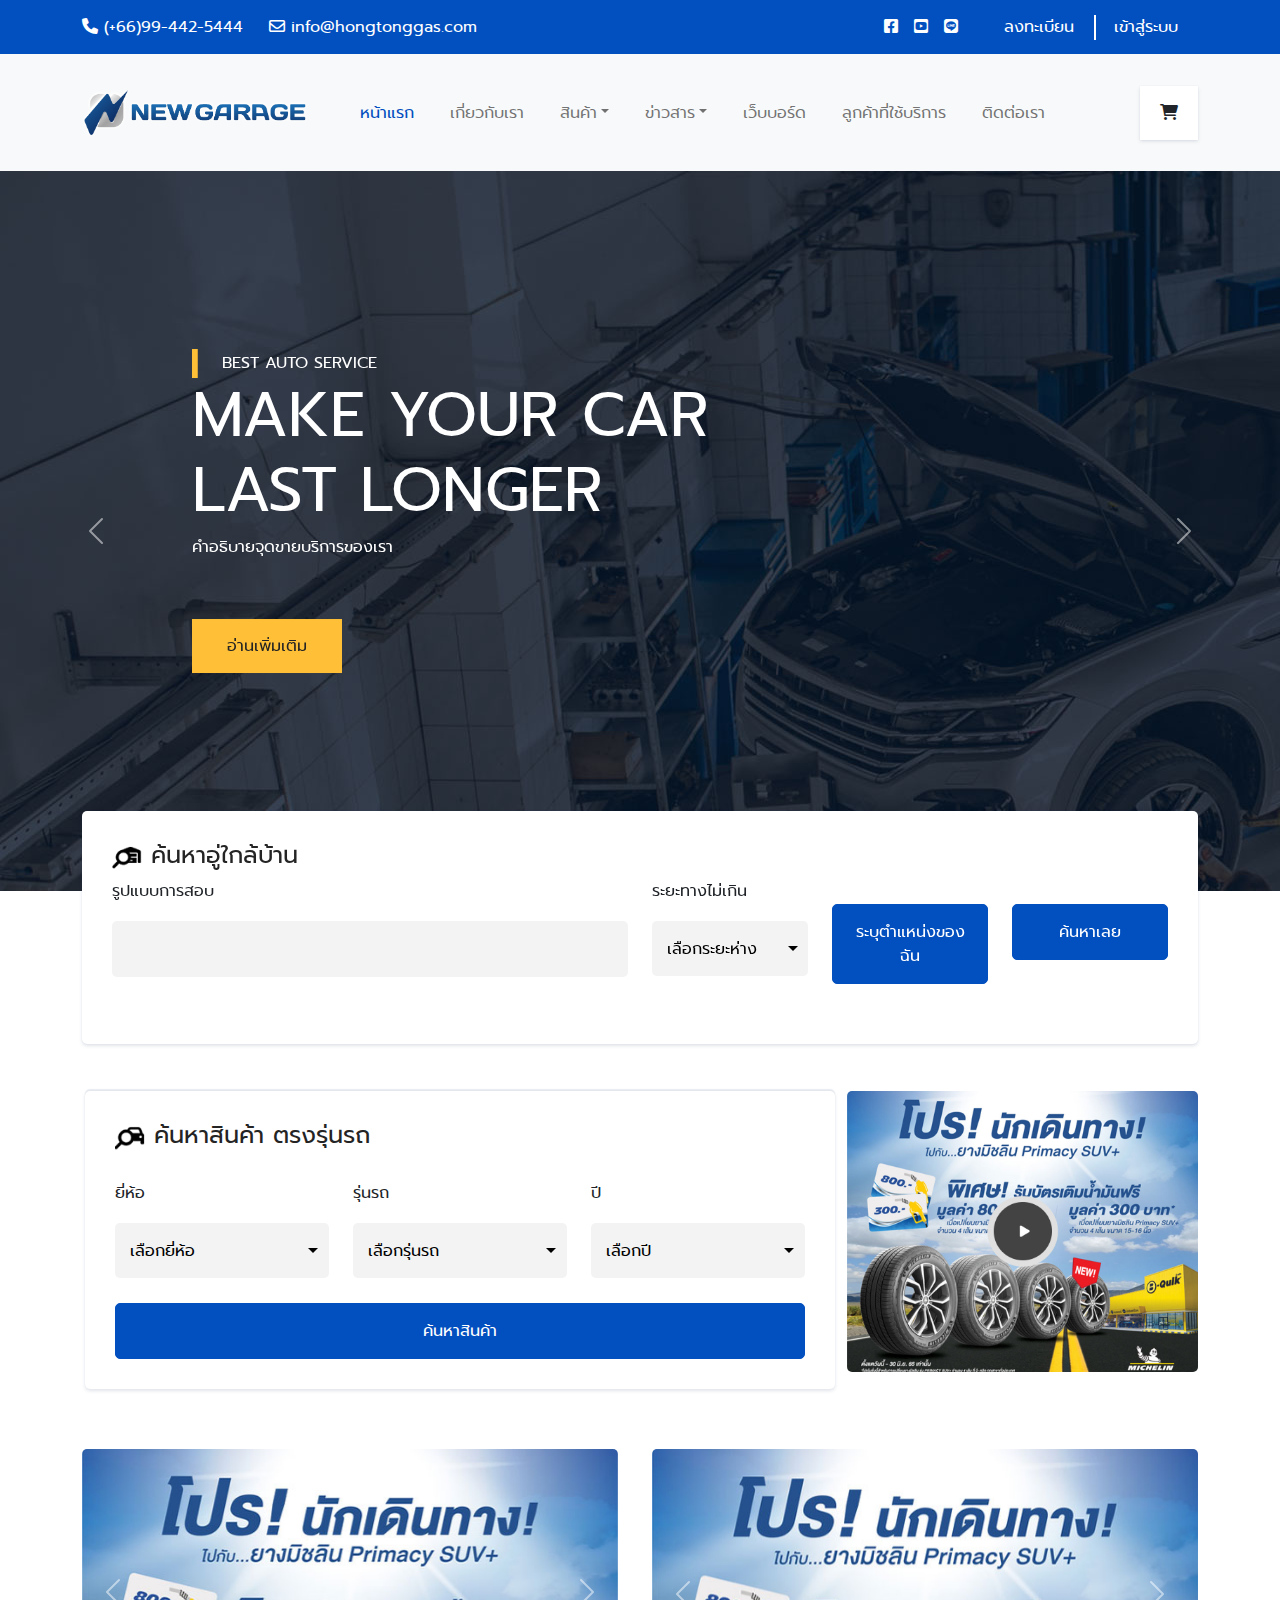
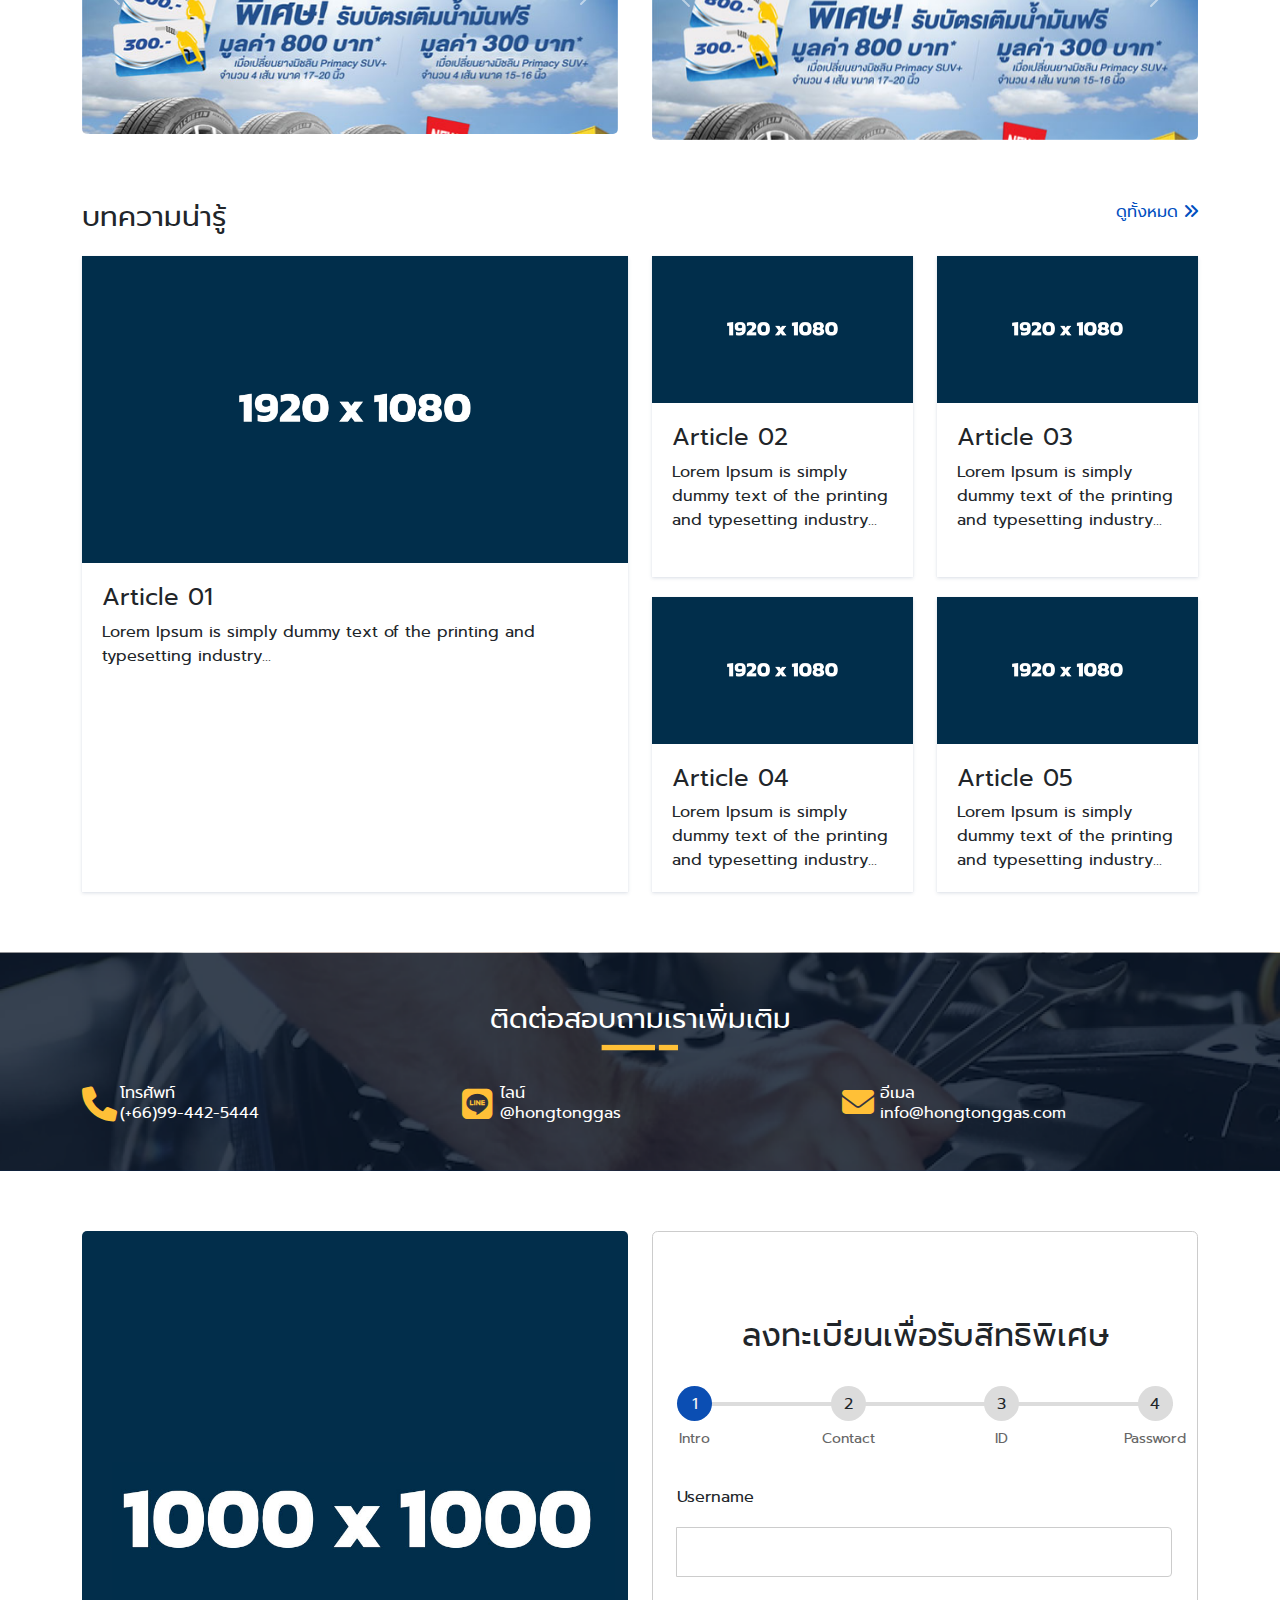
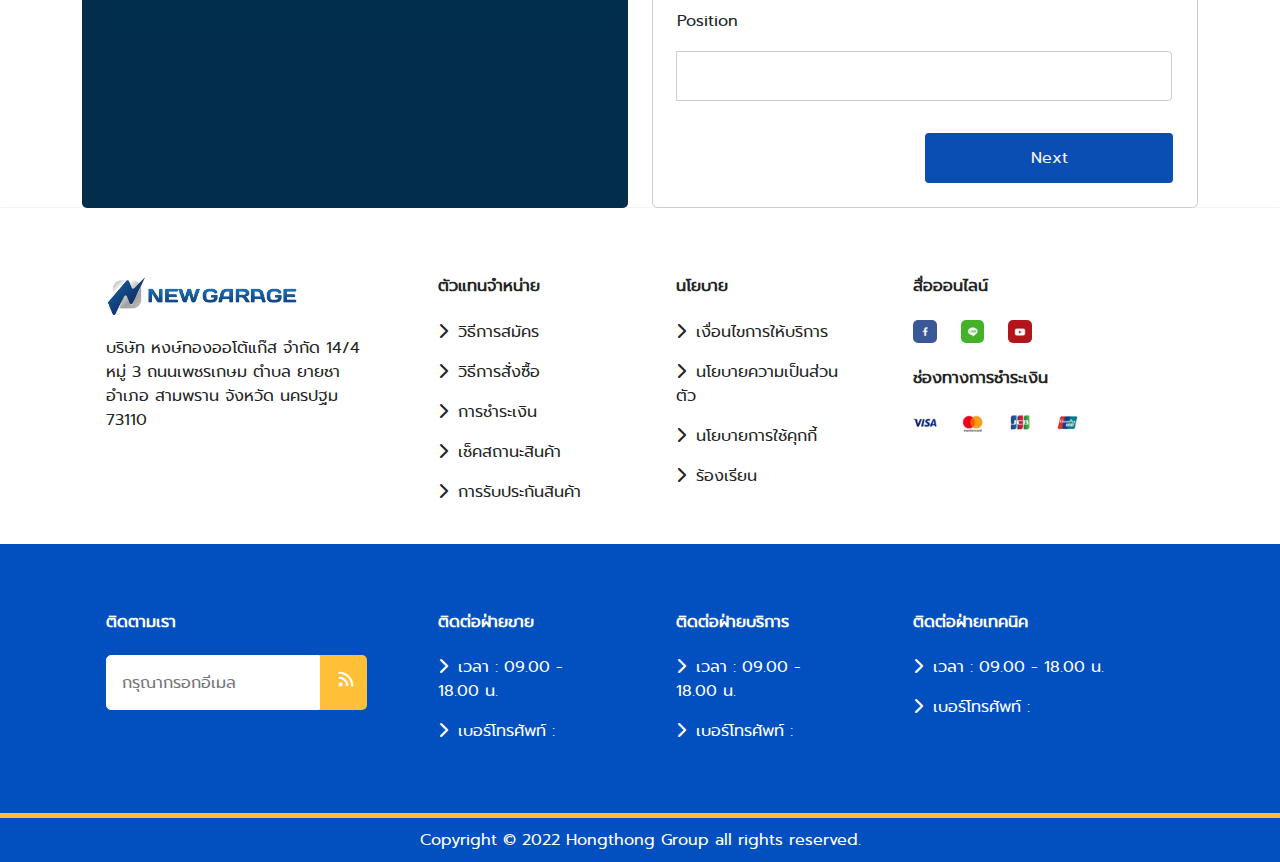
<file: index.html>
<!DOCTYPE html>
<html>
<head>
	<title></title>
	<meta charset="utf-8">
	<!-- <link rel="shortcut icon" href="imgs/favicon.png" type="image/x-icon"> -->
	<meta http-equiv="X-UA-Compatible" content="IE=edge">
	<meta name="keywords" content="" />
	<meta name="author" content="" />
	<meta name="robots" content="" />
	<meta name="description" content="" />
	<meta property="og:title" content="" />
	<meta property="og:description" content="" />
	<meta property="og:image" content="imgs/" />
	<meta name="format-detection" content="telephone=no">
	<meta name="viewport" content="width=device-width, initial-scale=1.0">

	<!-- <link rel="icon" href="favicon.ico" type="image/x-icon"/> -->
	<!-- <link rel="shortcut icon" href="favicon.ico" type="image/x-icon"/> -->


	<link rel="stylesheet" href="css/bootstrap.min.css">
	<link rel="stylesheet" href="css/custom.css">
	<link rel="stylesheet" type="text/css" href="font-awesome/css/all.css">
	
	<script src="js/jquery3.5.1.min.js"></script>
</head>
<body>
	<div class="nav-top nav-top-custom no-mobile">
		<div class="container">
			<div class="row">
				<div class="col-lg-6 col-12">
					<span><i class="fa-solid fa-phone"></i> (+66)99-442-5444</span>
					<span class="pl-20"><i class="fa-regular fa-envelope"></i> info@hongtonggas.com</span>
				</div>
				<div class="col-lg-6 col-12 text-right">
					<span class="pl-10"><i class="fa-brands fa-facebook-square"></i></span>
					<span class="pl-10"><i class="fa-brands fa-youtube-square"></i></span>
					<span class="pl-10"><i class="fa-brands fa-line"></i></span>
					<span class="btn-register cp">ลงทะเบียน</span><span class="line-space-nav"></span><span class="btn-login cp">เข้าสู่ระบบ</span>
				</div>
			</div>
		</div>
	</div>
	<nav class="navbar navbar-expand-sm navbar-light bg-light nav-menu-custom" aria-label="Third navbar example">
		<div class="container">
		  	<a class="navbar-brand" href="#"><img class="logo-custom" src="imgs/logo.png" alt="..."></a>
		  	<button class="navbar-toggler" type="button" data-bs-toggle="collapse" data-bs-target="#navbarsExample03" aria-controls="navbarsExample03" aria-expanded="false" aria-label="Toggle navigation">
				<span class="navbar-toggler-icon"></span>
		  	</button>
	
		  	<div class="collapse navbar-collapse" id="navbarsExample03">
				<ul class="navbar-nav mx-auto">
					<li class="nav-item">
						<a class="nav-link active-menu" aria-current="page" href="#">หน้าแรก</a>
					</li>
					<li class="nav-item">
						<a class="nav-link" href="#">เกี่ยวกับเรา</a>
					</li>
					<li class="nav-item dropdown">
						<a class="nav-link dropdown-toggle" href="#" id="dropdown03" data-bs-toggle="dropdown" aria-expanded="false">สินค้า</a>
						<ul class="dropdown-menu" aria-labelledby="dropdown03">
							<li><a class="dropdown-item" href="#">Action</a></li>
							<li><a class="dropdown-item" href="#">Another action</a></li>
							<li><a class="dropdown-item" href="#">Something else here</a></li>
						</ul>
					</li>
					<li class="nav-item dropdown">
						<a class="nav-link dropdown-toggle" href="#" id="dropdown03" data-bs-toggle="dropdown" aria-expanded="false">ข่าวสาร</a>
						<ul class="dropdown-menu" aria-labelledby="dropdown03">
							<li><a class="dropdown-item" href="#">Action</a></li>
							<li><a class="dropdown-item" href="#">Another action</a></li>
							<li><a class="dropdown-item" href="#">Something else here</a></li>
						</ul>
					</li>
					<li class="nav-item">
						<a class="nav-link" href="#">เว็บบอร์ด</a>
					</li>
					<li class="nav-item">
						<a class="nav-link" href="#">ลูกค้าที่ใช้บริการ</a>
					</li>
					<li class="nav-item">
						<a class="nav-link" href="#">ติดต่อเรา</a>
					</li>
				</ul>
				<ul class="navbar-nav ml-auto mb-2 mb-sm-0 no-mobile">
					<li class="nav-item ml-20">
						<div class="btn-search cp"><i class="fa-solid fa-cart-shopping"></i></div>
					</li> 
				</ul>
				<!-- <form role="search">
				<input class="form-control" type="search" placeholder="Search" aria-label="Search">
				</form> -->
		  	</div>
		</div>
	</nav>
	<div class="btn-market-2 cp no-desktop show-mobile"><i class="fa-solid fa-cart-shopping"></i></div>
	<!-- <div class="btn-market-2 cp no-desktop show-mobile"><i class="fa-solid fa-cart-shopping"></i></div> -->
	<section class="banner-area">
		<div class="container-full">
			<div id="carouselExampleControls" class="carousel slide" data-bs-ride="carousel">
				<div class="carousel-inner">
					<div class="carousel-item active banner-bg-slide-01">
						<div class="carousel-caption text-start">
							<div class="banner-box-1 vertical-center">	
								<span><img src="imgs/box.png" class="w-30px" alt="..."><span>BEST AUTO SERVICE</span>
								<h1>MAKE YOUR CAR<br>LAST LONGER</h1>
								<p>คำอธิบายจุดขายบริการของเรา</p>
								<div class="btn-readmore mt-60">อ่านเพิ่มเติม</div>
							</div>
						</div>
						<!-- <img src="imgs/banner-slide-01.jpg" class="d-block w-100" alt="..."> -->
					</div>
					<div class="carousel-item banner-bg-slide-02">
						<div class="carousel-caption text-start">
							<div class="banner-box-1 vertical-center">	
								<span><img src="imgs/box.png " class="w-30px" alt="..."><span>BEST AUTO SERVICE</span>
								<h1>MAKE YOUR CAR<br>LAST LONGER</h1>
								<p>คำอธิบายจุดขายบริการของเรา</p>
								<div class="btn-readmore mt-60">อ่านเพิ่มเติม</div>
							</div>
						</div>
					</div>
					<div class="carousel-item banner-bg-slide-03">
						<div class="carousel-caption text-start">
							<div class="banner-box-1 vertical-center">	
								<span><img src="imgs/box.png " class="w-30px" alt="..."><span>BEST AUTO SERVICE</span>
								<h1>MAKE YOUR CAR<br>LAST LONGER</h1>
								<p>คำอธิบายจุดขายบริการของเรา</p>
								<div class="btn-readmore mt-60">อ่านเพิ่มเติม</div>
							</div>
						</div>
					</div>
				</div>
				<button class="carousel-control-prev" type="button" data-bs-target="#carouselExampleControls" data-bs-slide="prev">
				  	<span class="carousel-control-prev-icon" aria-hidden="true"></span>
				  	<span class="visually-hidden">Previous</span>
				</button>
				<button class="carousel-control-next" type="button" data-bs-target="#carouselExampleControls" data-bs-slide="next">
				  	<span class="carousel-control-next-icon" aria-hidden="true"></span>
				  	<span class="visually-hidden">Next</span>
				</button>
			</div>
		</div>
	</section>
	<section class="search-area">
		<div class="container">
			<div class="search-box mb-30">
				<h4 class="f-black"><img src="imgs/icon-01.png" class="w-30px" alt="..."> ค้นหาอู่ใกล้บ้าน</h4>
				<div class="row">
					<div class="col-lg-6 col-12 mb-mb-10">
						<label class="text-ab">รูปแบบการสอบ</label>
						<input class="input-custom" type="text" id="fname" name="fname">
					</div>
					<div class="col-lg-2 col-12">
						<label class="text-ab">ระยะทางไม่เกิน</label>
						<select class="state-option" id="state">
							<option value="state1">เลือกระยะห่าง</option>
							<option value="state2">10 km</option>
							<option value="state3">3</option>
							<option value="state4">4</option>
						</select>
					</div>
					<div class="col-lg-2 col-12">
						<label class="text-ab mb-15"></label>
						<div class="btn-search-custom">ระบุตำแหน่งของฉัน</div>
					</div>
					<div class="col-lg-2 col-12">
						<label class="text-ab mb-15"></label>
						<div class="btn-search-custom">ค้นหาเลย</div>
					</div>
				</div>
			</div>
		</div>
	</section>

	<section class="search-2-area">
		<div class="container">
			<div class="search-box-2 pl-15 mb-mb-15 mb-npb">
				<div class="row">
					<div class="col-lg-8 col-12 box-shadow p-30 br-5">
						<h4 class="f-black mb-30"><img src="imgs/icon-02.png" class="w-30px" alt="..."> ค้นหาสินค้า ตรงรุ่นรถ</h4>
						<div class="row">
							<div class="col-lg-4 col-12 mb-mb-10">
								<label class="text-ab">ยี่ห้อ</label>
								<select class="state-option" id="state">
									<option value="state1">เลือกยี่ห้อ</option>
									<option value="state2">2</option>
									<option value="state3">3</option>
									<option value="state4">4</option>
								</select>
							</div>
							<div class="col-lg-4 col-12 mb-mb-10">
								<label class="text-ab">รุ่นรถ</label>
								<select class="state-option" id="state">
									<option value="state1">เลือกรุ่นรถ</option>
									<option value="state2">2</option>
									<option value="state3">3</option>
									<option value="state4">4</option>
								</select>
							</div>
							<div class="col-lg-4 col-12">
								<label class="text-ab">ปี</label>
								<select class="state-option" id="state">
									<option value="state1">เลือกปี</option>
									<option value="state2">2</option>
									<option value="state3">3</option>
									<option value="state4">4</option>
								</select>
							</div>
							<div class="col-lg-12 col-12">
								<label class="text-ab mb-15"></label>
								<div class="btn-search-custom">ค้นหาสินค้า</div>
							</div>
						</div>
					</div>
					<div class="col-lg-4 col-12 mb-mt-20 mb-npl mb-npr">
						<img src="imgs/video.jpg" class="w-100 br-5 cp" alt="...">
					</div>
				</div>
			</div>
		</div>
	</section>

	<section class="banner-slide-promotion mb-60">
		<div class="container">
			<div class="row">
				<div class="col-lg-6 col-12 mb-mb-15">
					<div id="carouselExampleControls2" class="carousel slide pr-10 " data-bs-ride="carousel">
						<div class="carousel-inner br-5">
						  <div class="carousel-item active">
							<img src="imgs/banner-scale-320x200-2.jpg" class="d-block w-100" alt="...">
						  </div>
						  <div class="carousel-item">
							<img src="imgs/banner-scale-626x333.jpg" class="d-block w-100" alt="...">
						  </div>
						  <div class="carousel-item">
							<img src="imgs/banner-scale-626x333.jpg" class="d-block w-100" alt="...">
						  </div>
						</div>
						<button class="carousel-control-prev ml--10" type="button" data-bs-target="#carouselExampleControls2" data-bs-slide="prev">
						  <span class="carousel-control-prev-icon" aria-hidden="true"></span>
						  <span class="visually-hidden">Previous</span>
						</button>
						<button class="carousel-control-next" type="button" data-bs-target="#carouselExampleControls2" data-bs-slide="next">
						  <span class="carousel-control-next-icon" aria-hidden="true"></span>
						  <span class="visually-hidden">Next</span>
						</button>
					  </div>
				</div>
				<div class="col-lg-6 col-12">
					<div id="carouselExampleControls3" class="carousel slide" data-bs-ride="carousel">
						<div class="carousel-inner br-5">
						  <div class="carousel-item active">
							<img src="imgs/banner-scale-320x200-2.jpg" class="d-block w-100" alt="...">
						  </div>
						  <div class="carousel-item">
							<img src="imgs/banner-scale-626x333.jpg" class="d-block w-100" alt="...">
						  </div>
						  <div class="carousel-item">
							<img src="imgs/banner-scale-626x333.jpg" class="d-block w-100" alt="...">
						  </div>
						</div>
						<button class="carousel-control-prev ml--10" type="button" data-bs-target="#carouselExampleControls3" data-bs-slide="prev">
						  <span class="carousel-control-prev-icon" aria-hidden="true"></span>
						  <span class="visually-hidden">Previous</span>
						</button>
						<button class="carousel-control-next" type="button" data-bs-target="#carouselExampleControls3" data-bs-slide="next">
						  <span class="carousel-control-next-icon" aria-hidden="true"></span>
						  <span class="visually-hidden">Next</span>
						</button>
					  </div>
				</div>
			</div>
		</div>
	</section>

	<section class="article-area pb-60">
		<div class="container">
			<div class="row">
				<div class="col-lg-6 col-12 mb-15">
					<h3 class="mb-text-center">บทความน่ารู้</h3>
				</div>
				<div class="col-lg-6 col-12 mb-15 text-right">
					<p class="mb-text-center cp f-secondary">ดูทั้งหมด <i class="fa-solid fa-angles-right"></i></p>
				</div>
			</div>
			<div class="row">
				<div class="col-lg-6 col-12 mb-mb-15">
					<div class="news-box-shadow npl npr h-100">
						<img src="imgs/banner-scale-1080.jpg " class="d-block w-100 cp" alt="...">
						<div class="news-detail-custom">
							<h4 class="cp">Article 01</h4>
							<span>
								Lorem Ipsum is simply dummy text of the
								printing and typesetting industry...
							</span>
						</div>
					</div>
				</div>
				<div class="col-lg-6 col-12">
					<div class="row">
						<div class="col-lg-6 col-12 mb-20 mb-mb-15">
							<div class="news-box-shadow npl npr mb-25 h-100">
								<img src="imgs/banner-scale-1080.jpg " class="d-block w-100 cp" alt="...">
								<div class="news-detail-custom">
									<h4 class="cp">Article 02</h4>
									<span>
										Lorem Ipsum is simply dummy text of the
										printing and typesetting industry...
									</span>
								</div>
							</div>
						</div>
						<div class="col-lg-6 col-12 mb-20 mb-mb-15">
							<div class="news-box-shadow npl npr mb-25 h-100">
								<img src="imgs/banner-scale-1080.jpg " class="d-block w-100 cp" alt="...">
								<div class="news-detail-custom">
									<h4 class="cp">Article 03</h4>
									<span>
										Lorem Ipsum is simply dummy text of the
										printing and typesetting industry...
									</span>
								</div>
							</div>
						</div>
						<div class="col-lg-6 col-12 mb-mb-15">
							<div class="news-box-shadow npl npr h-100">
								<img src="imgs/banner-scale-1080.jpg " class="d-block w-100 cp" alt="...">
								<div class="news-detail-custom">
									<h4 class="cp">Article 04</h4>
									<span>
										Lorem Ipsum is simply dummy text of the
										printing and typesetting industry...
									</span>
								</div>
							</div>
						</div>
						<div class="col-lg-6 col-12 mb-mb-15">
							<div class="news-box-shadow npl npr h-100">
								<img src="imgs/banner-scale-1080.jpg " class="d-block w-100 cp" alt="...">
								<div class="news-detail-custom">
									<h4 class="cp">Article 05</h4>
									<span>
										Lorem Ipsum is simply dummy text of the
										printing and typesetting industry...
									</span>
								</div>
							</div>
						</div>
					</div>
				</div>
			</div>
		</div>
	</section>

	<section class="contact-more">
		<div class="container">
			<h3 class="text-center f-white">ติดต่อสอบถามเราเพิ่มเติม</h3>
			<center>
			<p><img src="imgs/space-box-2.png" class="d-block w-10 mb-30" alt="..."></p>
			</center>
			<div class="row">
				<div class="col-lg-4 col-12">
					<div class="row contact-space">
						<div class="col-lg-2 col-12 col-custom-20">
							<i class="fa-solid fa-phone fs-35 pt-5 f-primary"></i>
						</div>
						<div class="col-10 f-white">
							<p>โทรศัพท์</p>
							<p class="mt--20">(+66)99-442-5444</p>
						</div>
					</div>
					<!-- <ul>
						<li>
							<i class="fa-solid fa-phone"></i>
						</li>
						<li>
							<p>โทรศัพท์</p>
							<p class="mt--20">(+66)99-442-5444</p>
						</li>
					</ul> -->
				</div>
				<div class="col-lg-4 col-12">
					<div class="row contact-space">
						<div class="col-lg-2 col-12 col-custom-20">
							<i class="fa-brands fa-line fs-35 pt-5 f-primary"></i>
						</div>
						<div class="col-10 f-white">
							<p>ไลน์</p>
							<p class="mt--20">@hongtonggas</p>
						</div>
					</div>
				</div>
				<div class="col-lg-4 col-12">
					<div class="row contact-space">
						<div class="col-lg-2 col-12 col-custom-20">
							<i class="fa-solid fa-envelope fs-32 pt-5 f-primary"></i>
						</div>
						<div class="col-10 f-white">
							<p>อีเมล</p>
							<p class="mt--20">info@hongtonggas.com</p>
						</div>
					</div>
				</div>
			</div>
		</div>
	</section>

	<section class="register-form mt-60">
		<div class="container">
			<div class="row">
				<div class="col-lg-6 col-12 mb-mb-15">
					<img src="imgs/banner-scale-1000.jpg" class="d-block w-100 mb-30 br-5 h-100" alt="...">
				</div>
				<div class="col-lg-6 col-12">
					<form action="#" class="form h-100">
						<h2 class="text-center pt-60">ลงทะเบียนเพื่อรับสิทธิพิเศษ</h2>
						<!-- Progress bar -->
						<div class="progressbar">
							<div class="progress" id="progress"></div>
							<div class="progress-step progress-step-active" data-title="Intro"></div>
							<div class="progress-step" data-title="Contact"></div>
							<div class="progress-step" data-title="ID"></div>
							<div class="progress-step" data-title="Password"></div>
						</div>
			
						<!-- Steps -->
						<div class="form-step form-step-active">
							<div class="input-group">
								<label for="username">Username</label>
								<input type="text" name="username" id="username" />
							</div>
							<div class="input-group">
								<label for="position">Position</label>
								<input type="text" name="position" id="position" />
							</div>
							<div class="">
								<a href="#" class="btn btn-next width-50 ml-auto">Next</a>
							</div>
						</div>
						<div class="form-step">
							<div class="input-group">
								<label for="phone">Phone</label>
								<input type="text" name="phone" id="phone" />
							</div>
							<div class="input-group">
								<label for="email">Email</label>
								<input type="text" name="email" id="email" />
							</div>
							<div class="btns-group">
								<a href="#" class="btn btn-prev">Previous</a>
								<a href="#" class="btn btn-next">Next</a>
							</div>
						</div>
						<div class="form-step">
							<div class="input-group">
								<label for="dob">Date of Birth</label>
								<input type="date" name="dob" id="dob" />
							</div>
							<div class="input-group">
								<label for="ID">National ID</label>
								<input type="number" name="ID" id="ID" />
							</div>
							<div class="btns-group">
								<a href="#" class="btn btn-prev">Previous</a>
								<a href="#" class="btn btn-next">Next</a>
							</div>
						</div>
						<div class="form-step">
							<div class="input-group">
								<label for="password">Password</label>
								<input type="password" name="password" id="password" />
							</div>
							<div class="input-group">
								<label for="confirmPassword">Confirm Password</label>
								<input type="password" name="confirmPassword" id="confirmPassword"/>
							</div>
							<div class="btns-group">
								<a href="#" class="btn btn-prev">Previous</a>
								<input type="submit" value="Submit" class="btn" />
							</div>
						</div>
					</form>
				</div>
			</div>
		</div>
	</section>

	<!-- Footer -->
	<footer class="text-center footer-area pt-20">
		<!-- Section: Links  -->
				<div class="container text-center text-md-start mt-5">
					<!-- Grid row -->
					<div class="row mt-3">
					<!-- Grid column -->
					<div class="col-md-3 col-lg-4 col-xl-3 mx-auto mb-4">
					<!-- Content -->
						<img src="imgs/logo.png" class="d-block w-75 mb-20 mb-center" alt="...">
						<p class="mb-pt-30">
							บริษัท หงษ์ทองออโต้แก๊ส จำกัด 14/4 หมู่ 3
							ถนนเพชรเกษม ตำบล ยายชา อำเภอ สามพราน
							จังหวัด นครปฐม 73110 
						</p>
					</div>
					<!-- Grid column -->
		
					<!-- Grid column -->
					<div class="col-md-2 col-lg-2 col-xl-2 mx-auto mb-4">
					<!-- Links -->
						<h6 class="text-uppercase fw-bold mb-4">
							ตัวแทนจำหน่าย
						</h6>
						<p><i class="fa-solid fa-chevron-right me-1"></i> วิธีการสมัคร</p>
						<p><i class="fa-solid fa-chevron-right me-1"></i> วิธีการสั่งซื้อ</p>
						<p><i class="fa-solid fa-chevron-right me-1"></i> การชำระเงิน</p>
						<p><i class="fa-solid fa-chevron-right me-1"></i> เช็คสถานะสินค้า</p>
						<p><i class="fa-solid fa-chevron-right me-1"></i> การรับประกันสินค้า</p>
					</div>
				<!-- Grid column -->
		
				<!-- Grid column -->
				<div class="col-md-3 col-lg-2 col-xl-2 mx-auto mb-4">
					<!-- Links -->
					<h6 class="text-uppercase fw-bold mb-4">
						นโยบาย
					</h6>
					<p><i class="fa-solid fa-chevron-right me-1"></i> เงื่อนไขการให้บริการ</p>
					<p><i class="fa-solid fa-chevron-right me-1"></i> นโยบายความเป็นส่วนตัว</p>
					<p><i class="fa-solid fa-chevron-right me-1"></i> นโยบายการใช้คุกกี้</p>
					<p><i class="fa-solid fa-chevron-right me-1"></i> ร้องเรียน</p>
				</div>
				<!-- Grid column -->
		
				<!-- Grid column -->
				<div class="col-md-4 col-lg-3 col-xl-3 mx-auto mb-md-0 mb-4">
					<!-- Links -->
					<h6 class="text-uppercase fw-bold mb-4">
						สื่อออนไลน์
					</h6>
					<div class="row">
						<div class="col-2 mb-25 social-space">
							<img src="imgs/banner-scale-1000-1.png" class="d-block w-100 br-5" alt="...">
						</div>
						<div class="col-2 mb-25">
							<img src="imgs/banner-scale-1000-2.png" class="d-block w-100 br-5" alt="...">
						</div>
						<div class="col-2 mb-25">
							<img src="imgs/banner-scale-1000-3.png" class="d-block w-100 br-5" alt="...">
						</div>
					</div>
					<h6 class="text-uppercase fw-bold mb-4">
						ช่องทางการชำระเงิน
					</h6>
					<div class="row">
						<div class="col-2 mb-25 payment-space">
							<img src="imgs/01.png" class="d-block w-100 br-5" alt="...">
						</div>
						<div class="col-2 mb-25">
							<img src="imgs/02.png" class="d-block w-100 br-5" alt="...">
						</div>
						<div class="col-2 mb-25">
							<img src="imgs/03.png" class="d-block w-100 br-5" alt="...">
						</div>
						<div class="col-2 mb-25">
							<img src="imgs/04.png" class="d-block w-100 br-5" alt="...">
						</div>
					</div>
				</div>
				<!-- Grid column -->
				</div>
				<!-- Grid row -->
			</div>
			<!-- Section: Links  -->
		  </footer>
		  <!-- Footer -->

		  <!-- Footer -->
	<footer class="text-center footer-area-2 pt-20">
		<!-- Section: Links  -->
		<div class="container text-center text-md-start mt-5">
			<!-- Grid row -->
			<div class="row mt-3">
			<!-- Grid column -->
				<div class="col-md-3 col-lg-4 col-xl-3 mx-auto mb-4">
				<!-- Content -->
					<h6 class="text-uppercase fw-bold mb-4">
						ติดตามเรา
					</h6>
					<div class="wrap">
						<div class="search">
						<input type="text" class="searchTerm" placeholder="กรุณากรอกอีเมล">
						<button type="submit" class="searchButton">
							<i class="fa-solid fa-wifi"></i>
						</button>
						</div>
					</div>
				</div>
				<!-- Grid column -->

				<!-- Grid column -->
				<div class="col-md-2 col-lg-2 col-xl-2 mx-auto mb-4">
				<!-- Links -->
					<h6 class="text-uppercase fw-bold mb-4">
						ติดต่อฝ่ายขาย
					</h6>
					<p><i class="fa-solid fa-chevron-right me-1"></i> เวลา : 09.00 - 18.00 น.</p>
					<p><i class="fa-solid fa-chevron-right me-1"></i> เบอร์โทรศัพท์ : </p>
				</div>
			<!-- Grid column -->

			<!-- Grid column -->
			<div class="col-md-3 col-lg-2 col-xl-2 mx-auto mb-4">
				<!-- Links -->
				<h6 class="text-uppercase fw-bold mb-4">
					ติดต่อฝ่ายบริการ
				</h6>
				<p><i class="fa-solid fa-chevron-right me-1"></i> เวลา : 09.00 - 18.00 น.</p>
				<p><i class="fa-solid fa-chevron-right me-1"></i> เบอร์โทรศัพท์ : </p>
			</div>
			<!-- Grid column -->

			<!-- Grid column -->
			<div class="col-md-4 col-lg-3 col-xl-3 mx-auto mb-md-0 mb-4">
				<!-- Links -->
				<h6 class="text-uppercase fw-bold mb-4">
					ติดต่อฝ่ายเทคนิค
				</h6>
				<p><i class="fa-solid fa-chevron-right me-1"></i> เวลา : 09.00 - 18.00 น.</p>
				<p><i class="fa-solid fa-chevron-right me-1"></i> เบอร์โทรศัพท์ : </p>
			</div>
			<!-- Grid column -->
			</div>
			<!-- Grid row -->
			
		</div>
		<div class="copy-right">
			<div class="container">
				<div class="text-center">Copyright © 2022 Hongthong Group all rights reserved.</div>
			</div>
		</div>
	</footer>
	<!-- Footer -->

	<script src="js/bootstrap.bundle.min.js"></script>
	<script src="js/jquery3.5.1.min.js"></script>

	<script>
		// var myCarousel = document.querySelector('#myCarousel')
		// var carousel = new bootstrap.Carousel(myCarousel, {
		//   interval: 100000
		// })

		// $('.carousel .carousel-item').each(function(){
		// 	var minPerSlide = 4;
		// 	var next = $(this).next();
		// 	if (!next.length) {
		// 	next = $(this).siblings(':first');
		// 	}
		// 	next.children(':first-child').clone().appendTo($(this));
			
		// 	for (var i=0;i<minPerSlide;i++) {
		// 		next=next.next();
		// 		if (!next.length) {
		// 			next = $(this).siblings(':first');
		// 		}
				
		// 		next.children(':first-child').clone().appendTo($(this));
		// 	}
		// });
	</script>

	<script>
		let items = document.querySelectorAll('.carousel .carousel-item-2')

		items.forEach((el) => {
			const minPerSlide = 4
			let next = el.nextElementSibling
			for (var i=1; i<minPerSlide; i++) {
				if (!next) {
					// wrap carousel by using first child
					next = items[0]
				}
				let cloneChild = next.cloneNode(true)
				el.appendChild(cloneChild.children[0])
				next = next.nextElementSibling
			}
		})
	</script>

	<script>
		$(document).ready(function(){
			$('.customer-logos').slick({
				slidesToShow: 6,
				slidesToScroll: 1,
				autoplay: true,
				autoplaySpeed: 1500,
				arrows: false,
				dots: false,
				pauseOnHover: false,
				responsive: [{
					breakpoint: 768,
					settings: {
						slidesToShow: 4
					}
				}, {
					breakpoint: 520,
					settings: {
						slidesToShow: 3
					}
				}]
			});
		});
	</script>
	
	<script src="js/slick.js"></script>
	<script src="js/script.js"></script>

</body>
</html>
</file>
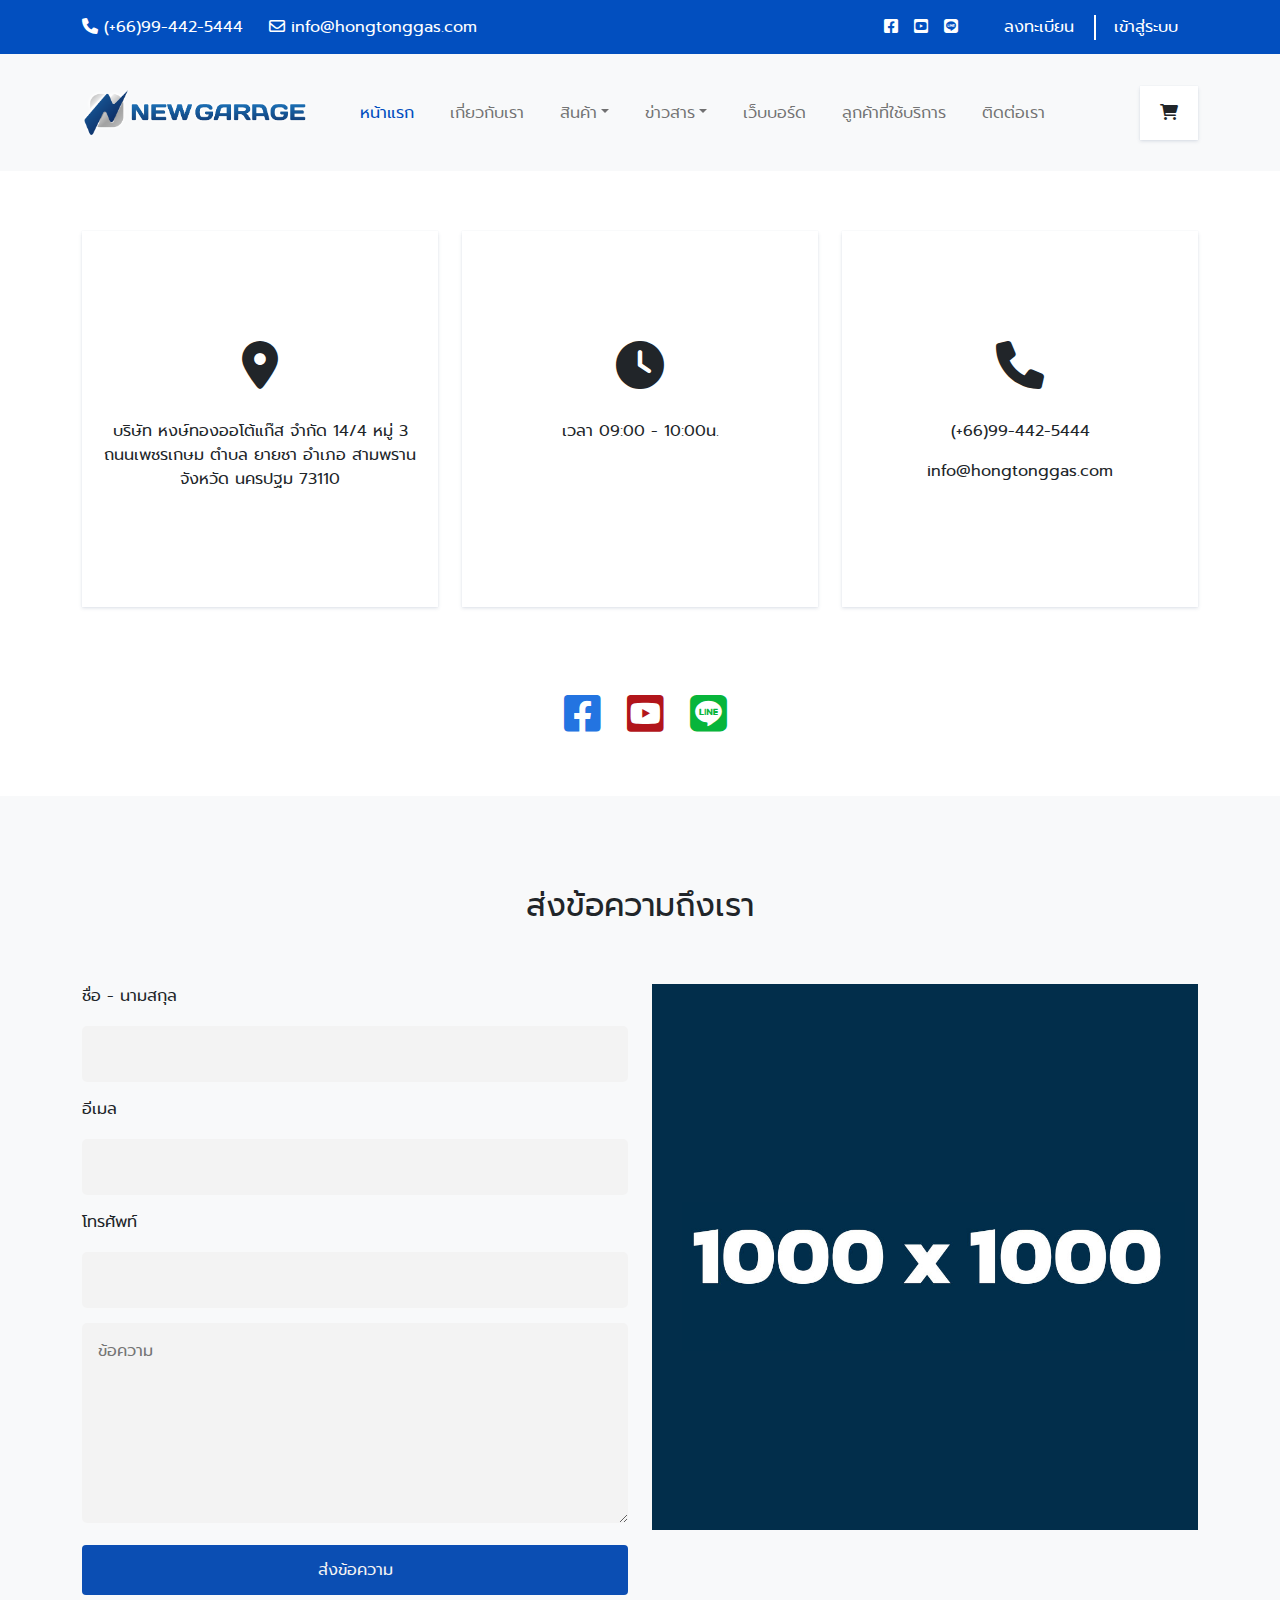
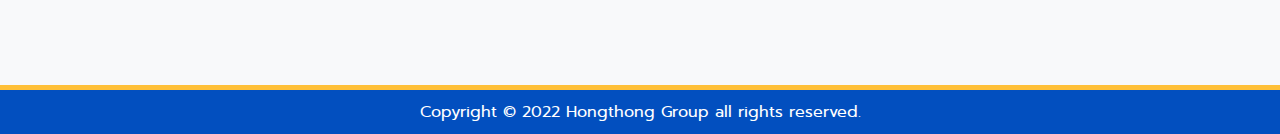
<file: contact.html>
<!DOCTYPE html>
<html>
<head>
	<title></title>
	<meta charset="utf-8">
	<!-- <link rel="shortcut icon" href="imgs/favicon.png" type="image/x-icon"> -->
	<meta http-equiv="X-UA-Compatible" content="IE=edge">
	<meta name="keywords" content="" />
	<meta name="author" content="" />
	<meta name="robots" content="" />
	<meta name="description" content="" />
	<meta property="og:title" content="" />
	<meta property="og:description" content="" />
	<meta property="og:image" content="imgs/" />
	<meta name="format-detection" content="telephone=no">
	<meta name="viewport" content="width=device-width, initial-scale=1.0">

	<!-- <link rel="icon" href="favicon.ico" type="image/x-icon"/> -->
	<!-- <link rel="shortcut icon" href="favicon.ico" type="image/x-icon"/> -->


	<link rel="stylesheet" href="css/bootstrap.min.css">
	<link rel="stylesheet" href="css/custom.css">
	<link rel="stylesheet" type="text/css" href="font-awesome/css/all.css">
	
	<script src="js/jquery3.5.1.min.js"></script>
</head>
<body>
	<div class="nav-top nav-top-custom no-mobile">
		<div class="container">
			<div class="row">
				<div class="col-lg-6 col-12">
					<span><i class="fa-solid fa-phone"></i> (+66)99-442-5444</span>
					<span class="pl-20"><i class="fa-regular fa-envelope"></i> info@hongtonggas.com</span>
				</div>
				<div class="col-lg-6 col-12 text-right">
					<span class="pl-10"><i class="fa-brands fa-facebook-square"></i></span>
					<span class="pl-10"><i class="fa-brands fa-youtube-square"></i></span>
					<span class="pl-10"><i class="fa-brands fa-line"></i></span>
					<span class="btn-register cp">ลงทะเบียน</span><span class="line-space-nav"></span><span class="btn-login cp">เข้าสู่ระบบ</span>
				</div>
			</div>
		</div>
	</div>
	<nav class="navbar navbar-expand-sm navbar-light bg-light nav-menu-custom" aria-label="Third navbar example">
		<div class="container">
		  	<a class="navbar-brand" href="#"><img class="logo-custom" src="imgs/logo.png" alt="..."></a>
		  	<button class="navbar-toggler" type="button" data-bs-toggle="collapse" data-bs-target="#navbarsExample03" aria-controls="navbarsExample03" aria-expanded="false" aria-label="Toggle navigation">
				<span class="navbar-toggler-icon"></span>
		  	</button>
	
		  	<div class="collapse navbar-collapse" id="navbarsExample03">
				<ul class="navbar-nav mx-auto">
					<li class="nav-item">
						<a class="nav-link active-menu" aria-current="page" href="#">หน้าแรก</a>
					</li>
					<li class="nav-item">
						<a class="nav-link" href="#">เกี่ยวกับเรา</a>
					</li>
					<li class="nav-item dropdown">
						<a class="nav-link dropdown-toggle" href="#" id="dropdown03" data-bs-toggle="dropdown" aria-expanded="false">สินค้า</a>
						<ul class="dropdown-menu" aria-labelledby="dropdown03">
							<li><a class="dropdown-item" href="#">Action</a></li>
							<li><a class="dropdown-item" href="#">Another action</a></li>
							<li><a class="dropdown-item" href="#">Something else here</a></li>
						</ul>
					</li>
					<li class="nav-item dropdown">
						<a class="nav-link dropdown-toggle" href="#" id="dropdown03" data-bs-toggle="dropdown" aria-expanded="false">ข่าวสาร</a>
						<ul class="dropdown-menu" aria-labelledby="dropdown03">
							<li><a class="dropdown-item" href="#">Action</a></li>
							<li><a class="dropdown-item" href="#">Another action</a></li>
							<li><a class="dropdown-item" href="#">Something else here</a></li>
						</ul>
					</li>
					<li class="nav-item">
						<a class="nav-link" href="#">เว็บบอร์ด</a>
					</li>
					<li class="nav-item">
						<a class="nav-link" href="#">ลูกค้าที่ใช้บริการ</a>
					</li>
					<li class="nav-item">
						<a class="nav-link" href="#">ติดต่อเรา</a>
					</li>
				</ul>
				<ul class="navbar-nav ml-auto mb-2 mb-sm-0 no-mobile">
					<li class="nav-item ml-20">
						<div class="btn-search cp"><i class="fa-solid fa-cart-shopping"></i></div>
					</li> 
				</ul>
				<!-- <form role="search">
				<input class="form-control" type="search" placeholder="Search" aria-label="Search">
				</form> -->
		  	</div>
		</div>
	</nav>
	<div class="btn-market-2 cp no-desktop show-mobile"><i class="fa-solid fa-cart-shopping"></i></div>
	<!-- <div class="btn-market-2 cp no-desktop show-mobile"><i class="fa-solid fa-cart-shopping"></i></div> -->

    <section class="contact-area mb-60 mt-60">
        <div class="container">
            <div class="row">
                <div class="col-lg-4 col-12 mb-25">
                    <div class="address-box text-center h-100">
                        <p class="fs-48"><i class="fa-solid fa-location-dot"></i></p>
                        <p>
                            บริษัท หงษ์ทองออโต้แก๊ส จำกัด 14/4 หมู่ 3 ถนนเพชรเกษม ตำบล ยายชา อำเภอ สามพราน จังหวัด นครปฐม 73110
                        </p>
                    </div>
                </div>
                <div class="col-lg-4 col-12 mb-25">
                    <div class="time-box text-center h-100">
                        <p class="fs-48"><i class="fa-solid fa-clock"></i></p>
                        <p>เวลา 09:00 - 10:00น.</p>
                    </div>
                </div>
                <div class="col-lg-4 col-12 mb-25">
                    <div class="phone-box text-center h-100">
                        <p class="fs-48"><i class="fa-solid fa-phone"></i></p>
                        <p>(+66)99-442-5444</p>
                        <p>info@hongtonggas.com</p>
                    </div>
                </div>
            </div>
        </div>
    </section>

	<section class="social-media-area mb-60">
		<div class="container">
			<div class="text-center">
				<span class="pl-10"><i class="fa-brands fa-facebook-square fs-42 facebook-color cp"></i></span>
				<span class="pl-10"><i class="fa-brands fa-youtube-square fs-42 ml-10 youtube-color cp"></i></span>
				<span class="pl-10"><i class="fa-brands fa-line fs-42 ml-10 line-color cp"></i></span>
			</div>
		</div>
	</section>

	<section class="form-area bg-background">
		<div class="container">
			<div class="row pt-90 pb-90">
				<h2 class="text-center mb-60 mb-fs-32">ส่งข้อความถึงเรา</h2>
                <div class="col-lg-6 col-12 mb-mb-25">
					<label class="text-ab">ชื่อ - นามสกุล</label>
					<input class="input-custom mb-15" type="text" id="fname" name="fname">
					<label class="text-ab">อีเมล</label>
					<input class="input-custom mb-15" type="email" id="email" name="email">
					<label class="text-ab">โทรศัพท์</label>
					<input class="input-custom mb-15" type="text" id="phone" name="phone">
                    <textarea class="input-custom mb-15" id="message" name="message" rows="7" cols="50" placeholder="ข้อความ"></textarea>
                    <button type="button" class="btn btn-send w-100">ส่งข้อความ</button>
                </div>
                <div class="col-lg-6 col-12">
                    <img class="w-100" src="imgs/banner-scale-1000.jpg" alt="...">
                </div>
            </div>
		</div>
	</section>

	<div class="copy-right-contact">
		<div class="container">
			<div class="text-center mb-fs-12">Copyright © 2022 Hongthong Group all rights reserved.</div>
		</div>
	</div>

	<script src="js/bootstrap.bundle.min.js"></script>
	<script src="js/jquery3.5.1.min.js"></script>

	<script>
		// var myCarousel = document.querySelector('#myCarousel')
		// var carousel = new bootstrap.Carousel(myCarousel, {
		//   interval: 100000
		// })

		// $('.carousel .carousel-item').each(function(){
		// 	var minPerSlide = 4;
		// 	var next = $(this).next();
		// 	if (!next.length) {
		// 	next = $(this).siblings(':first');
		// 	}
		// 	next.children(':first-child').clone().appendTo($(this));
			
		// 	for (var i=0;i<minPerSlide;i++) {
		// 		next=next.next();
		// 		if (!next.length) {
		// 			next = $(this).siblings(':first');
		// 		}
				
		// 		next.children(':first-child').clone().appendTo($(this));
		// 	}
		// });
	</script>

	<script>
		let items = document.querySelectorAll('.carousel .carousel-item-2')

		items.forEach((el) => {
			const minPerSlide = 4
			let next = el.nextElementSibling
			for (var i=1; i<minPerSlide; i++) {
				if (!next) {
					// wrap carousel by using first child
					next = items[0]
				}
				let cloneChild = next.cloneNode(true)
				el.appendChild(cloneChild.children[0])
				next = next.nextElementSibling
			}
		})
	</script>

	<script>
		$(document).ready(function(){
			$('.customer-logos').slick({
				slidesToShow: 6,
				slidesToScroll: 1,
				autoplay: true,
				autoplaySpeed: 1500,
				arrows: false,
				dots: false,
				pauseOnHover: false,
				responsive: [{
					breakpoint: 768,
					settings: {
						slidesToShow: 4
					}
				}, {
					breakpoint: 520,
					settings: {
						slidesToShow: 3
					}
				}]
			});
		});
	</script>
	
	<script src="js/slick.js"></script>
	<script src="js/script.js"></script>

</body>
</html>
</file>
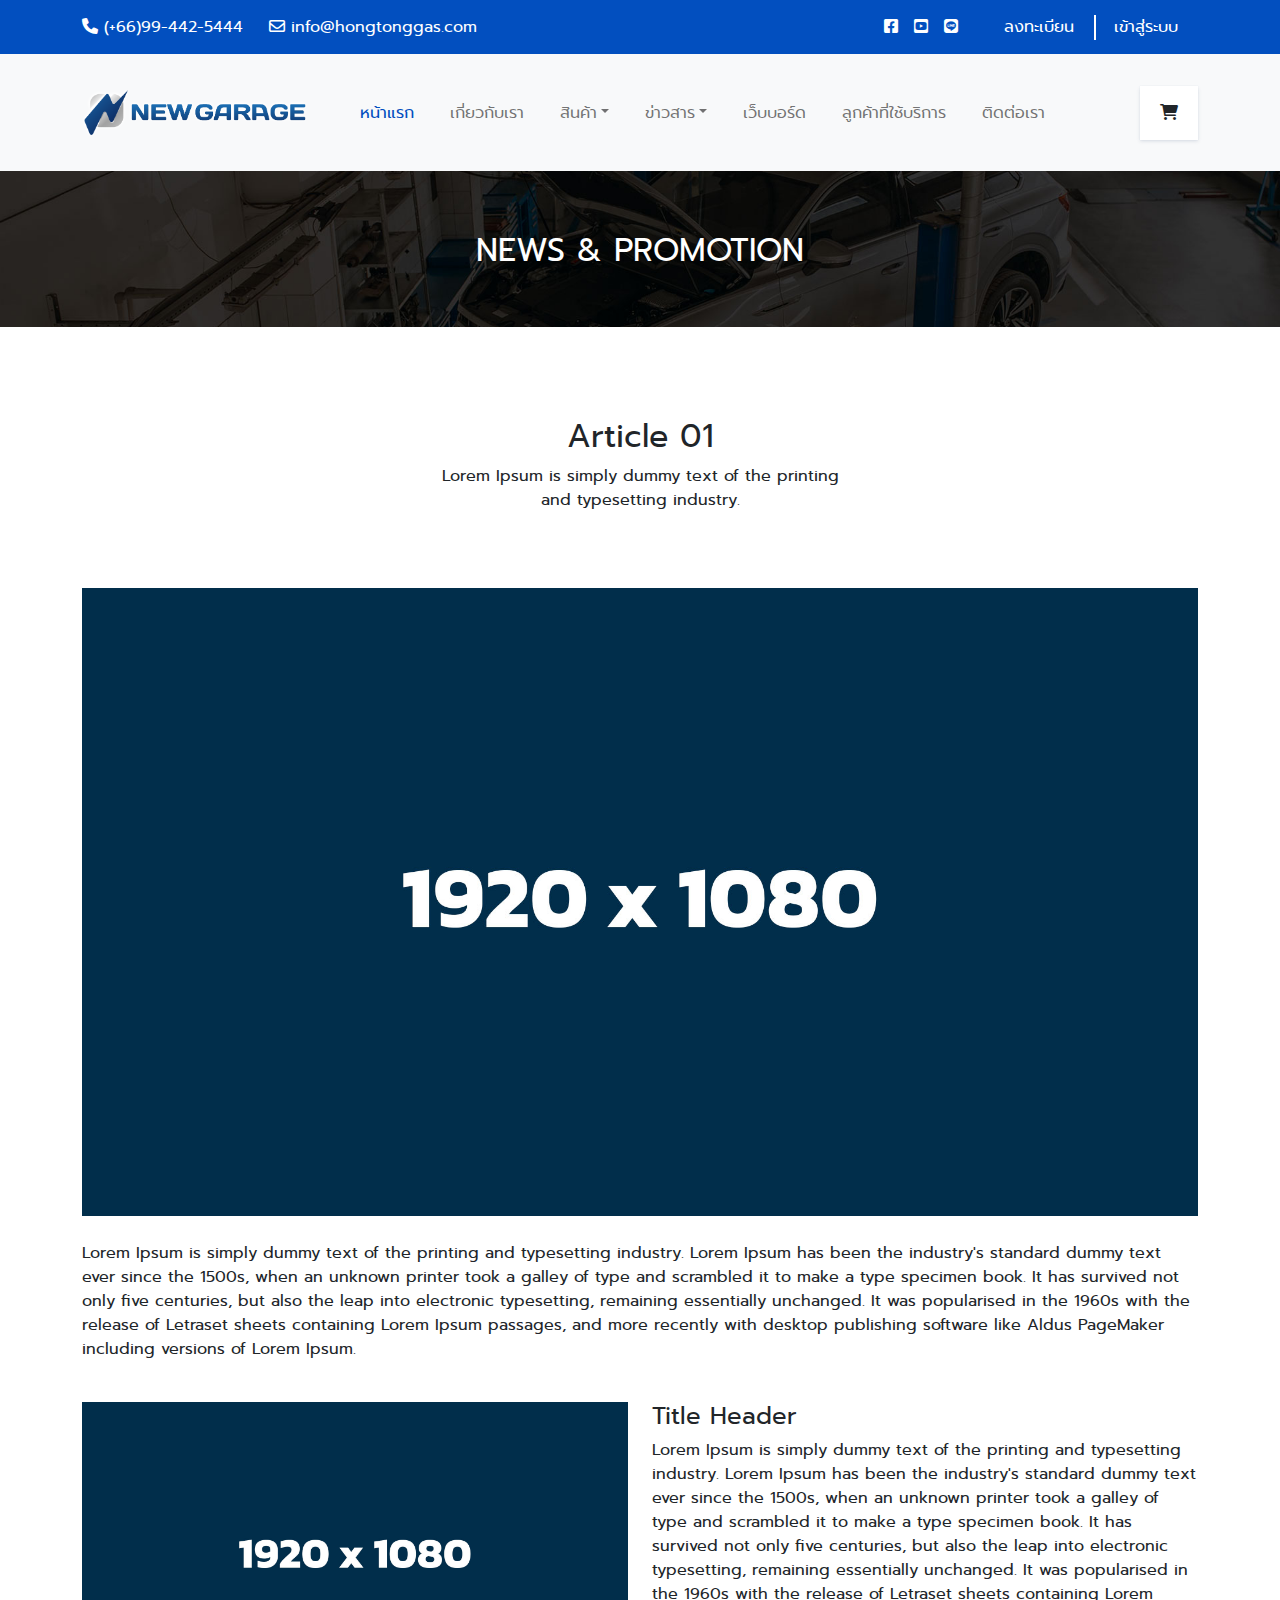
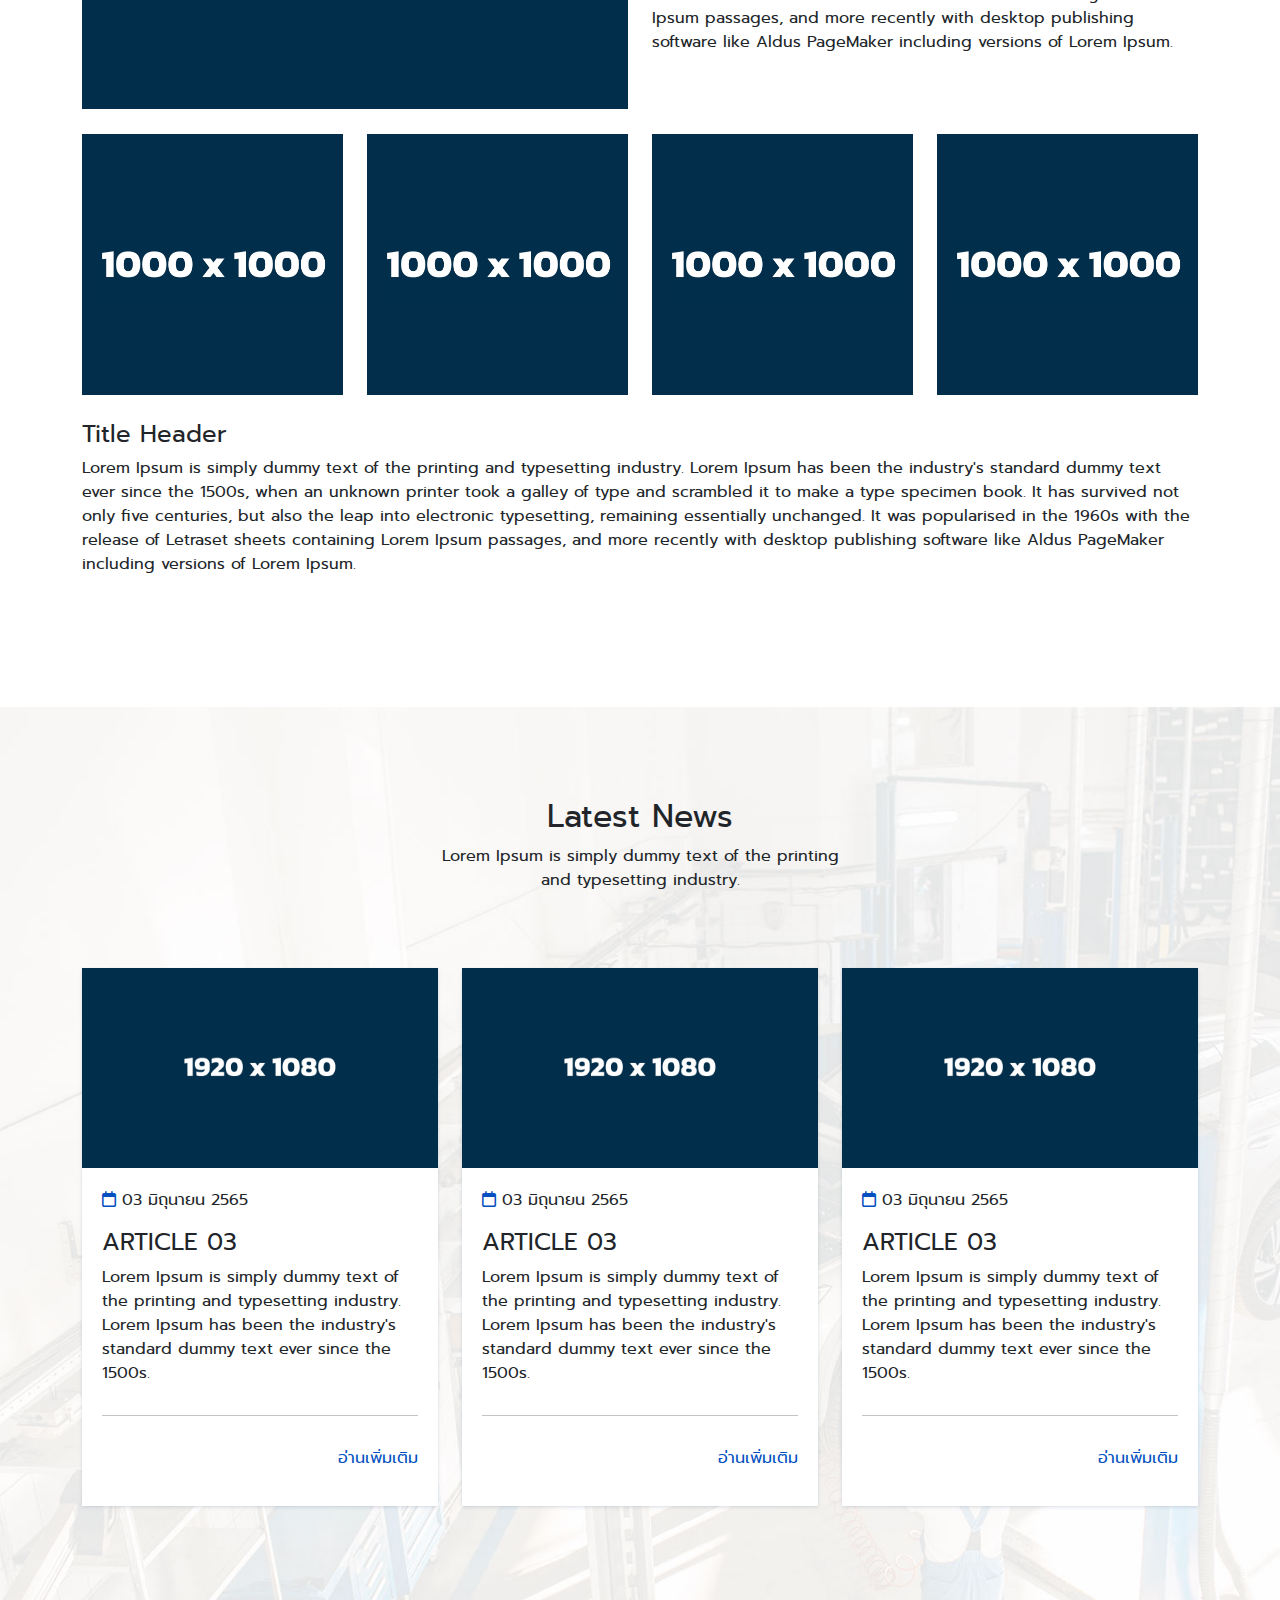
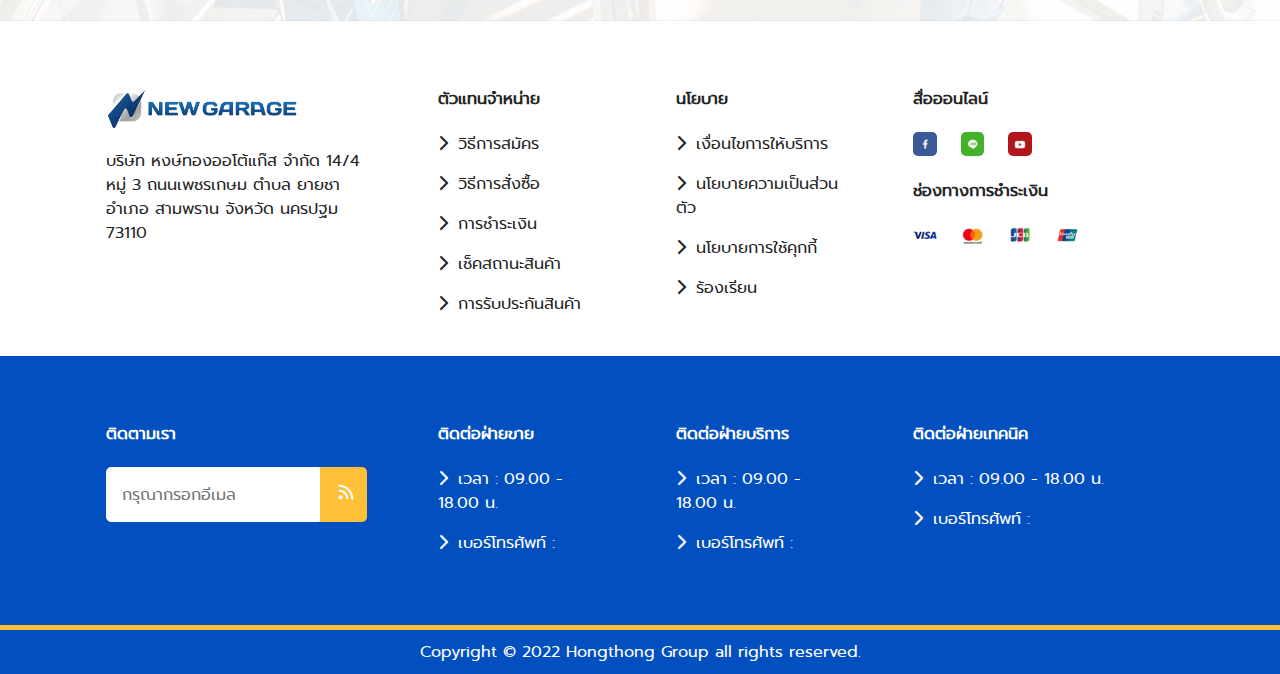
<file: news-detail.html>
<!DOCTYPE html>
<html>
<head>
	<title></title>
	<meta charset="utf-8">
	<!-- <link rel="shortcut icon" href="imgs/favicon.png" type="image/x-icon"> -->
	<meta http-equiv="X-UA-Compatible" content="IE=edge">
	<meta name="keywords" content="" />
	<meta name="author" content="" />
	<meta name="robots" content="" />
	<meta name="description" content="" />
	<meta property="og:title" content="" />
	<meta property="og:description" content="" />
	<meta property="og:image" content="imgs/" />
	<meta name="format-detection" content="telephone=no">
	<meta name="viewport" content="width=device-width, initial-scale=1.0">

	<!-- <link rel="icon" href="favicon.ico" type="image/x-icon"/> -->
	<!-- <link rel="shortcut icon" href="favicon.ico" type="image/x-icon"/> -->


	<link rel="stylesheet" href="css/bootstrap.min.css">
	<link rel="stylesheet" href="css/custom.css">
	<link rel="stylesheet" type="text/css" href="font-awesome/css/all.css">
	
	<script src="js/jquery3.5.1.min.js"></script>
</head>
<body>
	<div class="nav-top nav-top-custom no-mobile">
		<div class="container">
			<div class="row">
				<div class="col-lg-6 col-12">
					<span><i class="fa-solid fa-phone"></i> (+66)99-442-5444</span>
					<span class="pl-20"><i class="fa-regular fa-envelope"></i> info@hongtonggas.com</span>
				</div>
				<div class="col-lg-6 col-12 text-right">
					<span class="pl-10"><i class="fa-brands fa-facebook-square"></i></span>
					<span class="pl-10"><i class="fa-brands fa-youtube-square"></i></span>
					<span class="pl-10"><i class="fa-brands fa-line"></i></span>
					<span class="btn-register cp">ลงทะเบียน</span><span class="line-space-nav"></span><span class="btn-login cp">เข้าสู่ระบบ</span>
				</div>
			</div>
		</div>
	</div>
	<nav class="navbar navbar-expand-sm navbar-light bg-light nav-menu-custom" aria-label="Third navbar example">
		<div class="container">
		  	<a class="navbar-brand" href="#"><img class="logo-custom" src="imgs/logo.png" alt="..."></a>
		  	<button class="navbar-toggler" type="button" data-bs-toggle="collapse" data-bs-target="#navbarsExample03" aria-controls="navbarsExample03" aria-expanded="false" aria-label="Toggle navigation">
				<span class="navbar-toggler-icon"></span>
		  	</button>
	
		  	<div class="collapse navbar-collapse" id="navbarsExample03">
				<ul class="navbar-nav mx-auto">
					<li class="nav-item">
						<a class="nav-link active-menu" aria-current="page" href="#">หน้าแรก</a>
					</li>
					<li class="nav-item">
						<a class="nav-link" href="#">เกี่ยวกับเรา</a>
					</li>
					<li class="nav-item dropdown">
						<a class="nav-link dropdown-toggle" href="#" id="dropdown03" data-bs-toggle="dropdown" aria-expanded="false">สินค้า</a>
						<ul class="dropdown-menu" aria-labelledby="dropdown03">
							<li><a class="dropdown-item" href="#">Action</a></li>
							<li><a class="dropdown-item" href="#">Another action</a></li>
							<li><a class="dropdown-item" href="#">Something else here</a></li>
						</ul>
					</li>
					<li class="nav-item dropdown">
						<a class="nav-link dropdown-toggle" href="#" id="dropdown03" data-bs-toggle="dropdown" aria-expanded="false">ข่าวสาร</a>
						<ul class="dropdown-menu" aria-labelledby="dropdown03">
							<li><a class="dropdown-item" href="#">Action</a></li>
							<li><a class="dropdown-item" href="#">Another action</a></li>
							<li><a class="dropdown-item" href="#">Something else here</a></li>
						</ul>
					</li>
					<li class="nav-item">
						<a class="nav-link" href="#">เว็บบอร์ด</a>
					</li>
					<li class="nav-item">
						<a class="nav-link" href="#">ลูกค้าที่ใช้บริการ</a>
					</li>
					<li class="nav-item">
						<a class="nav-link" href="#">ติดต่อเรา</a>
					</li>
				</ul>
				<ul class="navbar-nav ml-auto mb-2 mb-sm-0 no-mobile">
					<li class="nav-item ml-20">
						<div class="btn-search cp"><i class="fa-solid fa-cart-shopping"></i></div>
					</li> 
				</ul>
				<!-- <form role="search">
				<input class="form-control" type="search" placeholder="Search" aria-label="Search">
				</form> -->
		  	</div>
		</div>
	</nav>
	<div class="btn-market-2 cp no-desktop show-mobile"><i class="fa-solid fa-cart-shopping"></i></div>
	<!-- <div class="btn-market-2 cp no-desktop show-mobile"><i class="fa-solid fa-cart-shopping"></i></div> -->


	<section class="header-title-area">
        <div class="container-full">
            <div class="header-title-box">
                <h2>NEWS & PROMOTION</h2>
            </div>
        </div>
    </section>


	<section class="news-area pt-90 pb-90 mb-pt-30 mb-npb">
		<div class="container">
			<div class="title-box text-center pb-60 mb-pb-30">
				<h2>Article 01</h2>
				<p>
					Lorem Ipsum is simply dummy text of the printing
					<br>
					and typesetting industry.
				</p>
			</div>
			<div class="row">
				<div class="col-lg-12 col-12 mb-25">
                    <img src="imgs/banner-scale-1080.jpg " class="d-block w-100 cp" alt="...">
				</div>
                <div class="col-lg-12 col-12 mb-25">
                    <p>Lorem Ipsum is simply dummy text of the printing and typesetting industry. Lorem Ipsum has been the industry's standard dummy text ever since the 1500s, when an unknown printer took a galley of type and scrambled it to make a type specimen book. It has survived not only five centuries, but also the leap into electronic typesetting, remaining essentially unchanged. It was popularised in the 1960s with the release of Letraset sheets containing Lorem Ipsum passages, and more recently with desktop publishing software like Aldus PageMaker including versions of Lorem Ipsum.</p>
				</div>
                <div class="col-lg-12 col-12 mb-25">
                    <div class="row">
                        <div class="col-lg-6">
                            <img src="imgs/banner-scale-1080.jpg " class="d-block w-100 cp mb-mb-30" alt="...">
                        </div>
                        <div class="col-lg-6">
                            <h4>Title Header</h4>
                            <p>Lorem Ipsum is simply dummy text of the printing and typesetting industry. Lorem Ipsum has been the industry's standard dummy text ever since the 1500s, when an unknown printer took a galley of type and scrambled it to make a type specimen book. It has survived not only five centuries, but also the leap into electronic typesetting, remaining essentially unchanged. It was popularised in the 1960s with the release of Letraset sheets containing Lorem Ipsum passages, and more recently with desktop publishing software like Aldus PageMaker including versions of Lorem Ipsum.</p>
                        </div>
                    </div>
                </div>
                <div class="col-lg-12 col-12 mb-25">
                    <div class="row">
                        <div class="col-lg-3 col-6 mb-mb-15">
                            <img src="imgs/banner-scale-1000.jpg " class="d-block w-100 cp" alt="...">
                        </div>
                        <div class="col-lg-3 col-6 mb-mb-15">
                            <img src="imgs/banner-scale-1000.jpg " class="d-block w-100 cp" alt="...">
                        </div>
                        <div class="col-lg-3 col-6 mb-mb-15">
                            <img src="imgs/banner-scale-1000.jpg " class="d-block w-100 cp" alt="...">
                        </div>
                        <div class="col-lg-3 col-6 mb-mb-15">
                            <img src="imgs/banner-scale-1000.jpg " class="d-block w-100 cp" alt="...">
                        </div>
                    </div>
                </div>
                <div class="col-lg-12 col-12 mb-25">
                    <div class="row">
                        <div class="col-lg-12">
                            <h4>Title Header</h4>
                            <p>Lorem Ipsum is simply dummy text of the printing and typesetting industry. Lorem Ipsum has been the industry's standard dummy text ever since the 1500s, when an unknown printer took a galley of type and scrambled it to make a type specimen book. It has survived not only five centuries, but also the leap into electronic typesetting, remaining essentially unchanged. It was popularised in the 1960s with the release of Letraset sheets containing Lorem Ipsum passages, and more recently with desktop publishing software like Aldus PageMaker including versions of Lorem Ipsum.</p>
                        </div>
                    </div>
                </div>
			</div>
		</div>
	</section>

    <section class="latest-news-area bg-img pb-90">
        <div class="container">
            <div class="title-box text-center pb-60 mb-pb-30 pt-90 mb-pt-30">
                <h2>Latest News</h2>
                <p>
                    Lorem Ipsum is simply dummy text of the printing
                    <br>
                    and typesetting industry.
                </p>
            </div>
            <div class="row">
                <div class="col-lg-4 col-12 mb-25">
                    <div class="news-box-shadow npl npr">
                        <img src="imgs/banner-scale-1080.jpg " class="d-block w-100 cp" alt="...">
                        <div class="news-detail-custom">
                            <p><span class="f-primary-2"><i class="fa-regular fa-calendar"></i></span><span> 03 มิถุนายน 2565</span></p>
                            <h4 class="cp">ARTICLE 03</h4>
                            <span>
                                Lorem Ipsum is simply dummy text of the
                                printing and typesetting industry. Lorem
                                Ipsum has been the industry's standard
                                dummy text ever since the 1500s.
                            </span>
                            <div class="line-space mt-30 mb-30 mb-mt-15 mb-mb-15"></div>
                            <p class="text-right f-primary-2 cp">อ่านเพิ่มเติม</p>
                        </div>
                    </div>
                </div>
                <div class="col-lg-4 col-12 mb-25">
                    <div class="news-box-shadow npl npr">
                        <img src="imgs/banner-scale-1080.jpg " class="d-block w-100 cp" alt="...">
                        <div class="news-detail-custom">
                            <p><span class="f-primary-2"><i class="fa-regular fa-calendar"></i></span><span> 03 มิถุนายน 2565</span></p>
                            <h4 class="cp">ARTICLE 03</h4>
                            <span>
                                Lorem Ipsum is simply dummy text of the
                                printing and typesetting industry. Lorem
                                Ipsum has been the industry's standard
                                dummy text ever since the 1500s.
                            </span>
                            <div class="line-space mt-30 mb-30 mb-mt-15 mb-mb-15"></div>
                            <p class="text-right f-primary-2 cp">อ่านเพิ่มเติม</p>
                        </div>
                    </div>
                </div>
                <div class="col-lg-4 col-12 mb-25">
                    <div class="news-box-shadow npl npr">
                        <img src="imgs/banner-scale-1080.jpg " class="d-block w-100 cp" alt="...">
                        <div class="news-detail-custom">
                            <p><span class="f-primary-2"><i class="fa-regular fa-calendar"></i></span><span> 03 มิถุนายน 2565</span></p>
                            <h4 class="cp">ARTICLE 03</h4>
                            <span>
                                Lorem Ipsum is simply dummy text of the
                                printing and typesetting industry. Lorem
                                Ipsum has been the industry's standard
                                dummy text ever since the 1500s.
                            </span>
                            <div class="line-space mt-30 mb-30 mb-mt-15 mb-mb-15"></div>
                            <p class="text-right f-primary-2 cp">อ่านเพิ่มเติม</p>
                        </div>
                    </div>
                </div>
            </div>
        </div>
    </section>
    

	<!-- Footer -->
	<footer class="text-center footer-area pt-20">
		<!-- Section: Links  -->
				<div class="container text-center text-md-start mt-5">
					<!-- Grid row -->
					<div class="row mt-3">
					<!-- Grid column -->
					<div class="col-md-3 col-lg-4 col-xl-3 mx-auto mb-4">
					<!-- Content -->
						<img src="imgs/logo.png" class="d-block w-75 mb-20 mb-center" alt="...">
						<p class="mb-pt-30">
							บริษัท หงษ์ทองออโต้แก๊ส จำกัด 14/4 หมู่ 3
							ถนนเพชรเกษม ตำบล ยายชา อำเภอ สามพราน
							จังหวัด นครปฐม 73110 
						</p>
					</div>
					<!-- Grid column -->
		
					<!-- Grid column -->
					<div class="col-md-2 col-lg-2 col-xl-2 mx-auto mb-4">
					<!-- Links -->
						<h6 class="text-uppercase fw-bold mb-4">
							ตัวแทนจำหน่าย
						</h6>
						<p><i class="fa-solid fa-chevron-right me-1"></i> วิธีการสมัคร</p>
						<p><i class="fa-solid fa-chevron-right me-1"></i> วิธีการสั่งซื้อ</p>
						<p><i class="fa-solid fa-chevron-right me-1"></i> การชำระเงิน</p>
						<p><i class="fa-solid fa-chevron-right me-1"></i> เช็คสถานะสินค้า</p>
						<p><i class="fa-solid fa-chevron-right me-1"></i> การรับประกันสินค้า</p>
					</div>
				<!-- Grid column -->
		
				<!-- Grid column -->
				<div class="col-md-3 col-lg-2 col-xl-2 mx-auto mb-4">
					<!-- Links -->
					<h6 class="text-uppercase fw-bold mb-4">
						นโยบาย
					</h6>
					<p><i class="fa-solid fa-chevron-right me-1"></i> เงื่อนไขการให้บริการ</p>
					<p><i class="fa-solid fa-chevron-right me-1"></i> นโยบายความเป็นส่วนตัว</p>
					<p><i class="fa-solid fa-chevron-right me-1"></i> นโยบายการใช้คุกกี้</p>
					<p><i class="fa-solid fa-chevron-right me-1"></i> ร้องเรียน</p>
				</div>
				<!-- Grid column -->
		
				<!-- Grid column -->
				<div class="col-md-4 col-lg-3 col-xl-3 mx-auto mb-md-0 mb-4">
					<!-- Links -->
					<h6 class="text-uppercase fw-bold mb-4">
						สื่อออนไลน์
					</h6>
					<div class="row">
						<div class="col-2 mb-25 social-space">
							<img src="imgs/banner-scale-1000-1.png" class="d-block w-100 br-5" alt="...">
						</div>
						<div class="col-2 mb-25">
							<img src="imgs/banner-scale-1000-2.png" class="d-block w-100 br-5" alt="...">
						</div>
						<div class="col-2 mb-25">
							<img src="imgs/banner-scale-1000-3.png" class="d-block w-100 br-5" alt="...">
						</div>
					</div>
					<h6 class="text-uppercase fw-bold mb-4">
						ช่องทางการชำระเงิน
					</h6>
					<div class="row">
						<div class="col-2 mb-25 payment-space">
							<img src="imgs/01.png" class="d-block w-100 br-5" alt="...">
						</div>
						<div class="col-2 mb-25">
							<img src="imgs/02.png" class="d-block w-100 br-5" alt="...">
						</div>
						<div class="col-2 mb-25">
							<img src="imgs/03.png" class="d-block w-100 br-5" alt="...">
						</div>
						<div class="col-2 mb-25">
							<img src="imgs/04.png" class="d-block w-100 br-5" alt="...">
						</div>
					</div>
				</div>
				<!-- Grid column -->
				</div>
				<!-- Grid row -->
			</div>
			<!-- Section: Links  -->
		  </footer>
		  <!-- Footer -->

		  <!-- Footer -->
	<footer class="text-center footer-area-2 pt-20">
		<!-- Section: Links  -->
		<div class="container text-center text-md-start mt-5">
			<!-- Grid row -->
			<div class="row mt-3">
			<!-- Grid column -->
				<div class="col-md-3 col-lg-4 col-xl-3 mx-auto mb-4">
				<!-- Content -->
					<h6 class="text-uppercase fw-bold mb-4">
						ติดตามเรา
					</h6>
					<div class="wrap">
						<div class="search">
						<input type="text" class="searchTerm" placeholder="กรุณากรอกอีเมล">
						<button type="submit" class="searchButton">
							<i class="fa-solid fa-wifi"></i>
						</button>
						</div>
					</div>
				</div>
				<!-- Grid column -->

				<!-- Grid column -->
				<div class="col-md-2 col-lg-2 col-xl-2 mx-auto mb-4">
				<!-- Links -->
					<h6 class="text-uppercase fw-bold mb-4">
						ติดต่อฝ่ายขาย
					</h6>
					<p><i class="fa-solid fa-chevron-right me-1"></i> เวลา : 09.00 - 18.00 น.</p>
					<p><i class="fa-solid fa-chevron-right me-1"></i> เบอร์โทรศัพท์ : </p>
				</div>
			<!-- Grid column -->

			<!-- Grid column -->
			<div class="col-md-3 col-lg-2 col-xl-2 mx-auto mb-4">
				<!-- Links -->
				<h6 class="text-uppercase fw-bold mb-4">
					ติดต่อฝ่ายบริการ
				</h6>
				<p><i class="fa-solid fa-chevron-right me-1"></i> เวลา : 09.00 - 18.00 น.</p>
				<p><i class="fa-solid fa-chevron-right me-1"></i> เบอร์โทรศัพท์ : </p>
			</div>
			<!-- Grid column -->

			<!-- Grid column -->
			<div class="col-md-4 col-lg-3 col-xl-3 mx-auto mb-md-0 mb-4">
				<!-- Links -->
				<h6 class="text-uppercase fw-bold mb-4">
					ติดต่อฝ่ายเทคนิค
				</h6>
				<p><i class="fa-solid fa-chevron-right me-1"></i> เวลา : 09.00 - 18.00 น.</p>
				<p><i class="fa-solid fa-chevron-right me-1"></i> เบอร์โทรศัพท์ : </p>
			</div>
			<!-- Grid column -->
			</div>
			<!-- Grid row -->
			
		</div>
		<div class="copy-right">
			<div class="container">
				<div class="text-center">Copyright © 2022 Hongthong Group all rights reserved.</div>
			</div>
		</div>
	</footer>
	<!-- Footer -->

	<script src="js/bootstrap.bundle.min.js"></script>
	<script src="js/jquery3.5.1.min.js"></script>

	<script>
		// var myCarousel = document.querySelector('#myCarousel')
		// var carousel = new bootstrap.Carousel(myCarousel, {
		//   interval: 100000
		// })

		// $('.carousel .carousel-item').each(function(){
		// 	var minPerSlide = 4;
		// 	var next = $(this).next();
		// 	if (!next.length) {
		// 	next = $(this).siblings(':first');
		// 	}
		// 	next.children(':first-child').clone().appendTo($(this));
			
		// 	for (var i=0;i<minPerSlide;i++) {
		// 		next=next.next();
		// 		if (!next.length) {
		// 			next = $(this).siblings(':first');
		// 		}
				
		// 		next.children(':first-child').clone().appendTo($(this));
		// 	}
		// });
	</script>

	<script>
		let items = document.querySelectorAll('.carousel .carousel-item-2')

		items.forEach((el) => {
			const minPerSlide = 4
			let next = el.nextElementSibling
			for (var i=1; i<minPerSlide; i++) {
				if (!next) {
					// wrap carousel by using first child
					next = items[0]
				}
				let cloneChild = next.cloneNode(true)
				el.appendChild(cloneChild.children[0])
				next = next.nextElementSibling
			}
		})
	</script>

	<script>
		$(document).ready(function(){
			$('.customer-logos').slick({
				slidesToShow: 6,
				slidesToScroll: 1,
				autoplay: true,
				autoplaySpeed: 1500,
				arrows: false,
				dots: false,
				pauseOnHover: false,
				responsive: [{
					breakpoint: 768,
					settings: {
						slidesToShow: 4
					}
				}, {
					breakpoint: 520,
					settings: {
						slidesToShow: 3
					}
				}]
			});
		});
	</script>
	
	<script src="js/slick.js"></script>
	<script src="js/script.js"></script>

</body>
</html>
</file>
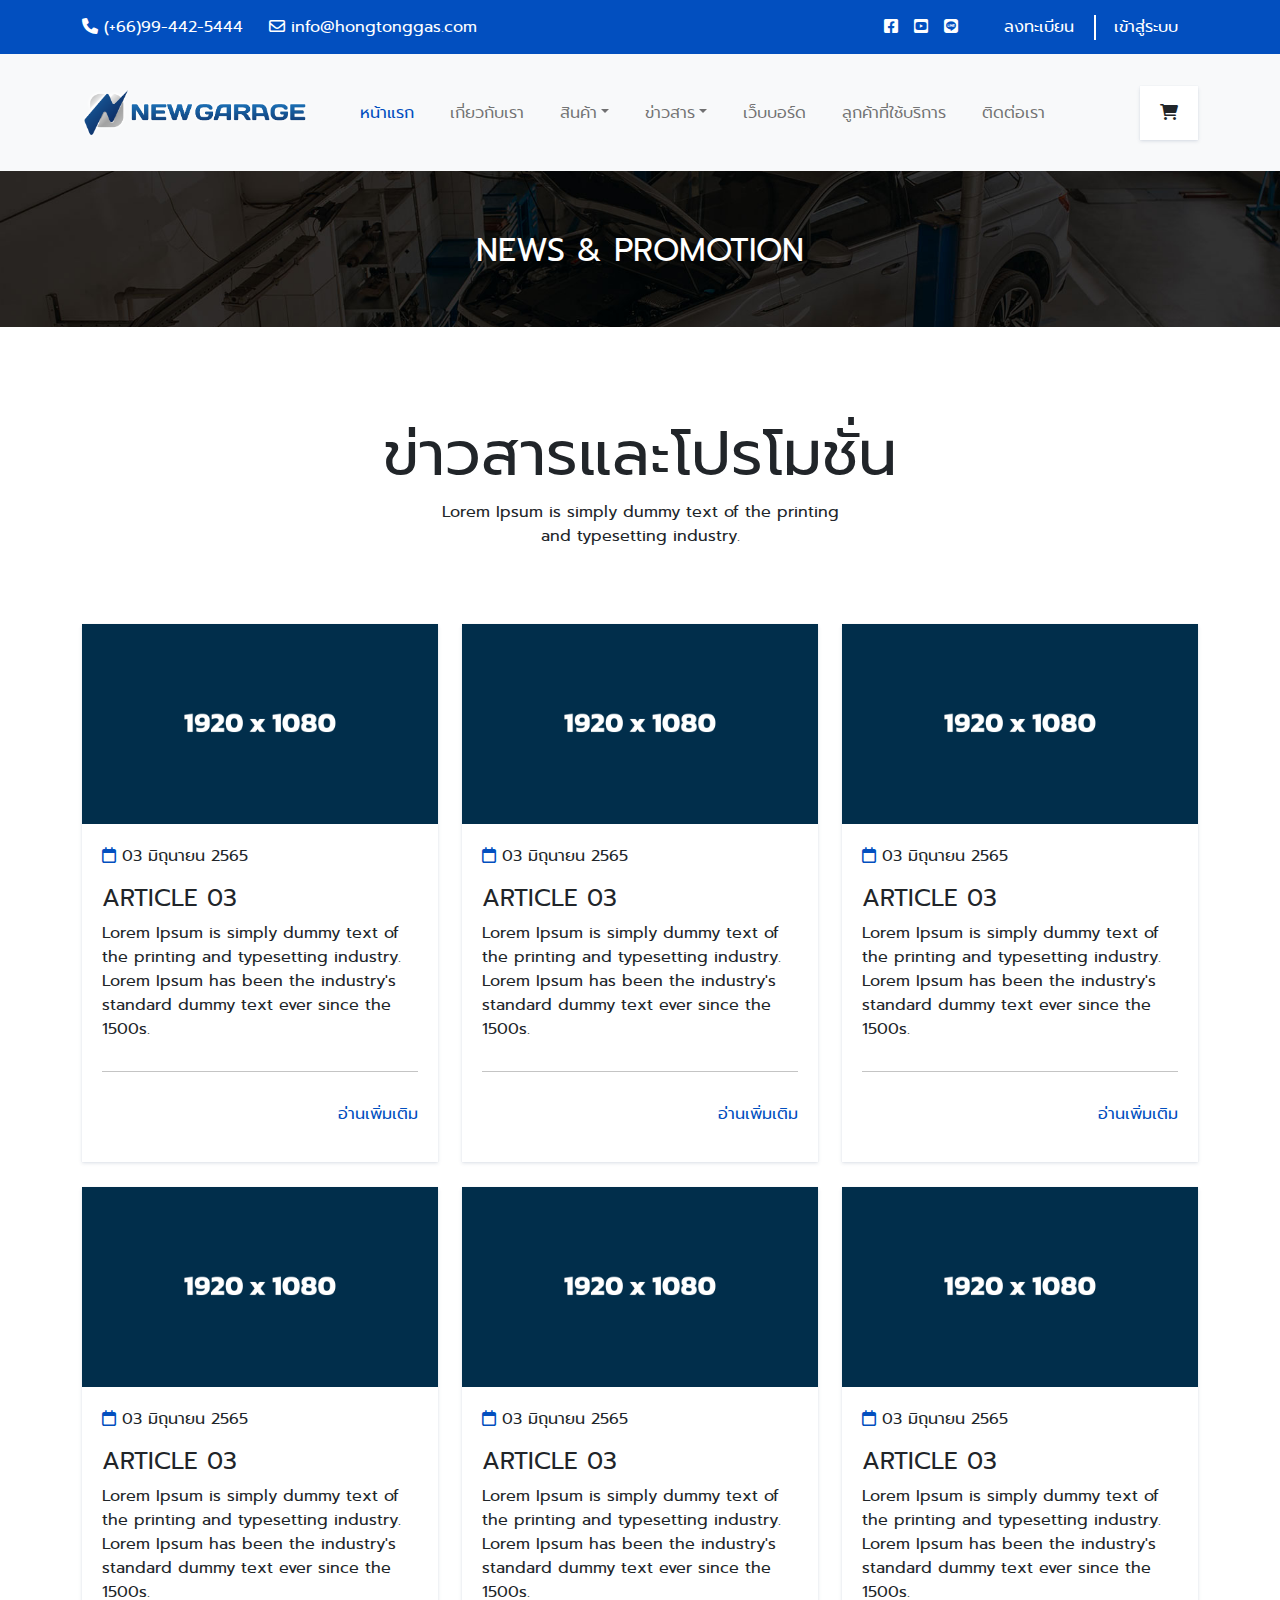
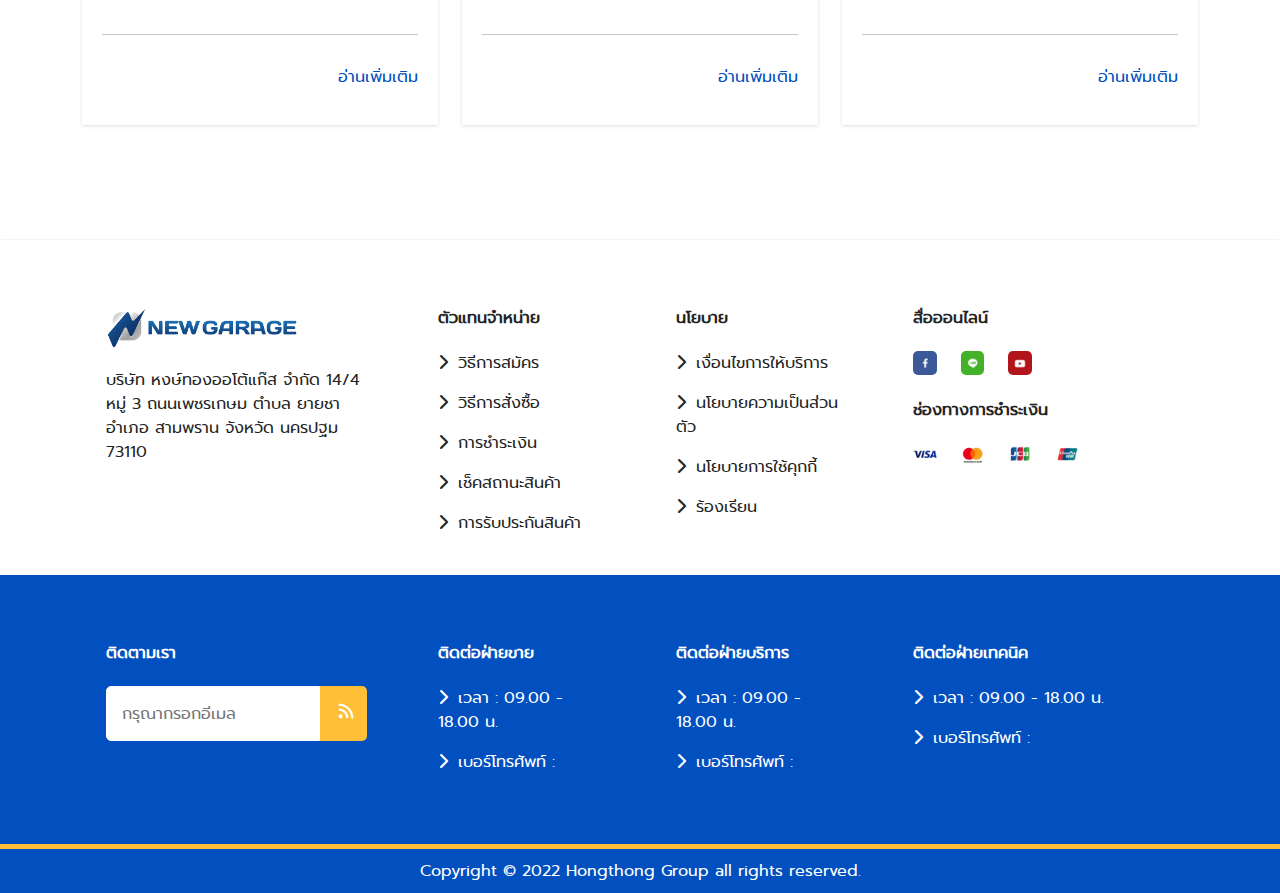
<file: news.html>
<!DOCTYPE html>
<html>
<head>
	<title></title>
	<meta charset="utf-8">
	<!-- <link rel="shortcut icon" href="imgs/favicon.png" type="image/x-icon"> -->
	<meta http-equiv="X-UA-Compatible" content="IE=edge">
	<meta name="keywords" content="" />
	<meta name="author" content="" />
	<meta name="robots" content="" />
	<meta name="description" content="" />
	<meta property="og:title" content="" />
	<meta property="og:description" content="" />
	<meta property="og:image" content="imgs/" />
	<meta name="format-detection" content="telephone=no">
	<meta name="viewport" content="width=device-width, initial-scale=1.0">

	<!-- <link rel="icon" href="favicon.ico" type="image/x-icon"/> -->
	<!-- <link rel="shortcut icon" href="favicon.ico" type="image/x-icon"/> -->


	<link rel="stylesheet" href="css/bootstrap.min.css">
	<link rel="stylesheet" href="css/custom.css">
	<link rel="stylesheet" type="text/css" href="font-awesome/css/all.css">
	
	<script src="js/jquery3.5.1.min.js"></script>
</head>
<body>
	<div class="nav-top nav-top-custom no-mobile">
		<div class="container">
			<div class="row">
				<div class="col-lg-6 col-12">
					<span><i class="fa-solid fa-phone"></i> (+66)99-442-5444</span>
					<span class="pl-20"><i class="fa-regular fa-envelope"></i> info@hongtonggas.com</span>
				</div>
				<div class="col-lg-6 col-12 text-right">
					<span class="pl-10"><i class="fa-brands fa-facebook-square"></i></span>
					<span class="pl-10"><i class="fa-brands fa-youtube-square"></i></span>
					<span class="pl-10"><i class="fa-brands fa-line"></i></span>
					<span class="btn-register cp">ลงทะเบียน</span><span class="line-space-nav"></span><span class="btn-login cp">เข้าสู่ระบบ</span>
				</div>
			</div>
		</div>
	</div>
	<nav class="navbar navbar-expand-sm navbar-light bg-light nav-menu-custom" aria-label="Third navbar example">
		<div class="container">
		  	<a class="navbar-brand" href="#"><img class="logo-custom" src="imgs/logo.png" alt="..."></a>
		  	<button class="navbar-toggler" type="button" data-bs-toggle="collapse" data-bs-target="#navbarsExample03" aria-controls="navbarsExample03" aria-expanded="false" aria-label="Toggle navigation">
				<span class="navbar-toggler-icon"></span>
		  	</button>
	
		  	<div class="collapse navbar-collapse" id="navbarsExample03">
				<ul class="navbar-nav mx-auto">
					<li class="nav-item">
						<a class="nav-link active-menu" aria-current="page" href="#">หน้าแรก</a>
					</li>
					<li class="nav-item">
						<a class="nav-link" href="#">เกี่ยวกับเรา</a>
					</li>
					<li class="nav-item dropdown">
						<a class="nav-link dropdown-toggle" href="#" id="dropdown03" data-bs-toggle="dropdown" aria-expanded="false">สินค้า</a>
						<ul class="dropdown-menu" aria-labelledby="dropdown03">
							<li><a class="dropdown-item" href="#">Action</a></li>
							<li><a class="dropdown-item" href="#">Another action</a></li>
							<li><a class="dropdown-item" href="#">Something else here</a></li>
						</ul>
					</li>
					<li class="nav-item dropdown">
						<a class="nav-link dropdown-toggle" href="#" id="dropdown03" data-bs-toggle="dropdown" aria-expanded="false">ข่าวสาร</a>
						<ul class="dropdown-menu" aria-labelledby="dropdown03">
							<li><a class="dropdown-item" href="#">Action</a></li>
							<li><a class="dropdown-item" href="#">Another action</a></li>
							<li><a class="dropdown-item" href="#">Something else here</a></li>
						</ul>
					</li>
					<li class="nav-item">
						<a class="nav-link" href="#">เว็บบอร์ด</a>
					</li>
					<li class="nav-item">
						<a class="nav-link" href="#">ลูกค้าที่ใช้บริการ</a>
					</li>
					<li class="nav-item">
						<a class="nav-link" href="#">ติดต่อเรา</a>
					</li>
				</ul>
				<ul class="navbar-nav ml-auto mb-2 mb-sm-0 no-mobile">
					<li class="nav-item ml-20">
						<div class="btn-search cp"><i class="fa-solid fa-cart-shopping"></i></div>
					</li> 
				</ul>
				<!-- <form role="search">
				<input class="form-control" type="search" placeholder="Search" aria-label="Search">
				</form> -->
		  	</div>
		</div>
	</nav>
	<div class="btn-market-2 cp no-desktop show-mobile"><i class="fa-solid fa-cart-shopping"></i></div>
	<!-- <div class="btn-market-2 cp no-desktop show-mobile"><i class="fa-solid fa-cart-shopping"></i></div> -->


	<section class="header-title-area">
        <div class="container-full">
            <div class="header-title-box">
                <h2>NEWS & PROMOTION</h2>
            </div>
        </div>
    </section>


	<section class="news-area pt-90 pb-90 mb-pt-60 mb-pb-60">
		<div class="container">
			<div class="title-box text-center pb-60 mb-pb-30">
				<h1>ข่าวสารและโปรโมชั่น</h1>
				<p>
					Lorem Ipsum is simply dummy text of the printing
					<br>
					and typesetting industry.
				</p>
			</div>
			<div class="row">
				<div class="col-lg-4 col-12 mb-25">
					<div class="news-box-shadow npl npr">
						<img src="imgs/banner-scale-1080.jpg " class="d-block w-100 cp" alt="...">
						<div class="news-detail-custom">
							<p><span class="f-primary-2"><i class="fa-regular fa-calendar"></i></span><span> 03 มิถุนายน 2565</span></p>
							<h4 class="cp">ARTICLE 03</h4>
							<span>
								Lorem Ipsum is simply dummy text of the
								printing and typesetting industry. Lorem
								Ipsum has been the industry's standard
								dummy text ever since the 1500s.
							</span>
							<div class="line-space mt-30 mb-30 mb-mt-15 mb-mb-15"></div>
							<p class="text-right f-primary-2 cp">อ่านเพิ่มเติม</p>
						</div>
					</div>
				</div>
				<div class="col-lg-4 col-12 mb-25">
					<div class="news-box-shadow npl npr">
						<img src="imgs/banner-scale-1080.jpg " class="d-block w-100 cp" alt="...">
						<div class="news-detail-custom">
							<p><span class="f-primary-2"><i class="fa-regular fa-calendar"></i></span><span> 03 มิถุนายน 2565</span></p>
							<h4 class="cp">ARTICLE 03</h4>
							<span>
								Lorem Ipsum is simply dummy text of the
								printing and typesetting industry. Lorem
								Ipsum has been the industry's standard
								dummy text ever since the 1500s.
							</span>
							<div class="line-space mt-30 mb-30 mb-mt-15 mb-mb-15"></div>
							<p class="text-right f-primary-2 cp">อ่านเพิ่มเติม</p>
						</div>
					</div>
				</div>
				<div class="col-lg-4 col-12 mb-25">
					<div class="news-box-shadow npl npr">
						<img src="imgs/banner-scale-1080.jpg " class="d-block w-100 cp" alt="...">
						<div class="news-detail-custom">
							<p><span class="f-primary-2"><i class="fa-regular fa-calendar"></i></span><span> 03 มิถุนายน 2565</span></p>
							<h4 class="cp">ARTICLE 03</h4>
							<span>
								Lorem Ipsum is simply dummy text of the
								printing and typesetting industry. Lorem
								Ipsum has been the industry's standard
								dummy text ever since the 1500s.
							</span>
							<div class="line-space mt-30 mb-30 mb-mt-15 mb-mb-15"></div>
							<p class="text-right f-primary-2 cp">อ่านเพิ่มเติม</p>
						</div>
					</div>
				</div>
                <div class="col-lg-4 col-12 mb-25">
					<div class="news-box-shadow npl npr">
						<img src="imgs/banner-scale-1080.jpg " class="d-block w-100 cp" alt="...">
						<div class="news-detail-custom">
							<p><span class="f-primary-2"><i class="fa-regular fa-calendar"></i></span><span> 03 มิถุนายน 2565</span></p>
							<h4 class="cp">ARTICLE 03</h4>
							<span>
								Lorem Ipsum is simply dummy text of the
								printing and typesetting industry. Lorem
								Ipsum has been the industry's standard
								dummy text ever since the 1500s.
							</span>
							<div class="line-space mt-30 mb-30 mb-mt-15 mb-mb-15"></div>
							<p class="text-right f-primary-2 cp">อ่านเพิ่มเติม</p>
						</div>
					</div>
				</div>
				<div class="col-lg-4 col-12 mb-25">
					<div class="news-box-shadow npl npr">
						<img src="imgs/banner-scale-1080.jpg " class="d-block w-100 cp" alt="...">
						<div class="news-detail-custom">
							<p><span class="f-primary-2"><i class="fa-regular fa-calendar"></i></span><span> 03 มิถุนายน 2565</span></p>
							<h4 class="cp">ARTICLE 03</h4>
							<span>
								Lorem Ipsum is simply dummy text of the
								printing and typesetting industry. Lorem
								Ipsum has been the industry's standard
								dummy text ever since the 1500s.
							</span>
							<div class="line-space mt-30 mb-30 mb-mt-15 mb-mb-15"></div>
							<p class="text-right f-primary-2 cp">อ่านเพิ่มเติม</p>
						</div>
					</div>
				</div>
				<div class="col-lg-4 col-12 mb-25">
					<div class="news-box-shadow npl npr">
						<img src="imgs/banner-scale-1080.jpg " class="d-block w-100 cp" alt="...">
						<div class="news-detail-custom">
							<p><span class="f-primary-2"><i class="fa-regular fa-calendar"></i></span><span> 03 มิถุนายน 2565</span></p>
							<h4 class="cp">ARTICLE 03</h4>
							<span>
								Lorem Ipsum is simply dummy text of the
								printing and typesetting industry. Lorem
								Ipsum has been the industry's standard
								dummy text ever since the 1500s.
							</span>
							<div class="line-space mt-30 mb-30 mb-mt-15 mb-mb-15"></div>
							<p class="text-right f-primary-2 cp">อ่านเพิ่มเติม</p>
						</div>
					</div>
				</div>
			</div>
		</div>
	</section>
    

	<!-- Footer -->
	<footer class="text-center footer-area pt-20">
		<!-- Section: Links  -->
				<div class="container text-center text-md-start mt-5">
					<!-- Grid row -->
					<div class="row mt-3">
					<!-- Grid column -->
					<div class="col-md-3 col-lg-4 col-xl-3 mx-auto mb-4">
					<!-- Content -->
						<img src="imgs/logo.png" class="d-block w-75 mb-20 mb-center" alt="...">
						<p class="mb-pt-30">
							บริษัท หงษ์ทองออโต้แก๊ส จำกัด 14/4 หมู่ 3
							ถนนเพชรเกษม ตำบล ยายชา อำเภอ สามพราน
							จังหวัด นครปฐม 73110 
						</p>
					</div>
					<!-- Grid column -->
		
					<!-- Grid column -->
					<div class="col-md-2 col-lg-2 col-xl-2 mx-auto mb-4">
					<!-- Links -->
						<h6 class="text-uppercase fw-bold mb-4">
							ตัวแทนจำหน่าย
						</h6>
						<p><i class="fa-solid fa-chevron-right me-1"></i> วิธีการสมัคร</p>
						<p><i class="fa-solid fa-chevron-right me-1"></i> วิธีการสั่งซื้อ</p>
						<p><i class="fa-solid fa-chevron-right me-1"></i> การชำระเงิน</p>
						<p><i class="fa-solid fa-chevron-right me-1"></i> เช็คสถานะสินค้า</p>
						<p><i class="fa-solid fa-chevron-right me-1"></i> การรับประกันสินค้า</p>
					</div>
				<!-- Grid column -->
		
				<!-- Grid column -->
				<div class="col-md-3 col-lg-2 col-xl-2 mx-auto mb-4">
					<!-- Links -->
					<h6 class="text-uppercase fw-bold mb-4">
						นโยบาย
					</h6>
					<p><i class="fa-solid fa-chevron-right me-1"></i> เงื่อนไขการให้บริการ</p>
					<p><i class="fa-solid fa-chevron-right me-1"></i> นโยบายความเป็นส่วนตัว</p>
					<p><i class="fa-solid fa-chevron-right me-1"></i> นโยบายการใช้คุกกี้</p>
					<p><i class="fa-solid fa-chevron-right me-1"></i> ร้องเรียน</p>
				</div>
				<!-- Grid column -->
		
				<!-- Grid column -->
				<div class="col-md-4 col-lg-3 col-xl-3 mx-auto mb-md-0 mb-4">
					<!-- Links -->
					<h6 class="text-uppercase fw-bold mb-4">
						สื่อออนไลน์
					</h6>
					<div class="row">
						<div class="col-2 mb-25 social-space">
							<img src="imgs/banner-scale-1000-1.png" class="d-block w-100 br-5" alt="...">
						</div>
						<div class="col-2 mb-25">
							<img src="imgs/banner-scale-1000-2.png" class="d-block w-100 br-5" alt="...">
						</div>
						<div class="col-2 mb-25">
							<img src="imgs/banner-scale-1000-3.png" class="d-block w-100 br-5" alt="...">
						</div>
					</div>
					<h6 class="text-uppercase fw-bold mb-4">
						ช่องทางการชำระเงิน
					</h6>
					<div class="row">
						<div class="col-2 mb-25 payment-space">
							<img src="imgs/01.png" class="d-block w-100 br-5" alt="...">
						</div>
						<div class="col-2 mb-25">
							<img src="imgs/02.png" class="d-block w-100 br-5" alt="...">
						</div>
						<div class="col-2 mb-25">
							<img src="imgs/03.png" class="d-block w-100 br-5" alt="...">
						</div>
						<div class="col-2 mb-25">
							<img src="imgs/04.png" class="d-block w-100 br-5" alt="...">
						</div>
					</div>
				</div>
				<!-- Grid column -->
				</div>
				<!-- Grid row -->
			</div>
			<!-- Section: Links  -->
		  </footer>
		  <!-- Footer -->

		  <!-- Footer -->
	<footer class="text-center footer-area-2 pt-20">
		<!-- Section: Links  -->
		<div class="container text-center text-md-start mt-5">
			<!-- Grid row -->
			<div class="row mt-3">
			<!-- Grid column -->
				<div class="col-md-3 col-lg-4 col-xl-3 mx-auto mb-4">
				<!-- Content -->
					<h6 class="text-uppercase fw-bold mb-4">
						ติดตามเรา
					</h6>
					<div class="wrap">
						<div class="search">
						<input type="text" class="searchTerm" placeholder="กรุณากรอกอีเมล">
						<button type="submit" class="searchButton">
							<i class="fa-solid fa-wifi"></i>
						</button>
						</div>
					</div>
				</div>
				<!-- Grid column -->

				<!-- Grid column -->
				<div class="col-md-2 col-lg-2 col-xl-2 mx-auto mb-4">
				<!-- Links -->
					<h6 class="text-uppercase fw-bold mb-4">
						ติดต่อฝ่ายขาย
					</h6>
					<p><i class="fa-solid fa-chevron-right me-1"></i> เวลา : 09.00 - 18.00 น.</p>
					<p><i class="fa-solid fa-chevron-right me-1"></i> เบอร์โทรศัพท์ : </p>
				</div>
			<!-- Grid column -->

			<!-- Grid column -->
			<div class="col-md-3 col-lg-2 col-xl-2 mx-auto mb-4">
				<!-- Links -->
				<h6 class="text-uppercase fw-bold mb-4">
					ติดต่อฝ่ายบริการ
				</h6>
				<p><i class="fa-solid fa-chevron-right me-1"></i> เวลา : 09.00 - 18.00 น.</p>
				<p><i class="fa-solid fa-chevron-right me-1"></i> เบอร์โทรศัพท์ : </p>
			</div>
			<!-- Grid column -->

			<!-- Grid column -->
			<div class="col-md-4 col-lg-3 col-xl-3 mx-auto mb-md-0 mb-4">
				<!-- Links -->
				<h6 class="text-uppercase fw-bold mb-4">
					ติดต่อฝ่ายเทคนิค
				</h6>
				<p><i class="fa-solid fa-chevron-right me-1"></i> เวลา : 09.00 - 18.00 น.</p>
				<p><i class="fa-solid fa-chevron-right me-1"></i> เบอร์โทรศัพท์ : </p>
			</div>
			<!-- Grid column -->
			</div>
			<!-- Grid row -->
			
		</div>
		<div class="copy-right">
			<div class="container">
				<div class="text-center">Copyright © 2022 Hongthong Group all rights reserved.</div>
			</div>
		</div>
	</footer>
	<!-- Footer -->

	<script src="js/bootstrap.bundle.min.js"></script>
	<script src="js/jquery3.5.1.min.js"></script>

	<script>
		// var myCarousel = document.querySelector('#myCarousel')
		// var carousel = new bootstrap.Carousel(myCarousel, {
		//   interval: 100000
		// })

		// $('.carousel .carousel-item').each(function(){
		// 	var minPerSlide = 4;
		// 	var next = $(this).next();
		// 	if (!next.length) {
		// 	next = $(this).siblings(':first');
		// 	}
		// 	next.children(':first-child').clone().appendTo($(this));
			
		// 	for (var i=0;i<minPerSlide;i++) {
		// 		next=next.next();
		// 		if (!next.length) {
		// 			next = $(this).siblings(':first');
		// 		}
				
		// 		next.children(':first-child').clone().appendTo($(this));
		// 	}
		// });
	</script>

	<script>
		let items = document.querySelectorAll('.carousel .carousel-item-2')

		items.forEach((el) => {
			const minPerSlide = 4
			let next = el.nextElementSibling
			for (var i=1; i<minPerSlide; i++) {
				if (!next) {
					// wrap carousel by using first child
					next = items[0]
				}
				let cloneChild = next.cloneNode(true)
				el.appendChild(cloneChild.children[0])
				next = next.nextElementSibling
			}
		})
	</script>

	<script>
		$(document).ready(function(){
			$('.customer-logos').slick({
				slidesToShow: 6,
				slidesToScroll: 1,
				autoplay: true,
				autoplaySpeed: 1500,
				arrows: false,
				dots: false,
				pauseOnHover: false,
				responsive: [{
					breakpoint: 768,
					settings: {
						slidesToShow: 4
					}
				}, {
					breakpoint: 520,
					settings: {
						slidesToShow: 3
					}
				}]
			});
		});
	</script>
	
	<script src="js/slick.js"></script>
	<script src="js/script.js"></script>

</body>
</html>
</file>
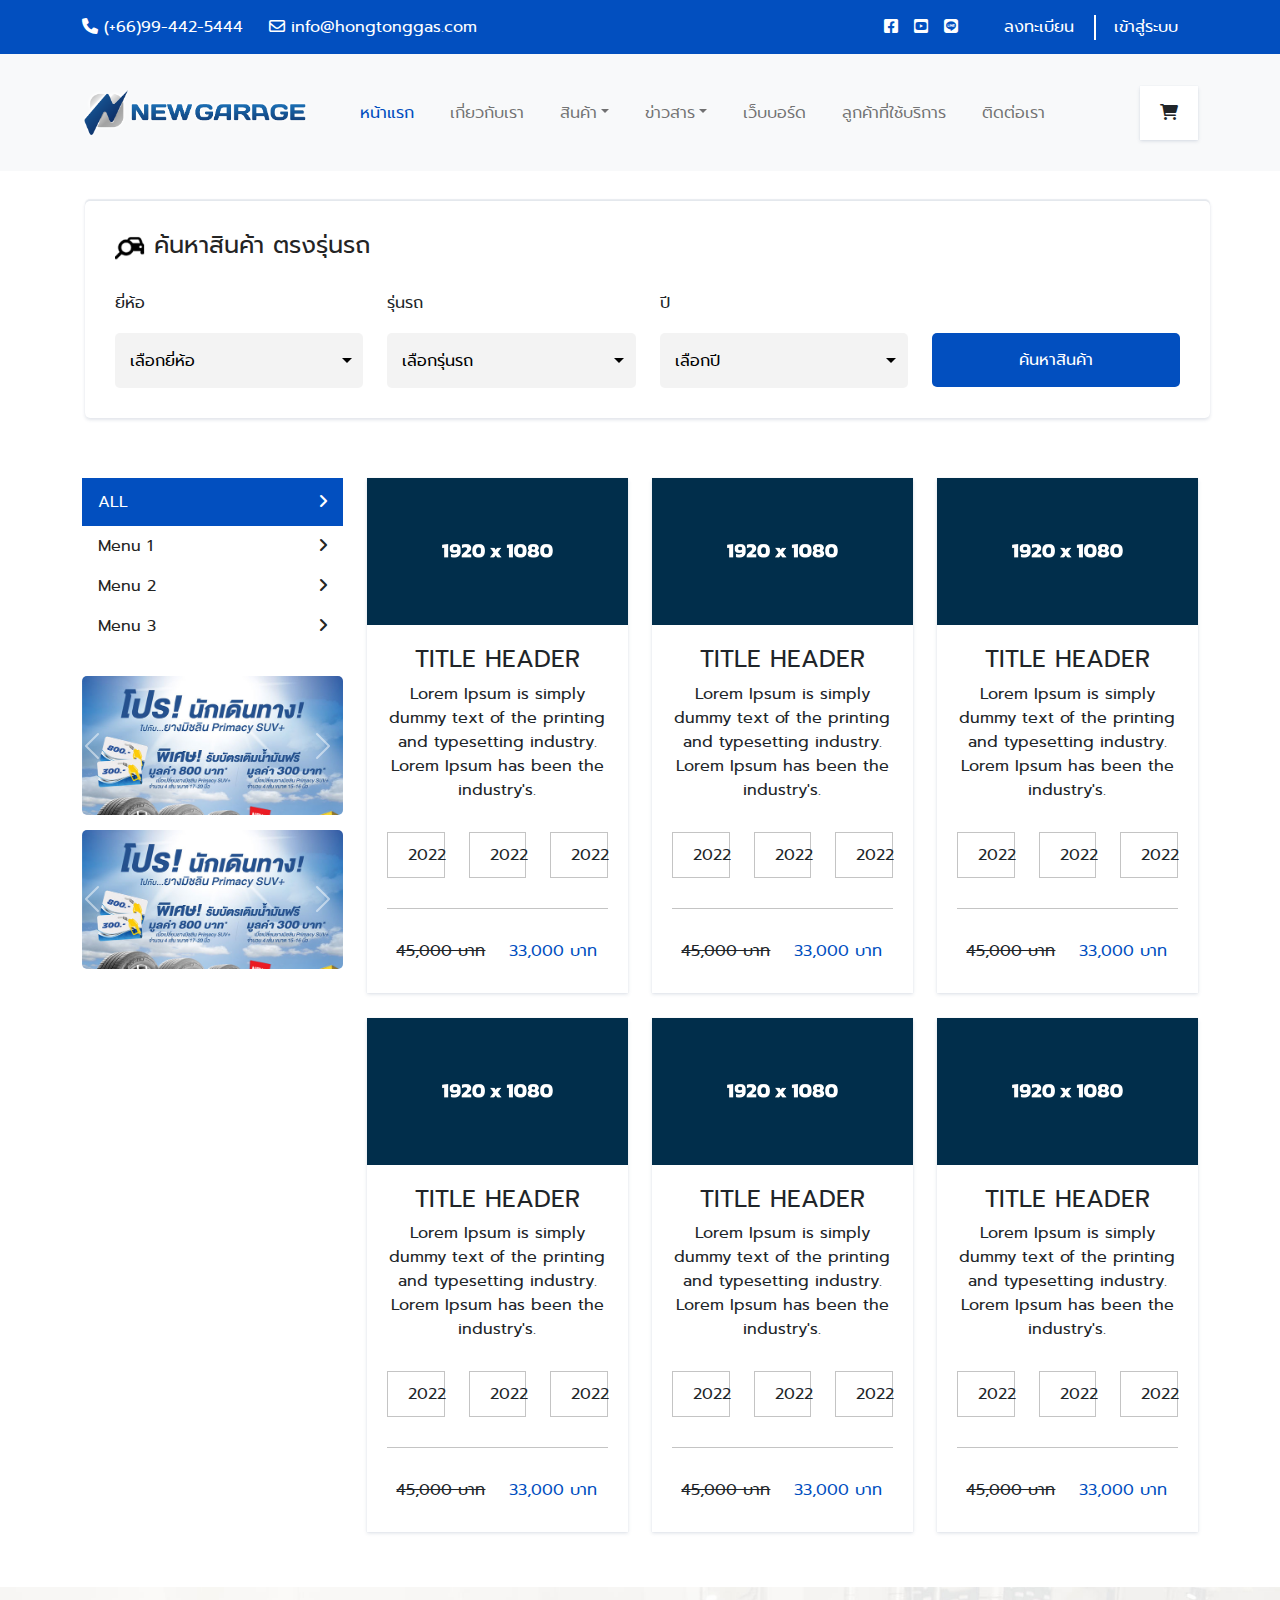
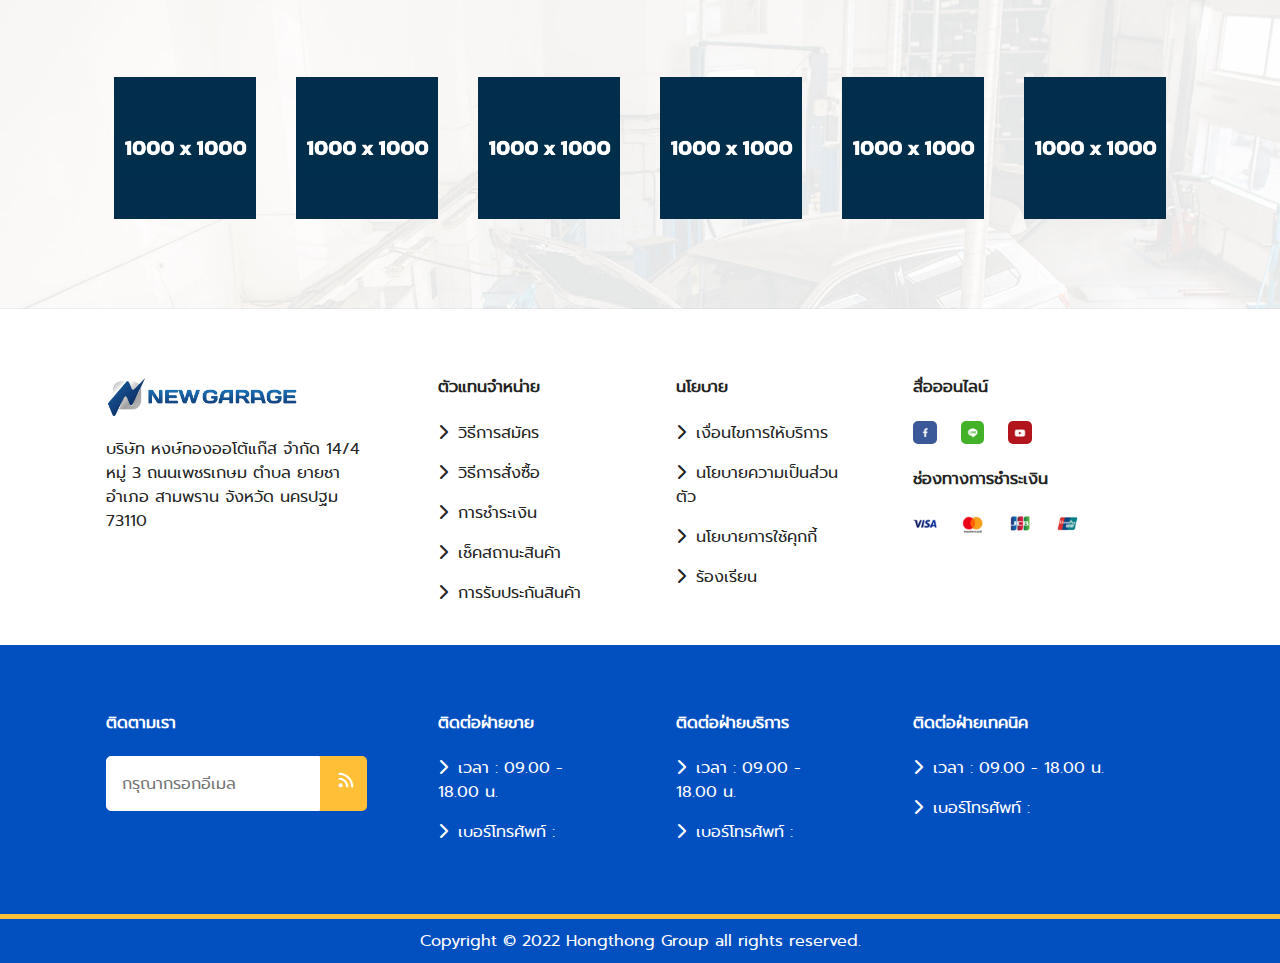
<file: product.html>
<!DOCTYPE html>
<html>
<head>
	<title></title>
	<meta charset="utf-8">
	<!-- <link rel="shortcut icon" href="imgs/favicon.png" type="image/x-icon"> -->
	<meta http-equiv="X-UA-Compatible" content="IE=edge">
	<meta name="keywords" content="" />
	<meta name="author" content="" />
	<meta name="robots" content="" />
	<meta name="description" content="" />
	<meta property="og:title" content="" />
	<meta property="og:description" content="" />
	<meta property="og:image" content="imgs/" />
	<meta name="format-detection" content="telephone=no">
	<meta name="viewport" content="width=device-width, initial-scale=1.0">

	<!-- <link rel="icon" href="favicon.ico" type="image/x-icon"/> -->
	<!-- <link rel="shortcut icon" href="favicon.ico" type="image/x-icon"/> -->


	<link rel="stylesheet" href="css/bootstrap.min.css">
	<link rel="stylesheet" href="css/custom.css">
	<link rel="stylesheet" type="text/css" href="font-awesome/css/all.css">
	
	<script src="js/jquery3.5.1.min.js"></script>
</head>
<body>
	<div class="nav-top nav-top-custom no-mobile">
		<div class="container">
			<div class="row">
				<div class="col-lg-6 col-12">
					<span><i class="fa-solid fa-phone"></i> (+66)99-442-5444</span>
					<span class="pl-20"><i class="fa-regular fa-envelope"></i> info@hongtonggas.com</span>
				</div>
				<div class="col-lg-6 col-12 text-right">
					<span class="pl-10"><i class="fa-brands fa-facebook-square"></i></span>
					<span class="pl-10"><i class="fa-brands fa-youtube-square"></i></span>
					<span class="pl-10"><i class="fa-brands fa-line"></i></span>
					<span class="btn-register cp">ลงทะเบียน</span><span class="line-space-nav"></span><span class="btn-login cp">เข้าสู่ระบบ</span>
				</div>
			</div>
		</div>
	</div>
	<nav class="navbar navbar-expand-sm navbar-light bg-light nav-menu-custom" aria-label="Third navbar example">
		<div class="container">
		  	<a class="navbar-brand" href="#"><img class="logo-custom" src="imgs/logo.png" alt="..."></a>
		  	<button class="navbar-toggler" type="button" data-bs-toggle="collapse" data-bs-target="#navbarsExample03" aria-controls="navbarsExample03" aria-expanded="false" aria-label="Toggle navigation">
				<span class="navbar-toggler-icon"></span>
		  	</button>
	
		  	<div class="collapse navbar-collapse" id="navbarsExample03">
				<ul class="navbar-nav mx-auto">
					<li class="nav-item">
						<a class="nav-link active-menu" aria-current="page" href="#">หน้าแรก</a>
					</li>
					<li class="nav-item">
						<a class="nav-link" href="#">เกี่ยวกับเรา</a>
					</li>
					<li class="nav-item dropdown">
						<a class="nav-link dropdown-toggle" href="#" id="dropdown03" data-bs-toggle="dropdown" aria-expanded="false">สินค้า</a>
						<ul class="dropdown-menu" aria-labelledby="dropdown03">
							<li><a class="dropdown-item" href="#">Action</a></li>
							<li><a class="dropdown-item" href="#">Another action</a></li>
							<li><a class="dropdown-item" href="#">Something else here</a></li>
						</ul>
					</li>
					<li class="nav-item dropdown">
						<a class="nav-link dropdown-toggle" href="#" id="dropdown03" data-bs-toggle="dropdown" aria-expanded="false">ข่าวสาร</a>
						<ul class="dropdown-menu" aria-labelledby="dropdown03">
							<li><a class="dropdown-item" href="#">Action</a></li>
							<li><a class="dropdown-item" href="#">Another action</a></li>
							<li><a class="dropdown-item" href="#">Something else here</a></li>
						</ul>
					</li>
					<li class="nav-item">
						<a class="nav-link" href="#">เว็บบอร์ด</a>
					</li>
					<li class="nav-item">
						<a class="nav-link" href="#">ลูกค้าที่ใช้บริการ</a>
					</li>
					<li class="nav-item">
						<a class="nav-link" href="#">ติดต่อเรา</a>
					</li>
				</ul>
				<ul class="navbar-nav ml-auto mb-2 mb-sm-0 no-mobile">
					<li class="nav-item ml-20">
						<div class="btn-search cp"><i class="fa-solid fa-cart-shopping"></i></div>
					</li> 
				</ul>
				<!-- <form role="search">
				<input class="form-control" type="search" placeholder="Search" aria-label="Search">
				</form> -->
		  	</div>
		</div>
	</nav>
	<div class="btn-market-2 cp no-desktop show-mobile"><i class="fa-solid fa-cart-shopping"></i></div>

	<section class="search-3-area">
		<div class="container">
			<div class="search-box-2 pl-15 mb-mb-15 mb-npb">
				<div class="row">
					<div class="col-lg-12 col-12 box-shadow p-30 br-5">
						<h4 class="f-black mb-30"><img src="imgs/icon-02.png" class="w-30px" alt="..."> ค้นหาสินค้า ตรงรุ่นรถ</h4>
						<div class="row">
							<div class="col-lg-3 col-12 mb-mb-10">
								<label class="text-ab">ยี่ห้อ</label>
								<select class="state-option" id="state">
									<option value="state1">เลือกยี่ห้อ</option>
									<option value="state2">2</option>
									<option value="state3">3</option>
									<option value="state4">4</option>
								</select>
							</div>
							<div class="col-lg-3 col-12 mb-mb-10">
								<label class="text-ab">รุ่นรถ</label>
								<select class="state-option" id="state">
									<option value="state1">เลือกรุ่นรถ</option>
									<option value="state2">2</option>
									<option value="state3">3</option>
									<option value="state4">4</option>
								</select>
							</div>
							<div class="col-lg-3 col-12">
								<label class="text-ab">ปี</label>
								<select class="state-option" id="state">
									<option value="state1">เลือกปี</option>
									<option value="state2">2</option>
									<option value="state3">3</option>
									<option value="state4">4</option>
								</select>
							</div>
							<div class="col-lg-3 col-12">
								<label class="text-ab mb-32"></label>
								<div class="btn-search-custom-2">ค้นหาสินค้า</div>
							</div>
						</div>
					</div>
				</div>
			</div>
		</div>
	</section>

	<section class="filter-area mb-30 mb-mb-15">
        <div class="container">
            <div class="row">
                <div class="col-lg-3 col-12 mb-mb-15">
                    <div class="align-items-start">
                        <div class="nav flex-column nav-pills" id="v-pills-tab" role="tablist" aria-orientation="vertical">
                            <button class="nav-link nmr active text-left npt npb" id="v-pills-home-tab" data-bs-toggle="pill" data-bs-target="#v-pills-home" type="button" role="tab" aria-controls="v-pills-home" aria-selected="true">
                                <div class="row">
                                    <div class="col-9">ALL</div>
                                    <div class="col-3 text-right">
                                        <i class="fa-solid fa-angle-right"></i>
                                    </div>
                                </div>
                            </button>
                            <button class="nav-link nmr text-left" id="v-pills-profile-tab" data-bs-toggle="pill" data-bs-target="#v-pills-profile" type="button" role="tab" aria-controls="v-pills-profile" aria-selected="false">
                                <div class="row">
                                    <div class="col-9">Menu 1</div>
                                    <div class="col-3 text-right">
                                        <i class="fa-solid fa-angle-right"></i>
                                    </div>
                                </div>
                            </button>
                            <button class="nav-link nmr text-left" id="v-pills-messages-tab" data-bs-toggle="pill" data-bs-target="#v-pills-messages" type="button" role="tab" aria-controls="v-pills-messages" aria-selected="false">
                                <div class="row">
                                    <div class="col-9">Menu 2</div>
                                    <div class="col-3 text-right">
                                        <i class="fa-solid fa-angle-right"></i>
                                    </div>
                                </div>
                            </button>
                            <button class="nav-link nmr text-left" id="v-pills-settings-tab" data-bs-toggle="pill" data-bs-target="#v-pills-settings" type="button" role="tab" aria-controls="v-pills-settings" aria-selected="false">
                                <div class="row">
                                    <div class="col-9">Menu 3</div>
                                    <div class="col-3 text-right">
                                        <i class="fa-solid fa-angle-right"></i>
                                    </div>
                                </div>
                            </button>
                        </div>
                    </div>
                    <section class="banner-slide-promotion mb-60 mt-30 no-mobile">
                        <div class="row">
                            <div class="col-lg-12 col-12 mb-15 mb-mb-15">
                                <div id="carouselExampleControls2" class="carousel slide" data-bs-ride="carousel">
                                    <div class="carousel-inner br-5">
                                        <div class="carousel-item active">
                                        <img src="imgs/banner-scale-320x200-2.jpg" class="d-block w-100" alt="...">
                                        </div>
                                        <div class="carousel-item">
                                        <img src="imgs/banner-scale-626x333.jpg" class="d-block w-100" alt="...">
                                        </div>
                                        <div class="carousel-item">
                                        <img src="imgs/banner-scale-626x333.jpg" class="d-block w-100" alt="...">
                                        </div>
                                    </div>
                                    <button class="carousel-control-prev ml--10" type="button" data-bs-target="#carouselExampleControls2" data-bs-slide="prev">
                                        <span class="carousel-control-prev-icon" aria-hidden="true"></span>
                                        <span class="visually-hidden">Previous</span>
                                    </button>
                                    <button class="carousel-control-next" type="button" data-bs-target="#carouselExampleControls2" data-bs-slide="next">
                                        <span class="carousel-control-next-icon" aria-hidden="true"></span>
                                        <span class="visually-hidden">Next</span>
                                    </button>
                                    </div>
                            </div>
                            <div class="col-lg-12 col-12 mt-15">
                                <div id="carouselExampleControls3" class="carousel slide" data-bs-ride="carousel">
                                    <div class="carousel-inner br-5">
                                        <div class="carousel-item active">
                                        <img src="imgs/banner-scale-320x200-2.jpg" class="d-block w-100" alt="...">
                                        </div>
                                        <div class="carousel-item">
                                        <img src="imgs/banner-scale-626x333.jpg" class="d-block w-100" alt="...">
                                        </div>
                                        <div class="carousel-item">
                                        <img src="imgs/banner-scale-626x333.jpg" class="d-block w-100" alt="...">
                                        </div>
                                    </div>
                                    <button class="carousel-control-prev ml--10" type="button" data-bs-target="#carouselExampleControls3" data-bs-slide="prev">
                                        <span class="carousel-control-prev-icon" aria-hidden="true"></span>
                                        <span class="visually-hidden">Previous</span>
                                    </button>
                                    <button class="carousel-control-next" type="button" data-bs-target="#carouselExampleControls3" data-bs-slide="next">
                                        <span class="carousel-control-next-icon" aria-hidden="true"></span>
                                        <span class="visually-hidden">Next</span>
                                    </button>
                                    </div>
                            </div>
                        </div>
                    </section>
                </div>
                <div class="col-lg-9 col-12">
                    <div class="tab-content" id="v-pills-tabContent">
                        <div class="tab-pane fade show active" id="v-pills-home" role="tabpanel" aria-labelledby="v-pills-home-tab">
                            <div class="row">
                                <div class="col-lg-4 col-6 mb-25">
                                    <div class="news-box-shadow npl npr">
                                        <img src="imgs/banner-scale-1080.jpg " class="d-block w-100" alt="...">
                                        <div class="news-detail-custom text-center mb-text-left">
                                            <h4 class="mb-f-16 mb-f-bold">TITLE HEADER</h4>
                                            <span class="mb-f-14 text">
                                                Lorem Ipsum is simply dummy text of the
                                                printing and typesetting industry.
                                                Lorem Ipsum has been the  industry's.
                                            </span>
                                            <div class="row mt-30 no-mobile">
                                                <div class="col-4">
                                                    <div class="box-detail-01">2022</div>
                                                </div>
                                                <div class="col-4">
                                                    <div class="box-detail-01">2022</div>
                                                </div>
                                                <div class="col-4">
                                                    <div class="box-detail-01">2022</div>
                                                </div>
                                            </div>
                                            <div class="line-space mt-30 mb-30 mb-mt-15 mb-mb-15"></div>
                                            <div class="text-center mb-10 mb-nmb">
                                                <div class="row">
                                                    <div class="col-lg-6 col-12 text-right mb-text-center">
                                                        <span><del>45,000 บาท</del></span>
                                                    </div>
                                                    <div class="col-lg-6 col-12 text-left mb-text-center">
                                                        <span class="f-primary-2">33,000 บาท</span>
                                                    </div>
                                                </div>
                                            </div>
                                        </div>
                                        <div class="text-center add-to-cart-btn no-desktop show-mobile">เพิ่ม</div>
                                    </div>
                                </div>
                                <div class="col-lg-4 col-6 mb-25">
                                    <div class="news-box-shadow npl npr">
                                        <img src="imgs/banner-scale-1080.jpg " class="d-block w-100" alt="...">
                                        <div class="news-detail-custom text-center mb-text-left">
                                            <h4 class="mb-f-16 mb-f-bold">TITLE HEADER</h4>
                                            <span class="mb-f-14 text">
                                                Lorem Ipsum is simply dummy text of the
                                                printing and typesetting industry.
                                                Lorem Ipsum has been the  industry's.
                                            </span>
                                            <div class="row mt-30 no-mobile">
                                                <div class="col-4">
                                                    <div class="box-detail-01">2022</div>
                                                </div>
                                                <div class="col-4">
                                                    <div class="box-detail-01">2022</div>
                                                </div>
                                                <div class="col-4">
                                                    <div class="box-detail-01">2022</div>
                                                </div>
                                            </div>
                                            <div class="line-space mt-30 mb-30 mb-mt-15 mb-mb-15"></div>
                                            <div class="text-center mb-10 mb-nmb">
                                                <div class="row">
                                                    <div class="col-lg-6 col-12 text-right mb-text-center">
                                                        <span><del>45,000 บาท</del></span>
                                                    </div>
                                                    <div class="col-lg-6 col-12 text-left mb-text-center">
                                                        <span class="f-primary-2">33,000 บาท</span>
                                                    </div>
                                                </div>
                                            </div>
                                        </div>
                                        <div class="text-center add-to-cart-btn no-desktop show-mobile">เพิ่ม</div>
                                    </div>
                                </div>
                                <div class="col-lg-4 col-6 mb-25">
                                    <div class="news-box-shadow npl npr">
                                        <img src="imgs/banner-scale-1080.jpg " class="d-block w-100" alt="...">
                                        <div class="news-detail-custom text-center mb-text-left">
                                            <h4 class="mb-f-16 mb-f-bold">TITLE HEADER</h4>
                                            <span class="mb-f-14 text">
                                                Lorem Ipsum is simply dummy text of the
                                                printing and typesetting industry.
                                                Lorem Ipsum has been the  industry's.
                                            </span>
                                            <div class="row mt-30 no-mobile">
                                                <div class="col-4">
                                                    <div class="box-detail-01">2022</div>
                                                </div>
                                                <div class="col-4">
                                                    <div class="box-detail-01">2022</div>
                                                </div>
                                                <div class="col-4">
                                                    <div class="box-detail-01">2022</div>
                                                </div>
                                            </div>
                                            <div class="line-space mt-30 mb-30 mb-mt-15 mb-mb-15"></div>
                                            <div class="text-center mb-10 mb-nmb">
                                                <div class="row">
                                                    <div class="col-lg-6 col-12 text-right mb-text-center">
                                                        <span><del>45,000 บาท</del></span>
                                                    </div>
                                                    <div class="col-lg-6 col-12 text-left mb-text-center">
                                                        <span class="f-primary-2">33,000 บาท</span>
                                                    </div>
                                                </div>
                                            </div>
                                        </div>
                                        <div class="text-center add-to-cart-btn no-desktop show-mobile">เพิ่ม</div>
                                    </div>
                                </div>
                                <div class="col-lg-4 col-6 mb-25">
                                    <div class="news-box-shadow npl npr">
                                        <img src="imgs/banner-scale-1080.jpg " class="d-block w-100" alt="...">
                                        <div class="news-detail-custom text-center mb-text-left">
                                            <h4 class="mb-f-16 mb-f-bold">TITLE HEADER</h4>
                                            <span class="mb-f-14 text">
                                                Lorem Ipsum is simply dummy text of the
                                                printing and typesetting industry.
                                                Lorem Ipsum has been the  industry's.
                                            </span>
                                            <div class="row mt-30 no-mobile">
                                                <div class="col-4">
                                                    <div class="box-detail-01">2022</div>
                                                </div>
                                                <div class="col-4">
                                                    <div class="box-detail-01">2022</div>
                                                </div>
                                                <div class="col-4">
                                                    <div class="box-detail-01">2022</div>
                                                </div>
                                            </div>
                                            <div class="line-space mt-30 mb-30 mb-mt-15 mb-mb-15"></div>
                                            <div class="text-center mb-10 mb-nmb">
                                                <div class="row">
                                                    <div class="col-lg-6 col-12 text-right mb-text-center">
                                                        <span><del>45,000 บาท</del></span>
                                                    </div>
                                                    <div class="col-lg-6 col-12 text-left mb-text-center">
                                                        <span class="f-primary-2">33,000 บาท</span>
                                                    </div>
                                                </div>
                                            </div>
                                        </div>
                                        <div class="text-center add-to-cart-btn no-desktop show-mobile">เพิ่ม</div>
                                    </div>
                                </div>
                                <div class="col-lg-4 col-6 mb-25">
                                    <div class="news-box-shadow npl npr">
                                        <img src="imgs/banner-scale-1080.jpg " class="d-block w-100" alt="...">
                                        <div class="news-detail-custom text-center mb-text-left">
                                            <h4 class="mb-f-16 mb-f-bold">TITLE HEADER</h4>
                                            <span class="mb-f-14 text">
                                                Lorem Ipsum is simply dummy text of the
                                                printing and typesetting industry.
                                                Lorem Ipsum has been the  industry's.
                                            </span>
                                            <div class="row mt-30 no-mobile">
                                                <div class="col-4">
                                                    <div class="box-detail-01">2022</div>
                                                </div>
                                                <div class="col-4">
                                                    <div class="box-detail-01">2022</div>
                                                </div>
                                                <div class="col-4">
                                                    <div class="box-detail-01">2022</div>
                                                </div>
                                            </div>
                                            <div class="line-space mt-30 mb-30 mb-mt-15 mb-mb-15"></div>
                                            <div class="text-center mb-10 mb-nmb">
                                                <div class="row">
                                                    <div class="col-lg-6 col-12 text-right mb-text-center">
                                                        <span><del>45,000 บาท</del></span>
                                                    </div>
                                                    <div class="col-lg-6 col-12 text-left mb-text-center">
                                                        <span class="f-primary-2">33,000 บาท</span>
                                                    </div>
                                                </div>
                                            </div>
                                        </div>
                                        <div class="text-center add-to-cart-btn no-desktop show-mobile">เพิ่ม</div>
                                    </div>
                                </div>
                                <div class="col-lg-4 col-6 mb-25">
                                    <div class="news-box-shadow npl npr">
                                        <img src="imgs/banner-scale-1080.jpg " class="d-block w-100" alt="...">
                                        <div class="news-detail-custom text-center mb-text-left">
                                            <h4 class="mb-f-16 mb-f-bold">TITLE HEADER</h4>
                                            <span class="mb-f-14 text">
                                                Lorem Ipsum is simply dummy text of the
                                                printing and typesetting industry.
                                                Lorem Ipsum has been the  industry's.
                                            </span>
                                            <div class="row mt-30 no-mobile">
                                                <div class="col-4">
                                                    <div class="box-detail-01">2022</div>
                                                </div>
                                                <div class="col-4">
                                                    <div class="box-detail-01">2022</div>
                                                </div>
                                                <div class="col-4">
                                                    <div class="box-detail-01">2022</div>
                                                </div>
                                            </div>
                                            <div class="line-space mt-30 mb-30 mb-mt-15 mb-mb-15"></div>
                                            <div class="text-center mb-10 mb-nmb">
                                                <div class="row">
                                                    <div class="col-lg-6 col-12 text-right mb-text-center">
                                                        <span><del>45,000 บาท</del></span>
                                                    </div>
                                                    <div class="col-lg-6 col-12 text-left mb-text-center">
                                                        <span class="f-primary-2">33,000 บาท</span>
                                                    </div>
                                                </div>
                                            </div>
                                        </div>
                                    </div>
                                    <div class="text-center add-to-cart-btn no-desktop show-mobile">เพิ่ม</div>
                                </div>
                            </div>
                        </div>
                        <div class="tab-pane fade" id="v-pills-profile" role="tabpanel" aria-labelledby="v-pills-profile-tab">
                            <div class="row">
                                <div class="col-lg-4 col-6 mb-25">
                                    <div class="news-box-shadow npl npr">
                                        <img src="imgs/banner-scale-1080.jpg " class="d-block w-100" alt="...">
                                        <div class="news-detail-custom text-center mb-text-left">
                                            <h4 class="mb-f-16 mb-f-bold">TITLE HEADER</h4>
                                            <span class="mb-f-14 text">
                                                Lorem Ipsum is simply dummy text of the
                                                printing and typesetting industry.
                                                Lorem Ipsum has been the  industry's.
                                            </span>
                                            <div class="row mt-30 no-mobile">
                                                <div class="col-4">
                                                    <div class="box-detail-01">2022</div>
                                                </div>
                                                <div class="col-4">
                                                    <div class="box-detail-01">2022</div>
                                                </div>
                                                <div class="col-4">
                                                    <div class="box-detail-01">2022</div>
                                                </div>
                                            </div>
                                            <div class="line-space mt-30 mb-30 mb-mt-15 mb-mb-15"></div>
                                            <div class="text-center mb-10 mb-nmb">
                                                <div class="row">
                                                    <div class="col-lg-6 col-12 text-right mb-text-center">
                                                        <span><del>45,000 บาท</del></span>
                                                    </div>
                                                    <div class="col-lg-6 col-12 text-left mb-text-center">
                                                        <span class="f-primary-2">33,000 บาท</span>
                                                    </div>
                                                </div>
                                            </div>
                                        </div>
                                        <div class="text-center add-to-cart-btn no-desktop show-mobile">เพิ่ม</div>
                                    </div>
                                </div>
                                <div class="col-lg-4 col-6 mb-25">
                                    <div class="news-box-shadow npl npr">
                                        <img src="imgs/banner-scale-1080.jpg " class="d-block w-100" alt="...">
                                        <div class="news-detail-custom text-center mb-text-left">
                                            <h4 class="mb-f-16 mb-f-bold">TITLE HEADER</h4>
                                            <span class="mb-f-14 text">
                                                Lorem Ipsum is simply dummy text of the
                                                printing and typesetting industry.
                                                Lorem Ipsum has been the  industry's.
                                            </span>
                                            <div class="row mt-30 no-mobile">
                                                <div class="col-4">
                                                    <div class="box-detail-01">2022</div>
                                                </div>
                                                <div class="col-4">
                                                    <div class="box-detail-01">2022</div>
                                                </div>
                                                <div class="col-4">
                                                    <div class="box-detail-01">2022</div>
                                                </div>
                                            </div>
                                            <div class="line-space mt-30 mb-30 mb-mt-15 mb-mb-15"></div>
                                            <div class="text-center mb-10 mb-nmb">
                                                <div class="row">
                                                    <div class="col-lg-6 col-12 text-right mb-text-center">
                                                        <span><del>45,000 บาท</del></span>
                                                    </div>
                                                    <div class="col-lg-6 col-12 text-left mb-text-center">
                                                        <span class="f-primary-2">33,000 บาท</span>
                                                    </div>
                                                </div>
                                            </div>
                                        </div>
                                        <div class="text-center add-to-cart-btn no-desktop show-mobile">เพิ่ม</div>
                                    </div>
                                </div>
                                <div class="col-lg-4 col-6 mb-25">
                                    <div class="news-box-shadow npl npr">
                                        <img src="imgs/banner-scale-1080.jpg " class="d-block w-100" alt="...">
                                        <div class="news-detail-custom text-center mb-text-left">
                                            <h4 class="mb-f-16 mb-f-bold">TITLE HEADER</h4>
                                            <span class="mb-f-14 text">
                                                Lorem Ipsum is simply dummy text of the
                                                printing and typesetting industry.
                                                Lorem Ipsum has been the  industry's.
                                            </span>
                                            <div class="row mt-30 no-mobile">
                                                <div class="col-4">
                                                    <div class="box-detail-01">2022</div>
                                                </div>
                                                <div class="col-4">
                                                    <div class="box-detail-01">2022</div>
                                                </div>
                                                <div class="col-4">
                                                    <div class="box-detail-01">2022</div>
                                                </div>
                                            </div>
                                            <div class="line-space mt-30 mb-30 mb-mt-15 mb-mb-15"></div>
                                            <div class="text-center mb-10 mb-nmb">
                                                <div class="row">
                                                    <div class="col-lg-6 col-12 text-right mb-text-center">
                                                        <span><del>45,000 บาท</del></span>
                                                    </div>
                                                    <div class="col-lg-6 col-12 text-left mb-text-center">
                                                        <span class="f-primary-2">33,000 บาท</span>
                                                    </div>
                                                </div>
                                            </div>
                                        </div>
                                        <div class="text-center add-to-cart-btn no-desktop show-mobile">เพิ่ม</div>
                                    </div>
                                </div>
                                <div class="col-lg-4 col-6 mb-25">
                                    <div class="news-box-shadow npl npr">
                                        <img src="imgs/banner-scale-1080.jpg " class="d-block w-100" alt="...">
                                        <div class="news-detail-custom text-center mb-text-left">
                                            <h4 class="mb-f-16 mb-f-bold">TITLE HEADER</h4>
                                            <span class="mb-f-14 text">
                                                Lorem Ipsum is simply dummy text of the
                                                printing and typesetting industry.
                                                Lorem Ipsum has been the  industry's.
                                            </span>
                                            <div class="row mt-30 no-mobile">
                                                <div class="col-4">
                                                    <div class="box-detail-01">2022</div>
                                                </div>
                                                <div class="col-4">
                                                    <div class="box-detail-01">2022</div>
                                                </div>
                                                <div class="col-4">
                                                    <div class="box-detail-01">2022</div>
                                                </div>
                                            </div>
                                            <div class="line-space mt-30 mb-30 mb-mt-15 mb-mb-15"></div>
                                            <div class="text-center mb-10 mb-nmb">
                                                <div class="row">
                                                    <div class="col-lg-6 col-12 text-right mb-text-center">
                                                        <span><del>45,000 บาท</del></span>
                                                    </div>
                                                    <div class="col-lg-6 col-12 text-left mb-text-center">
                                                        <span class="f-primary-2">33,000 บาท</span>
                                                    </div>
                                                </div>
                                            </div>
                                        </div>
                                        <div class="text-center add-to-cart-btn no-desktop show-mobile">เพิ่ม</div>
                                    </div>
                                </div>
                                <div class="col-lg-4 col-6 mb-25">
                                    <div class="news-box-shadow npl npr">
                                        <img src="imgs/banner-scale-1080.jpg " class="d-block w-100" alt="...">
                                        <div class="news-detail-custom text-center mb-text-left">
                                            <h4 class="mb-f-16 mb-f-bold">TITLE HEADER</h4>
                                            <span class="mb-f-14 text">
                                                Lorem Ipsum is simply dummy text of the
                                                printing and typesetting industry.
                                                Lorem Ipsum has been the  industry's.
                                            </span>
                                            <div class="row mt-30 no-mobile">
                                                <div class="col-4">
                                                    <div class="box-detail-01">2022</div>
                                                </div>
                                                <div class="col-4">
                                                    <div class="box-detail-01">2022</div>
                                                </div>
                                                <div class="col-4">
                                                    <div class="box-detail-01">2022</div>
                                                </div>
                                            </div>
                                            <div class="line-space mt-30 mb-30 mb-mt-15 mb-mb-15"></div>
                                            <div class="text-center mb-10 mb-nmb">
                                                <div class="row">
                                                    <div class="col-lg-6 col-12 text-right mb-text-center">
                                                        <span><del>45,000 บาท</del></span>
                                                    </div>
                                                    <div class="col-lg-6 col-12 text-left mb-text-center">
                                                        <span class="f-primary-2">33,000 บาท</span>
                                                    </div>
                                                </div>
                                            </div>
                                        </div>
                                        <div class="text-center add-to-cart-btn no-desktop show-mobile">เพิ่ม</div>
                                    </div>
                                </div>
                                <div class="col-lg-4 col-6 mb-25">
                                    <div class="news-box-shadow npl npr">
                                        <img src="imgs/banner-scale-1080.jpg " class="d-block w-100" alt="...">
                                        <div class="news-detail-custom text-center mb-text-left">
                                            <h4 class="mb-f-16 mb-f-bold">TITLE HEADER</h4>
                                            <span class="mb-f-14 text">
                                                Lorem Ipsum is simply dummy text of the
                                                printing and typesetting industry.
                                                Lorem Ipsum has been the  industry's.
                                            </span>
                                            <div class="row mt-30 no-mobile">
                                                <div class="col-4">
                                                    <div class="box-detail-01">2022</div>
                                                </div>
                                                <div class="col-4">
                                                    <div class="box-detail-01">2022</div>
                                                </div>
                                                <div class="col-4">
                                                    <div class="box-detail-01">2022</div>
                                                </div>
                                            </div>
                                            <div class="line-space mt-30 mb-30 mb-mt-15 mb-mb-15"></div>
                                            <div class="text-center mb-10 mb-nmb">
                                                <div class="row">
                                                    <div class="col-lg-6 col-12 text-right mb-text-center">
                                                        <span><del>45,000 บาท</del></span>
                                                    </div>
                                                    <div class="col-lg-6 col-12 text-left mb-text-center">
                                                        <span class="f-primary-2">33,000 บาท</span>
                                                    </div>
                                                </div>
                                            </div>
                                        </div>
                                    </div>
                                    <div class="text-center add-to-cart-btn no-desktop show-mobile">เพิ่ม</div>
                                </div>
                            </div>
                        </div>
                        <div class="tab-pane fade" id="v-pills-messages" role="tabpanel" aria-labelledby="v-pills-messages-tab">
                            <div class="row">
                                <div class="col-lg-4 col-6 mb-25">
                                    <div class="news-box-shadow npl npr">
                                        <img src="imgs/banner-scale-1080.jpg " class="d-block w-100" alt="...">
                                        <div class="news-detail-custom text-center mb-text-left">
                                            <h4 class="mb-f-16 mb-f-bold">TITLE HEADER</h4>
                                            <span class="mb-f-14 text">
                                                Lorem Ipsum is simply dummy text of the
                                                printing and typesetting industry.
                                                Lorem Ipsum has been the  industry's.
                                            </span>
                                            <div class="row mt-30 no-mobile">
                                                <div class="col-4">
                                                    <div class="box-detail-01">2022</div>
                                                </div>
                                                <div class="col-4">
                                                    <div class="box-detail-01">2022</div>
                                                </div>
                                                <div class="col-4">
                                                    <div class="box-detail-01">2022</div>
                                                </div>
                                            </div>
                                            <div class="line-space mt-30 mb-30 mb-mt-15 mb-mb-15"></div>
                                            <div class="text-center mb-10 mb-nmb">
                                                <div class="row">
                                                    <div class="col-lg-6 col-12 text-right mb-text-center">
                                                        <span><del>45,000 บาท</del></span>
                                                    </div>
                                                    <div class="col-lg-6 col-12 text-left mb-text-center">
                                                        <span class="f-primary-2">33,000 บาท</span>
                                                    </div>
                                                </div>
                                            </div>
                                        </div>
                                        <div class="text-center add-to-cart-btn no-desktop show-mobile">เพิ่ม</div>
                                    </div>
                                </div>
                                <div class="col-lg-4 col-6 mb-25">
                                    <div class="news-box-shadow npl npr">
                                        <img src="imgs/banner-scale-1080.jpg " class="d-block w-100" alt="...">
                                        <div class="news-detail-custom text-center mb-text-left">
                                            <h4 class="mb-f-16 mb-f-bold">TITLE HEADER</h4>
                                            <span class="mb-f-14 text">
                                                Lorem Ipsum is simply dummy text of the
                                                printing and typesetting industry.
                                                Lorem Ipsum has been the  industry's.
                                            </span>
                                            <div class="row mt-30 no-mobile">
                                                <div class="col-4">
                                                    <div class="box-detail-01">2022</div>
                                                </div>
                                                <div class="col-4">
                                                    <div class="box-detail-01">2022</div>
                                                </div>
                                                <div class="col-4">
                                                    <div class="box-detail-01">2022</div>
                                                </div>
                                            </div>
                                            <div class="line-space mt-30 mb-30 mb-mt-15 mb-mb-15"></div>
                                            <div class="text-center mb-10 mb-nmb">
                                                <div class="row">
                                                    <div class="col-lg-6 col-12 text-right mb-text-center">
                                                        <span><del>45,000 บาท</del></span>
                                                    </div>
                                                    <div class="col-lg-6 col-12 text-left mb-text-center">
                                                        <span class="f-primary-2">33,000 บาท</span>
                                                    </div>
                                                </div>
                                            </div>
                                        </div>
                                        <div class="text-center add-to-cart-btn no-desktop show-mobile">เพิ่ม</div>
                                    </div>
                                </div>
                            </div>
                        </div>
                        <div class="tab-pane fade" id="v-pills-settings" role="tabpanel" aria-labelledby="v-pills-settings-tab">
                            <div class="row">
                                <div class="col-lg-4 col-6 mb-25">
                                    <div class="news-box-shadow npl npr">
                                        <img src="imgs/banner-scale-1080.jpg " class="d-block w-100" alt="...">
                                        <div class="news-detail-custom text-center mb-text-left">
                                            <h4 class="mb-f-16 mb-f-bold">TITLE HEADER</h4>
                                            <span class="mb-f-14 text">
                                                Lorem Ipsum is simply dummy text of the
                                                printing and typesetting industry.
                                                Lorem Ipsum has been the  industry's.
                                            </span>
                                            <div class="row mt-30 no-mobile">
                                                <div class="col-4">
                                                    <div class="box-detail-01">2022</div>
                                                </div>
                                                <div class="col-4">
                                                    <div class="box-detail-01">2022</div>
                                                </div>
                                                <div class="col-4">
                                                    <div class="box-detail-01">2022</div>
                                                </div>
                                            </div>
                                            <div class="line-space mt-30 mb-30 mb-mt-15 mb-mb-15"></div>
                                            <div class="text-center mb-10 mb-nmb">
                                                <div class="row">
                                                    <div class="col-lg-6 col-12 text-right mb-text-center">
                                                        <span><del>45,000 บาท</del></span>
                                                    </div>
                                                    <div class="col-lg-6 col-12 text-left mb-text-center">
                                                        <span class="f-primary-2">33,000 บาท</span>
                                                    </div>
                                                </div>
                                            </div>
                                        </div>
                                        <div class="text-center add-to-cart-btn no-desktop show-mobile">เพิ่ม</div>
                                    </div>
                                </div>
                            </div>
                        </div>
                    </div>
                </div>
            </div>
        </div>
    </section>

    <section class="banner-slide-promotion mb-60 no-desktop show-mobile mb-mb-15">
        <div class="container">
            <div class="row">
                <div class="col-lg-12 col-12 mb-mb-15">
                    <div id="carouselExampleControls5" class="carousel slide pr-10 " data-bs-ride="carousel">
                        <div class="carousel-inner br-5">
                            <div class="carousel-item active">
                            <img src="imgs/banner-scale-320x200-2.jpg" class="d-block w-100" alt="...">
                            </div>
                            <div class="carousel-item">
                            <img src="imgs/banner-scale-626x333.jpg" class="d-block w-100" alt="...">
                            </div>
                            <div class="carousel-item">
                            <img src="imgs/banner-scale-626x333.jpg" class="d-block w-100" alt="...">
                            </div>
                        </div>
                        <button class="carousel-control-prev ml--10" type="button" data-bs-target="#carouselExampleControls5" data-bs-slide="prev">
                            <span class="carousel-control-prev-icon" aria-hidden="true"></span>
                            <span class="visually-hidden">Previous</span>
                        </button>
                        <button class="carousel-control-next" type="button" data-bs-target="#carouselExampleControls5" data-bs-slide="next">
                            <span class="carousel-control-next-icon" aria-hidden="true"></span>
                            <span class="visually-hidden">Next</span>
                        </button>
                        </div>
                </div>
                <div class="col-lg-12 col-12 mt-15">
                    <div id="carouselExampleControls4" class="carousel slide" data-bs-ride="carousel">
                        <div class="carousel-inner br-5">
                            <div class="carousel-item active">
                            <img src="imgs/banner-scale-320x200-2.jpg" class="d-block w-100" alt="...">
                            </div>
                            <div class="carousel-item">
                            <img src="imgs/banner-scale-626x333.jpg" class="d-block w-100" alt="...">
                            </div>
                            <div class="carousel-item">
                            <img src="imgs/banner-scale-626x333.jpg" class="d-block w-100" alt="...">
                            </div>
                        </div>
                        <button class="carousel-control-prev ml--10" type="button" data-bs-target="#carouselExampleControls4" data-bs-slide="prev">
                            <span class="carousel-control-prev-icon" aria-hidden="true"></span>
                            <span class="visually-hidden">Previous</span>
                        </button>
                        <button class="carousel-control-next" type="button" data-bs-target="#carouselExampleControls4" data-bs-slide="next">
                            <span class="carousel-control-next-icon" aria-hidden="true"></span>
                            <span class="visually-hidden">Next</span>
                        </button>
                        </div>
                </div>
            </div>
        </div>
    </section>

    <section class="brand-area pt-90 pb-90 mb-pt-30 mb-pb-30 bg-img">
		<div class="container">
			<div class="container">
				<section class="customer-logos slider">
					<div class="slide"><img src="imgs/banner-scale-1000.jpg"></div>
					<div class="slide"><img src="imgs/banner-scale-1000.jpg"></div>
					<div class="slide"><img src="imgs/banner-scale-1000.jpg"></div>
					<div class="slide"><img src="imgs/banner-scale-1000.jpg"></div>
					<div class="slide"><img src="imgs/banner-scale-1000.jpg"></div>
					<div class="slide"><img src="imgs/banner-scale-1000.jpg"></div>
					<div class="slide"><img src="imgs/banner-scale-1000.jpg"></div>
					<div class="slide"><img src="imgs/banner-scale-1000.jpg"></div>
					<div class="slide"><img src="imgs/banner-scale-1000.jpg"></div>
				</section>
			</div>
		</div>
	</section>

	<!-- Footer -->
	<footer class="text-center footer-area pt-20">
		<!-- Section: Links  -->
				<div class="container text-center text-md-start mt-5">
					<!-- Grid row -->
					<div class="row mt-3">
					<!-- Grid column -->
					<div class="col-md-3 col-lg-4 col-xl-3 mx-auto mb-4">
					<!-- Content -->
						<img src="imgs/logo.png" class="d-block w-75 mb-20 mb-center" alt="...">
						<p class="mb-pt-30">
							บริษัท หงษ์ทองออโต้แก๊ส จำกัด 14/4 หมู่ 3
							ถนนเพชรเกษม ตำบล ยายชา อำเภอ สามพราน
							จังหวัด นครปฐม 73110 
						</p>
					</div>
					<!-- Grid column -->
		
					<!-- Grid column -->
					<div class="col-md-2 col-lg-2 col-xl-2 mx-auto mb-4">
					<!-- Links -->
						<h6 class="text-uppercase fw-bold mb-4">
							ตัวแทนจำหน่าย
						</h6>
						<p><i class="fa-solid fa-chevron-right me-1"></i> วิธีการสมัคร</p>
						<p><i class="fa-solid fa-chevron-right me-1"></i> วิธีการสั่งซื้อ</p>
						<p><i class="fa-solid fa-chevron-right me-1"></i> การชำระเงิน</p>
						<p><i class="fa-solid fa-chevron-right me-1"></i> เช็คสถานะสินค้า</p>
						<p><i class="fa-solid fa-chevron-right me-1"></i> การรับประกันสินค้า</p>
					</div>
				<!-- Grid column -->
		
				<!-- Grid column -->
				<div class="col-md-3 col-lg-2 col-xl-2 mx-auto mb-4">
					<!-- Links -->
					<h6 class="text-uppercase fw-bold mb-4">
						นโยบาย
					</h6>
					<p><i class="fa-solid fa-chevron-right me-1"></i> เงื่อนไขการให้บริการ</p>
					<p><i class="fa-solid fa-chevron-right me-1"></i> นโยบายความเป็นส่วนตัว</p>
					<p><i class="fa-solid fa-chevron-right me-1"></i> นโยบายการใช้คุกกี้</p>
					<p><i class="fa-solid fa-chevron-right me-1"></i> ร้องเรียน</p>
				</div>
				<!-- Grid column -->
		
				<!-- Grid column -->
				<div class="col-md-4 col-lg-3 col-xl-3 mx-auto mb-md-0 mb-4">
					<!-- Links -->
					<h6 class="text-uppercase fw-bold mb-4">
						สื่อออนไลน์
					</h6>
					<div class="row">
						<div class="col-2 mb-25 social-space">
							<img src="imgs/banner-scale-1000-1.png" class="d-block w-100 br-5" alt="...">
						</div>
						<div class="col-2 mb-25">
							<img src="imgs/banner-scale-1000-2.png" class="d-block w-100 br-5" alt="...">
						</div>
						<div class="col-2 mb-25">
							<img src="imgs/banner-scale-1000-3.png" class="d-block w-100 br-5" alt="...">
						</div>
					</div>
					<h6 class="text-uppercase fw-bold mb-4">
						ช่องทางการชำระเงิน
					</h6>
					<div class="row">
						<div class="col-2 mb-25 payment-space">
							<img src="imgs/01.png" class="d-block w-100 br-5" alt="...">
						</div>
						<div class="col-2 mb-25">
							<img src="imgs/02.png" class="d-block w-100 br-5" alt="...">
						</div>
						<div class="col-2 mb-25">
							<img src="imgs/03.png" class="d-block w-100 br-5" alt="...">
						</div>
						<div class="col-2 mb-25">
							<img src="imgs/04.png" class="d-block w-100 br-5" alt="...">
						</div>
					</div>
				</div>
				<!-- Grid column -->
				</div>
				<!-- Grid row -->
			</div>
			<!-- Section: Links  -->
		  </footer>
		  <!-- Footer -->

		  <!-- Footer -->
	<footer class="text-center footer-area-2 pt-20">
		<!-- Section: Links  -->
		<div class="container text-center text-md-start mt-5">
			<!-- Grid row -->
			<div class="row mt-3">
			<!-- Grid column -->
				<div class="col-md-3 col-lg-4 col-xl-3 mx-auto mb-4">
				<!-- Content -->
					<h6 class="text-uppercase fw-bold mb-4">
						ติดตามเรา
					</h6>
					<div class="wrap">
						<div class="search">
						<input type="text" class="searchTerm" placeholder="กรุณากรอกอีเมล">
						<button type="submit" class="searchButton">
							<i class="fa-solid fa-wifi"></i>
						</button>
						</div>
					</div>
				</div>
				<!-- Grid column -->

				<!-- Grid column -->
				<div class="col-md-2 col-lg-2 col-xl-2 mx-auto mb-4">
				<!-- Links -->
					<h6 class="text-uppercase fw-bold mb-4">
						ติดต่อฝ่ายขาย
					</h6>
					<p><i class="fa-solid fa-chevron-right me-1"></i> เวลา : 09.00 - 18.00 น.</p>
					<p><i class="fa-solid fa-chevron-right me-1"></i> เบอร์โทรศัพท์ : </p>
				</div>
			<!-- Grid column -->

			<!-- Grid column -->
			<div class="col-md-3 col-lg-2 col-xl-2 mx-auto mb-4">
				<!-- Links -->
				<h6 class="text-uppercase fw-bold mb-4">
					ติดต่อฝ่ายบริการ
				</h6>
				<p><i class="fa-solid fa-chevron-right me-1"></i> เวลา : 09.00 - 18.00 น.</p>
				<p><i class="fa-solid fa-chevron-right me-1"></i> เบอร์โทรศัพท์ : </p>
			</div>
			<!-- Grid column -->

			<!-- Grid column -->
			<div class="col-md-4 col-lg-3 col-xl-3 mx-auto mb-md-0 mb-4">
				<!-- Links -->
				<h6 class="text-uppercase fw-bold mb-4">
					ติดต่อฝ่ายเทคนิค
				</h6>
				<p><i class="fa-solid fa-chevron-right me-1"></i> เวลา : 09.00 - 18.00 น.</p>
				<p><i class="fa-solid fa-chevron-right me-1"></i> เบอร์โทรศัพท์ : </p>
			</div>
			<!-- Grid column -->
			</div>
			<!-- Grid row -->
			
		</div>
		<div class="copy-right">
			<div class="container">
				<div class="text-center">Copyright © 2022 Hongthong Group all rights reserved.</div>
			</div>
		</div>
	</footer>
	<!-- Footer -->

	<script src="js/bootstrap.bundle.min.js"></script>
	<script src="js/jquery3.5.1.min.js"></script>

	<script>
		// var myCarousel = document.querySelector('#myCarousel')
		// var carousel = new bootstrap.Carousel(myCarousel, {
		//   interval: 100000
		// })

		// $('.carousel .carousel-item').each(function(){
		// 	var minPerSlide = 4;
		// 	var next = $(this).next();
		// 	if (!next.length) {
		// 	next = $(this).siblings(':first');
		// 	}
		// 	next.children(':first-child').clone().appendTo($(this));
			
		// 	for (var i=0;i<minPerSlide;i++) {
		// 		next=next.next();
		// 		if (!next.length) {
		// 			next = $(this).siblings(':first');
		// 		}
				
		// 		next.children(':first-child').clone().appendTo($(this));
		// 	}
		// });
	</script>

	<script>
		let items = document.querySelectorAll('.carousel .carousel-item-2')

		items.forEach((el) => {
			const minPerSlide = 4
			let next = el.nextElementSibling
			for (var i=1; i<minPerSlide; i++) {
				if (!next) {
					// wrap carousel by using first child
					next = items[0]
				}
				let cloneChild = next.cloneNode(true)
				el.appendChild(cloneChild.children[0])
				next = next.nextElementSibling
			}
		})
	</script>

	<script>
		$(document).ready(function(){
			$('.customer-logos').slick({
				slidesToShow: 6,
				slidesToScroll: 1,
				autoplay: true,
				autoplaySpeed: 1500,
				arrows: false,
				dots: false,
				pauseOnHover: false,
				responsive: [{
					breakpoint: 768,
					settings: {
						slidesToShow: 4
					}
				}, {
					breakpoint: 520,
					settings: {
						slidesToShow: 3
					}
				}]
			});
		});
	</script>
	
	<script src="js/slick.js"></script>
	<script src="js/script.js"></script>

</body>
</html>
</file>
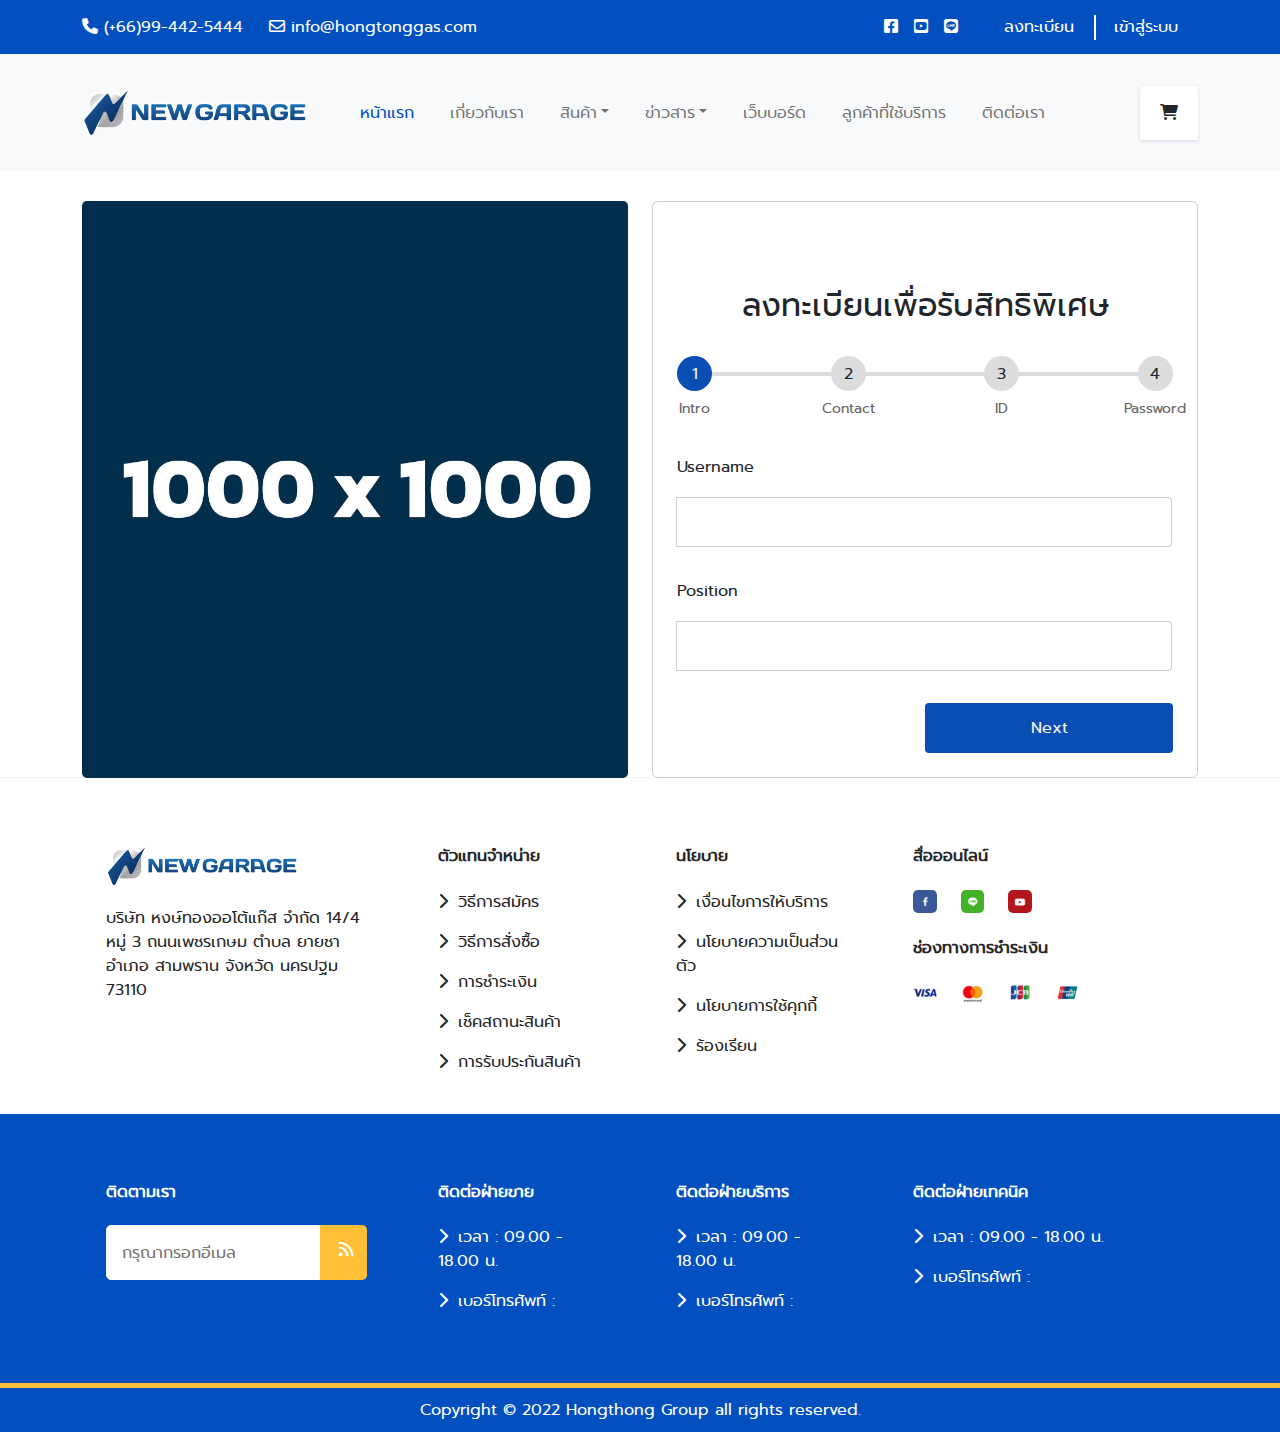
<file: register.html>
<!DOCTYPE html>
<html>
<head>
	<title></title>
	<meta charset="utf-8">
	<!-- <link rel="shortcut icon" href="imgs/favicon.png" type="image/x-icon"> -->
	<meta http-equiv="X-UA-Compatible" content="IE=edge">
	<meta name="keywords" content="" />
	<meta name="author" content="" />
	<meta name="robots" content="" />
	<meta name="description" content="" />
	<meta property="og:title" content="" />
	<meta property="og:description" content="" />
	<meta property="og:image" content="imgs/" />
	<meta name="format-detection" content="telephone=no">
	<meta name="viewport" content="width=device-width, initial-scale=1.0">

	<!-- <link rel="icon" href="favicon.ico" type="image/x-icon"/> -->
	<!-- <link rel="shortcut icon" href="favicon.ico" type="image/x-icon"/> -->


	<link rel="stylesheet" href="css/bootstrap.min.css">
	<link rel="stylesheet" href="css/custom.css">
	<link rel="stylesheet" type="text/css" href="font-awesome/css/all.css">
	
	<script src="js/jquery3.5.1.min.js"></script>
</head>
<body>
	<div class="nav-top nav-top-custom no-mobile">
		<div class="container">
			<div class="row">
				<div class="col-lg-6 col-12">
					<span><i class="fa-solid fa-phone"></i> (+66)99-442-5444</span>
					<span class="pl-20"><i class="fa-regular fa-envelope"></i> info@hongtonggas.com</span>
				</div>
				<div class="col-lg-6 col-12 text-right">
					<span class="pl-10"><i class="fa-brands fa-facebook-square"></i></span>
					<span class="pl-10"><i class="fa-brands fa-youtube-square"></i></span>
					<span class="pl-10"><i class="fa-brands fa-line"></i></span>
					<span class="btn-register cp">ลงทะเบียน</span><span class="line-space-nav"></span><span class="btn-login cp">เข้าสู่ระบบ</span>
				</div>
			</div>
		</div>
	</div>
	<nav class="navbar navbar-expand-sm navbar-light bg-light nav-menu-custom" aria-label="Third navbar example">
		<div class="container">
		  	<a class="navbar-brand" href="#"><img class="logo-custom" src="imgs/logo.png" alt="..."></a>
		  	<button class="navbar-toggler" type="button" data-bs-toggle="collapse" data-bs-target="#navbarsExample03" aria-controls="navbarsExample03" aria-expanded="false" aria-label="Toggle navigation">
				<span class="navbar-toggler-icon"></span>
		  	</button>
	
		  	<div class="collapse navbar-collapse" id="navbarsExample03">
				<ul class="navbar-nav mx-auto">
					<li class="nav-item">
						<a class="nav-link active-menu" aria-current="page" href="#">หน้าแรก</a>
					</li>
					<li class="nav-item">
						<a class="nav-link" href="#">เกี่ยวกับเรา</a>
					</li>
					<li class="nav-item dropdown">
						<a class="nav-link dropdown-toggle" href="#" id="dropdown03" data-bs-toggle="dropdown" aria-expanded="false">สินค้า</a>
						<ul class="dropdown-menu" aria-labelledby="dropdown03">
							<li><a class="dropdown-item" href="#">Action</a></li>
							<li><a class="dropdown-item" href="#">Another action</a></li>
							<li><a class="dropdown-item" href="#">Something else here</a></li>
						</ul>
					</li>
					<li class="nav-item dropdown">
						<a class="nav-link dropdown-toggle" href="#" id="dropdown03" data-bs-toggle="dropdown" aria-expanded="false">ข่าวสาร</a>
						<ul class="dropdown-menu" aria-labelledby="dropdown03">
							<li><a class="dropdown-item" href="#">Action</a></li>
							<li><a class="dropdown-item" href="#">Another action</a></li>
							<li><a class="dropdown-item" href="#">Something else here</a></li>
						</ul>
					</li>
					<li class="nav-item">
						<a class="nav-link" href="#">เว็บบอร์ด</a>
					</li>
					<li class="nav-item">
						<a class="nav-link" href="#">ลูกค้าที่ใช้บริการ</a>
					</li>
					<li class="nav-item">
						<a class="nav-link" href="#">ติดต่อเรา</a>
					</li>
				</ul>
				<ul class="navbar-nav ml-auto mb-2 mb-sm-0 no-mobile">
					<li class="nav-item ml-20">
						<div class="btn-search cp"><i class="fa-solid fa-cart-shopping"></i></div>
					</li> 
				</ul>
				<!-- <form role="search">
				<input class="form-control" type="search" placeholder="Search" aria-label="Search">
				</form> -->
		  	</div>
		</div>
	</nav>
	<div class="btn-market-2 cp no-desktop show-mobile"><i class="fa-solid fa-cart-shopping"></i></div>
	<!-- <div class="btn-market-2 cp no-desktop show-mobile"><i class="fa-solid fa-cart-shopping"></i></div> -->


	<section class="register-form mt-30">
		<div class="container">
			<div class="row">
				<div class="col-lg-6 col-12 mb-mb-15">
					<img src="imgs/banner-scale-1000.jpg" class="d-block w-100 mb-30 br-5 h-100" alt="...">
				</div>
				<div class="col-lg-6 col-12">
					<form action="#" class="form h-100">
						<h2 class="text-center pt-60">ลงทะเบียนเพื่อรับสิทธิพิเศษ</h2>
						<!-- Progress bar -->
						<div class="progressbar">
							<div class="progress" id="progress"></div>
							<div class="progress-step progress-step-active" data-title="Intro"></div>
							<div class="progress-step" data-title="Contact"></div>
							<div class="progress-step" data-title="ID"></div>
							<div class="progress-step" data-title="Password"></div>
						</div>
			
						<!-- Steps -->
						<div class="form-step form-step-active">
							<div class="input-group">
								<label for="username">Username</label>
								<input type="text" name="username" id="username" />
							</div>
							<div class="input-group">
								<label for="position">Position</label>
								<input type="text" name="position" id="position" />
							</div>
							<div class="">
								<a href="#" class="btn btn-next width-50 ml-auto">Next</a>
							</div>
						</div>
						<div class="form-step">
							<div class="input-group">
								<label for="phone">Phone</label>
								<input type="text" name="phone" id="phone" />
							</div>
							<div class="input-group">
								<label for="email">Email</label>
								<input type="text" name="email" id="email" />
							</div>
							<div class="btns-group">
								<a href="#" class="btn btn-prev">Previous</a>
								<a href="#" class="btn btn-next">Next</a>
							</div>
						</div>
						<div class="form-step">
							<div class="input-group">
								<label for="dob">Date of Birth</label>
								<input type="date" name="dob" id="dob" />
							</div>
							<div class="input-group">
								<label for="ID">National ID</label>
								<input type="number" name="ID" id="ID" />
							</div>
							<div class="btns-group">
								<a href="#" class="btn btn-prev">Previous</a>
								<a href="#" class="btn btn-next">Next</a>
							</div>
						</div>
						<div class="form-step">
							<div class="input-group">
								<label for="password">Password</label>
								<input type="password" name="password" id="password" />
							</div>
							<div class="input-group">
								<label for="confirmPassword">Confirm Password</label>
								<input type="password" name="confirmPassword" id="confirmPassword"/>
							</div>
							<div class="btns-group">
								<a href="#" class="btn btn-prev">Previous</a>
								<input type="submit" value="Submit" class="btn" />
							</div>
						</div>
					</form>
				</div>
			</div>
		</div>
	</section>
    

	<!-- Footer -->
	<footer class="text-center footer-area pt-20">
		<!-- Section: Links  -->
				<div class="container text-center text-md-start mt-5">
					<!-- Grid row -->
					<div class="row mt-3">
					<!-- Grid column -->
					<div class="col-md-3 col-lg-4 col-xl-3 mx-auto mb-4">
					<!-- Content -->
						<img src="imgs/logo.png" class="d-block w-75 mb-20 mb-center" alt="...">
						<p class="mb-pt-30">
							บริษัท หงษ์ทองออโต้แก๊ส จำกัด 14/4 หมู่ 3
							ถนนเพชรเกษม ตำบล ยายชา อำเภอ สามพราน
							จังหวัด นครปฐม 73110 
						</p>
					</div>
					<!-- Grid column -->
		
					<!-- Grid column -->
					<div class="col-md-2 col-lg-2 col-xl-2 mx-auto mb-4">
					<!-- Links -->
						<h6 class="text-uppercase fw-bold mb-4">
							ตัวแทนจำหน่าย
						</h6>
						<p><i class="fa-solid fa-chevron-right me-1"></i> วิธีการสมัคร</p>
						<p><i class="fa-solid fa-chevron-right me-1"></i> วิธีการสั่งซื้อ</p>
						<p><i class="fa-solid fa-chevron-right me-1"></i> การชำระเงิน</p>
						<p><i class="fa-solid fa-chevron-right me-1"></i> เช็คสถานะสินค้า</p>
						<p><i class="fa-solid fa-chevron-right me-1"></i> การรับประกันสินค้า</p>
					</div>
				<!-- Grid column -->
		
				<!-- Grid column -->
				<div class="col-md-3 col-lg-2 col-xl-2 mx-auto mb-4">
					<!-- Links -->
					<h6 class="text-uppercase fw-bold mb-4">
						นโยบาย
					</h6>
					<p><i class="fa-solid fa-chevron-right me-1"></i> เงื่อนไขการให้บริการ</p>
					<p><i class="fa-solid fa-chevron-right me-1"></i> นโยบายความเป็นส่วนตัว</p>
					<p><i class="fa-solid fa-chevron-right me-1"></i> นโยบายการใช้คุกกี้</p>
					<p><i class="fa-solid fa-chevron-right me-1"></i> ร้องเรียน</p>
				</div>
				<!-- Grid column -->
		
				<!-- Grid column -->
				<div class="col-md-4 col-lg-3 col-xl-3 mx-auto mb-md-0 mb-4">
					<!-- Links -->
					<h6 class="text-uppercase fw-bold mb-4">
						สื่อออนไลน์
					</h6>
					<div class="row">
						<div class="col-2 mb-25 social-space">
							<img src="imgs/banner-scale-1000-1.png" class="d-block w-100 br-5" alt="...">
						</div>
						<div class="col-2 mb-25">
							<img src="imgs/banner-scale-1000-2.png" class="d-block w-100 br-5" alt="...">
						</div>
						<div class="col-2 mb-25">
							<img src="imgs/banner-scale-1000-3.png" class="d-block w-100 br-5" alt="...">
						</div>
					</div>
					<h6 class="text-uppercase fw-bold mb-4">
						ช่องทางการชำระเงิน
					</h6>
					<div class="row">
						<div class="col-2 mb-25 payment-space">
							<img src="imgs/01.png" class="d-block w-100 br-5" alt="...">
						</div>
						<div class="col-2 mb-25">
							<img src="imgs/02.png" class="d-block w-100 br-5" alt="...">
						</div>
						<div class="col-2 mb-25">
							<img src="imgs/03.png" class="d-block w-100 br-5" alt="...">
						</div>
						<div class="col-2 mb-25">
							<img src="imgs/04.png" class="d-block w-100 br-5" alt="...">
						</div>
					</div>
				</div>
				<!-- Grid column -->
				</div>
				<!-- Grid row -->
			</div>
			<!-- Section: Links  -->
		  </footer>
		  <!-- Footer -->

		  <!-- Footer -->
	<footer class="text-center footer-area-2 pt-20">
		<!-- Section: Links  -->
		<div class="container text-center text-md-start mt-5">
			<!-- Grid row -->
			<div class="row mt-3">
			<!-- Grid column -->
				<div class="col-md-3 col-lg-4 col-xl-3 mx-auto mb-4">
				<!-- Content -->
					<h6 class="text-uppercase fw-bold mb-4">
						ติดตามเรา
					</h6>
					<div class="wrap">
						<div class="search">
						<input type="text" class="searchTerm" placeholder="กรุณากรอกอีเมล">
						<button type="submit" class="searchButton">
							<i class="fa-solid fa-wifi"></i>
						</button>
						</div>
					</div>
				</div>
				<!-- Grid column -->

				<!-- Grid column -->
				<div class="col-md-2 col-lg-2 col-xl-2 mx-auto mb-4">
				<!-- Links -->
					<h6 class="text-uppercase fw-bold mb-4">
						ติดต่อฝ่ายขาย
					</h6>
					<p><i class="fa-solid fa-chevron-right me-1"></i> เวลา : 09.00 - 18.00 น.</p>
					<p><i class="fa-solid fa-chevron-right me-1"></i> เบอร์โทรศัพท์ : </p>
				</div>
			<!-- Grid column -->

			<!-- Grid column -->
			<div class="col-md-3 col-lg-2 col-xl-2 mx-auto mb-4">
				<!-- Links -->
				<h6 class="text-uppercase fw-bold mb-4">
					ติดต่อฝ่ายบริการ
				</h6>
				<p><i class="fa-solid fa-chevron-right me-1"></i> เวลา : 09.00 - 18.00 น.</p>
				<p><i class="fa-solid fa-chevron-right me-1"></i> เบอร์โทรศัพท์ : </p>
			</div>
			<!-- Grid column -->

			<!-- Grid column -->
			<div class="col-md-4 col-lg-3 col-xl-3 mx-auto mb-md-0 mb-4">
				<!-- Links -->
				<h6 class="text-uppercase fw-bold mb-4">
					ติดต่อฝ่ายเทคนิค
				</h6>
				<p><i class="fa-solid fa-chevron-right me-1"></i> เวลา : 09.00 - 18.00 น.</p>
				<p><i class="fa-solid fa-chevron-right me-1"></i> เบอร์โทรศัพท์ : </p>
			</div>
			<!-- Grid column -->
			</div>
			<!-- Grid row -->
			
		</div>
		<div class="copy-right">
			<div class="container">
				<div class="text-center">Copyright © 2022 Hongthong Group all rights reserved.</div>
			</div>
		</div>
	</footer>
	<!-- Footer -->

	<script src="js/bootstrap.bundle.min.js"></script>
	<script src="js/jquery3.5.1.min.js"></script>

	<script>
		// var myCarousel = document.querySelector('#myCarousel')
		// var carousel = new bootstrap.Carousel(myCarousel, {
		//   interval: 100000
		// })

		// $('.carousel .carousel-item').each(function(){
		// 	var minPerSlide = 4;
		// 	var next = $(this).next();
		// 	if (!next.length) {
		// 	next = $(this).siblings(':first');
		// 	}
		// 	next.children(':first-child').clone().appendTo($(this));
			
		// 	for (var i=0;i<minPerSlide;i++) {
		// 		next=next.next();
		// 		if (!next.length) {
		// 			next = $(this).siblings(':first');
		// 		}
				
		// 		next.children(':first-child').clone().appendTo($(this));
		// 	}
		// });
	</script>

	<script>
		let items = document.querySelectorAll('.carousel .carousel-item-2')

		items.forEach((el) => {
			const minPerSlide = 4
			let next = el.nextElementSibling
			for (var i=1; i<minPerSlide; i++) {
				if (!next) {
					// wrap carousel by using first child
					next = items[0]
				}
				let cloneChild = next.cloneNode(true)
				el.appendChild(cloneChild.children[0])
				next = next.nextElementSibling
			}
		})
	</script>

	<script>
		$(document).ready(function(){
			$('.customer-logos').slick({
				slidesToShow: 6,
				slidesToScroll: 1,
				autoplay: true,
				autoplaySpeed: 1500,
				arrows: false,
				dots: false,
				pauseOnHover: false,
				responsive: [{
					breakpoint: 768,
					settings: {
						slidesToShow: 4
					}
				}, {
					breakpoint: 520,
					settings: {
						slidesToShow: 3
					}
				}]
			});
		});
	</script>
	
	<script src="js/slick.js"></script>
	<script src="js/script.js"></script>

</body>
</html>
</file>
<file: css/custom.css>
/* ----------------- Font ----------------- */
@font-face {
    font-family: 'promptbold';
    src: url('../fonts/prompt-bold-webfont.woff2') format('woff2'),
         url('../fonts/prompt-bold-webfont.woff') format('woff');
    font-weight: normal;
    font-style: normal;

}

@font-face {
    font-family: 'promptregular';
    src: url('../fonts/prompt-regular-webfont.woff2') format('woff2'),
         url('../fonts/prompt-regular-webfont.woff') format('woff');
    font-weight: normal;
    font-style: normal;

}
body{
    font-family: 'promptregular';
}
ul{
    list-style-type: none;
}
.line-space-nav{
    position: absolute;
    width: 2px;
    height: 25px;
    background-color: #FFFFFF;
}
.active-menu{
    color: #024FBF !important;
}
.navbar-light .navbar-nav .nav-link:focus, .navbar-light .navbar-nav .nav-link:hover{
    color: #024FBF !important;
}
/* Hidden Custom */
.no-desktop{
    display: none;
}
/* End Hidden Custom */

/* Class Custom */
.banner-bg-slide-01{
    background-image: url("../imgs/banner-slide-01.jpg");
    background-size: cover;
    background-repeat: no-repeat;
    cursor: pointer;
}
.banner-bg-slide-02{
    background-image: url("../imgs/banner-scale-720.jpg");
    background-size: cover;
    background-repeat: no-repeat;
    cursor: pointer;
}
.banner-bg-slide-03{
    background-image: url("../imgs/banner-scale-720.jpg");
    background-size: cover;
    background-repeat: no-repeat;
    cursor: pointer;
}
.carousel-caption{
    height: 720px;
    position: relative;
}
.btn-readmore{
    text-align: center;
    width: 150px;
    padding-top: 15px;
    padding-bottom: 15px;
    padding-left: 20px;
    padding-right: 20px;
    background-color: #FFC037;
    color: #242424;
    transition: 0.3s;
}
.btn-readmore:hover{
    color: #242424;
    background-color: #FFFFFF;
    transition: 0.3s;
}
.btn-search-custom{
    border-radius: 5px !important;
    text-align: center;
    width: 100%;
    padding-top: 15px;
    padding-bottom: 15px;
    padding-left: 20px;
    padding-right: 20px;
    background-color: #024FBF;
    border: 1px solid #024FBF;
    color: #FFFFFF;
    cursor: pointer;
    transition: 0.3s;
}
.btn-search-custom-2{
    border-radius: 5px !important;
    text-align: center;
    width: 100%;
    padding-top: 15px;
    padding-bottom: 15px;
    padding-left: 20px;
    padding-right: 20px;
    background-color: #024FBF;
    /* border: 1px solid #024FBF; */
    color: #FFFFFF;
    cursor: pointer;
    transition: 0.3s;
}
.btn-search-custom:hover{
    color: #FFFFFF;
    background-color: #242424;
    border: 1px solid #242424;
    transition: 0.3s;
}
.vertical-center {
	margin: 0;
	position: absolute;
	top: 50%;
	-ms-transform: translateY(-50%);
	transform: translateY(-50%);
	left: 0;
    right: 0;
  }
.nav-top-custom{
    background-color: #024FBF;
    color: #FFFFFF;
    padding-top: 15px;
    padding-bottom: 15px;
}
.btn-register{
    color: #FFFFFF;
    padding-top: 20px;
    padding-bottom: 20px;
    padding-right: 20px;
    padding-left: 20px;
    margin-left: 20px;
}
.btn-login{
    color: #FFFFFF;
    padding-top: 20px;
    padding-bottom: 20px;
    padding-right: 20px;
    padding-left: 20px;
}
.btn-register-custom{
    position: absolute;
    right: 0;
    top: 0;
}
.logo-custom{
    width: 230px;
}
.cp{
    cursor: pointer;
}
.btn-search{
    padding-top: 15px;
    padding-bottom: 15px;
    padding-left: 20px;
    padding-right: 20px;
    background-color: #FFFFFF;
    box-shadow: 0 0 1px 0 rgb(51 77 114 / 10%), 0px 1.6px 3.6px 0 rgb(51 77 114 / 15%);
}
.btn-market{
    padding-top: 15px;
    padding-bottom: 15px;
    padding-left: 20px;
    padding-right: 20px;
    background-color: #FFFFFF;
    box-shadow: 0 0 1px 0 rgb(51 77 114 / 10%), 0px 1.6px 3.6px 0 rgb(51 77 114 / 15%);
}
.btn-market-2{
    position: fixed;
    top: 85px;
    right: 0;
    padding-top: 15px;
    padding-bottom: 15px;
    padding-left: 20px;
    padding-right: 20px;
    background-color: #FFFFFF;
    box-shadow: 0 0 1px 0 rgb(51 77 114 / 10%), 0px 1.6px 3.6px 0 rgb(51 77 114 / 15%);
    z-index: 9999;
}
.nav-link{
    margin-right: 20px;
}
.nav-pills .nav-link{
    border-radius: 0px !important;
}
.nav-pills .nav-link.active, .nav-pills .show>.nav-link{
    background-color: #024FBF !important;
    color: #FFFFFF !important;
}
.nav-link{
    color: #242424;
}
.nav-link:focus{
    color: #242424;
}
.nav-link:hover{
    /* background-color: #B2151B !important; */
    color: #024FBF !important;
}
.tab-box{
    width: 100%;
}
.tab-menu{
    text-align: center;
    padding-top: 10px;
    padding-bottom: 10px;
    margin-right: 20px;
}
.nav-menu-custom{
    padding-top: 30px;
    padding-bottom: 30px;
}
.banner-box-1{
    width: 100%;
    /* background-color: #242424; */
}
.text-left{
    text-align: left;
}
.text-right{
    text-align: right;
}
.search-box{
    border-radius: 5px !important;
    padding: 30px;
    width: 100%;
    height: 100%;
    padding-bottom: 60px;
    background-color: #FFFFFF;
    box-shadow: 0 0 1px 0 rgb(51 77 114 / 10%), 0px 1.6px 3.6px 0 rgb(51 77 114 / 15%) !important;
}
.banner-area{
    position: relative;
}
.search-area{
    width: 100%;
    position: absolute;
    z-index: 999;
    margin-top: -80px;
}
.search-2-area{
    width: 100%;
    margin-top: 170px;
}
.search-3-area{
    width: 100%;
    /* margin-top: 170px; */
}
.search-box-2{
    border-radius: 5px !important;
    padding: 30px;
    width: 100%;
    height: 100%;
    padding-bottom: 60px;
    background-color: #FFFFFF;
    padding-right: 0px;
    /* box-shadow: 0 0.5px 1px 0 rgb(51 77 114 / 10%), 0px 1.6px 3.6px 0 rgb(51 77 114 / 15%) !important; */
}
.about-area{
    width: 100%;
    height: 100%;
    background-color: #FFFFFF;
}
.video-box{
    /* padding: 30px; */
    width: 100%;
    height: 100%;
    background-color: #FFFFFF;
    box-shadow: 0 0 1px 0 rgb(51 77 114 / 10%), 0px 1.6px 3.6px 0 rgb(51 77 114 / 15%) !important;
}
.feature-box{
    padding: 30px;
    width: 100%;
    height: 100%;
    background-color: #FFFFFF;
    box-shadow: 0 0 1px 0 rgb(51 77 114 / 10%), 0px 1.6px 3.6px 0 rgb(51 77 114 / 15%) !important;
}
.header-title-box{
    font-weight: bold;
    text-align: center;
    padding-top: 60px;
    padding-bottom: 50px;
    background-image: url("../imgs/bg-img-2.jpg");
    background-size: cover;
    background-repeat: no-repeat;
    color: #FFFFFF;
    background-position: 50%;
}
.feature-title{
    font-weight: bold;
}
.news-area{
    width: 100%;
    height: 100%;
}
.news-detail-custom{
    background-color: #FFFFFF;
    padding: 20px;
}
.line-space{
    width: 100%;
    height: 1px;
    background-color: #C4C4C4;
}
.news-box-shadow{
    box-shadow: 0 0 1px 0 rgb(51 77 114 / 10%), 0px 1.6px 3.6px 0 rgb(51 77 114 / 15%);
}
.box-shadow{
    box-shadow: 0 -1.5px 1px 0 rgb(51 77 114 / 10%), 0px 1.6px 3.6px 0 rgb(51 77 114 / 15%) !important;
}
.box-detail-01{
    border: 1px solid #C4C4C4;
    padding-top: 10px;
    padding-bottom: 10px;
    padding-left: 20px;
    padding-right: 20px;
}
.webboard-box{
    font-size: 75px;
    text-align: center;
    width: 100%;
    padding-top: 150px;
    padding-bottom: 150px;
    background-color: #242424;
    color: #FFFFFF;
}
.review-box{
    position: relative;
}
.review-text{
    /* position: relative; */
    padding: 20px;
    padding-bottom: 120px;
}
.review-sub-box{
    position: absolute;
    width: 100%;
    /* height: 100%; */
    margin-top: -40px;
    background-color: #B2151B;
    border-bottom: 100px solid red;
    border-right: 100px solid transparent;
    /* background-image: url("../imgs/review-sub.png"); */
    /* background-size: contain; */
    /* background-repeat: no-repeat; */
}
.review-sub-box-2{
    position: absolute;
    width: 95%;
    margin-top: -40px;
    /* background-color: #B2151B; */
    border-bottom: 70px solid #B2151B;
    border-right: 40px solid transparent;
    /* background-image: url("../imgs/review-sub.png"); */
    /* background-size: contain; */
    /* background-repeat: no-repeat; */

}
.review-detail{
    position: absolute;
    color: #FFFFFF;
    padding-top: 10px;
    padding-left: 20px;
}
.bg-img{
    background-image: url("../imgs/bg-img.jpg");
    background-size: cover;
    background-repeat: no-repeat;
}
.profile-picture{
    right: 100px;
    bottom: 15px;
    z-index: 999;
    position: absolute;
    width: 80px;
    height: 80px;
    background-image: url("../imgs/profile.jpg");
    background-size: cover;
    background-repeat: no-repeat;
    border-radius: 100%;
    border: 5px solid #FFFFFF;
}
.quote-bg{
    position: absolute;
    right: 20px;
    bottom: 20px;
}
.carousel-custom{
    padding: 15px !important;
}
.tran-0{
    opacity: 0;
}
.tran-0:hover{
    opacity: 0;
}
.tran-0:focus{
    opacity: 0;
}
.review-area{
    background-color: #EFEFEF;
}
.footer-area{
    box-shadow: 0 -1.5px 1px 0 rgb(51 77 114 / 10%), 0px 1.6px 3.6px 0 rgb(51 77 114 / 15%) !important;
    background-color: #FFFFFF !important;
    color: #242424 !important;
}
.footer-area-2{
    background-color: #024FBF !important;
    color: #FFFFFF !important;
}
.copy-right{
    border-top: 5px solid #FFC037;
    margin-top: 30px;
    background-color: #024FBF;
    color: #FFFFFF;
    padding-top: 10px;
    padding-bottom: 10px;
}
.copy-right-contact{
    border-top: 5px solid #FFC037;
    /* margin-top: 30px; */
    background-color: #024FBF;
    color: #FFFFFF;
    padding-top: 10px;
    padding-bottom: 10px;
}
.contact-more{
    padding-top: 50px;
    padding-bottom: 30px;
    background-color: #024FBF;
    background-image: url("../imgs/banner-space.png");
    background-size: cover;
    background-repeat: no-repeat;   
}
.address-box{
    padding: 20px;
    padding-top: 100px;
    padding-bottom: 100px;
    width: 100%;
    box-shadow: 0 0 1px 0 rgb(51 77 114 / 10%), 0px 1.6px 3.6px 0 rgb(51 77 114 / 15%) !important;
}
.time-box{
    padding: 20px;
    padding-top: 100px;
    padding-bottom: 100px;
    width: 100%;
    box-shadow: 0 0 1px 0 rgb(51 77 114 / 10%), 0px 1.6px 3.6px 0 rgb(51 77 114 / 15%) !important;
}
.phone-box{
    padding: 20px;
    padding-top: 100px;
    padding-bottom: 100px;
    width: 100%;
    box-shadow: 0 0 1px 0 rgb(51 77 114 / 10%), 0px 1.6px 3.6px 0 rgb(51 77 114 / 15%) !important;
}
.btn-send:hover{
    color: #FFFFFF;
}
.bg-background{
    background-color: #F8F9Fa;
}
/* End Class Custom */

/* --------------------- Search Config ---------------------*/
.search-box{
    float: right;
    position: relative;
    width: 100%;
    height: 100%;
    padding-left: 30px;
    padding-right: 30px;
}
form.example input[type=text] {
    height: 55px;
    padding: 15px;
    font-size: 17px;
    border: 1px solid #A12A12;
    float: left;
    width: 80%;
    background: #C4C4C4;
}
  
form.example button {
    float: left;
    width: 55px;
    height: 55px;
    background: #C4C4C4;
    color: white;
    font-size: 17px;
    border: 1px solid #C4C4C4;
    border-left: none;
    cursor: pointer;
}

form.example button:hover {
    background: grey;
}

form.example::after {
    content: "";
    clear: both;
    display: table;
}
.search {
    width: 100%;
    position: relative;
    display: flex;
}
  
.searchTerm {
    border-radius: 5px 0 0 5px;
    width: 100%;
    border-right: none;
    padding: 15px;
    height: 55px;
    outline: none;
    background-color: #FFFFFF;
    border: 1px solid #FFFFFF;
}
  
.searchTerm:focus{
    color: #000000;
}
  
.searchButton {
    width: 55px;
    height: 55px;
    background: #FFC037;
    text-align: center;
    color: #fff;
    /* cursor: pointer; */
    font-size: 16px;
    border: none;
    border-radius: 0 5px 5px 0;
}
.lockButton {
    width: 55px;
    height: 55px;
    background: #96161A;
    text-align: center;
    color: #fff;
    /* cursor: pointer; */
    font-size: 16px;
    border: none;
    padding-top: 15px;
}
/* --------------------- End Search Config ---------------------*/

/* Config Custom */
.fs-42{
    font-size: 42px;
}
.fs-48{
    font-size: 48px;
}
label{
    padding-bottom: 10px !important;
}
h1{
    font-size: 62px !important;
}
.br-5{
    border-radius: 5px !important;
}
.w-30px{
    width: 30px !important;
}
.p-30{
    padding: 30px !important;
}
.pl-36per{
    padding-left: 36%;
}
.npl{
    padding-left: 0px !important;
}
.npr{
    padding-right: 0px !important;
}
.nmr{
    margin-right: 0px !important;
}
.npt{
    padding-top: 0px !important;
}
.npb{
    padding-bottom: 0px !important;
}
.pt-20{
    padding-top: 20px;
}
.pl-15{
    padding-left: 15px !important;
}
.pr-10{
    padding-right: 10px !important;
}
.ml--10{
    margin-left: -10px !important;
}
.mt--20{
    margin-top: -20px !important;
}
.pt-30{
    padding-top: 30px;
}
.pt-60{
    padding-top: 60px;
}
.pt-90{
    padding-top: 90px;
}
.pt-150{
    padding-top: 150px;
}
.pt-200{
    padding-top: 200px;
}
.pb-20{
    padding-bottom: 20px;
}
.pb-30{
    padding-bottom: 30px;
}
.pb-60{
    padding-bottom: 60px;
}
.pb-90{
    padding-bottom: 90px;
}
.pb-150{
    padding-bottom: 150px;
}
.pl-10{
    padding-left: 10px;
}
.pl-20{
    padding-left: 20px;
}
.pr-50{
    padding-right: 100px;
}
.fl{
    float: left;
}
.fr{
    float: right;
}
.ml-10{
    margin-left: 10px;
}
.ml-20{
    margin-left: 20px;
}
.ml-60{
    margin-left: 60px;
}
.mt-30{
    margin-top: 30px;
}
.mt-60{
    margin-top: 60px;
}
.mb-10{
    margin-bottom: 10px;
}
.mb-15{
    margin-bottom: 15px;
}
.mb-20{
    margin-bottom: 20px;
}
.mb-25{
    margin-bottom: 25px;
}
.mb-30{
    margin-bottom: 30px;
}
.mb-32{
    margin-bottom: 32px;
}
.mb-60{
    margin-bottom: 60px;
}
.fs-32{
    font-size: 32px;
}
.fs-35{
    font-size: 35px;
}
.col-custom-20{
    max-width: 10% !important;
}
.pt-5{
    padding-top: 5px !important;
}
/* End Config Custom */

/* Font Color Custom */
.f-white{
    color: #FFFFFF !important;
}
.f-primary{
    color: #FFC037 !important;
}
.f-primary-2{
    color: #024FBF !important;
}
.f-secondary{
    color: #024FBF;
}
.f-black{
    color: #242424 !important;
}
.fa-wifi{
    transform: rotate(45deg);
}
.facebook-color{
    color: #2374E1;
}
.youtube-color{
    color: #B2151B;
}
.line-color{
    color: #07B53B;
}
/* Emd Font Color Custom */

/* ----------------- Option Config ----------------- */

.input-custom{
    border-radius: 5px !important;
    border: none !important;
    background-color: #F3F3F3 !important;
    width: 100%;
    border-radius: 2px;
    margin-right: 2rem;
    padding: 1rem;
    /* padding-right: 2rem; */
}
.input-custom-2{
    width: 100%;
    border-radius: 2px;
    padding: 1rem;
    /* padding-right: 2rem; */
}
.state-option{
    background-color: #FFFFFF;
    width: 100%;
    height: 55px;
    padding-left: 15px;
}
select {
    border-radius: 5px !important;
    border: none !important;
    background-color: #F3F3F3 !important;
    -webkit-appearance: none;
    -moz-appearance: none;
    background: transparent;
    background-image: url("data:image/svg+xml;utf8,<svg fill='black' height='24' viewBox='0 0 24 24' width='24' xmlns='http://www.w3.org/2000/svg'><path d='M7 10l5 5 5-5z'/><path d='M0 0h24v24H0z' fill='none'/></svg>");
    background-repeat: no-repeat;
    background-position-x: 98%;
    background-position-y: 15px;
    border-radius: 2px;
    margin-right: 2rem;
    padding: 1rem;
    padding-right: 2rem;
}
/* ----------------- End Option Config ----------------- */

/* Slider */

.slick-slide {
    margin: 0px 20px;
}

.slick-slide img {
    width: 100%;
}

.slick-slider
{
    position: relative;
    display: block;
    box-sizing: border-box;
    -webkit-user-select: none;
    -moz-user-select: none;
    -ms-user-select: none;
            user-select: none;
    -webkit-touch-callout: none;
    -khtml-user-select: none;
    -ms-touch-action: pan-y;
        touch-action: pan-y;
    -webkit-tap-highlight-color: transparent;
}

.slick-list
{
    position: relative;
    display: block;
    overflow: hidden;
    margin: 0;
    padding: 0;
}
.slick-list:focus
{
    outline: none;
}
.slick-list.dragging
{
    cursor: pointer;
    cursor: hand;
}

.slick-slider .slick-track,
.slick-slider .slick-list
{
    -webkit-transform: translate3d(0, 0, 0);
        -moz-transform: translate3d(0, 0, 0);
        -ms-transform: translate3d(0, 0, 0);
        -o-transform: translate3d(0, 0, 0);
            transform: translate3d(0, 0, 0);
}

.slick-track
{
    position: relative;
    top: 0;
    left: 0;
    display: block;
}
.slick-track:before,
.slick-track:after
{
    display: table;
    content: '';
}
.slick-track:after
{
    clear: both;
}
.slick-loading .slick-track
{
    visibility: hidden;
}

.slick-slide
{
    display: none;
    float: left;
    height: 100%;
    min-height: 1px;
}
[dir='rtl'] .slick-slide
{
    float: right;
}
.slick-slide img
{
    display: block;
}
.slick-slide.slick-loading img
{
    display: none;
}
.slick-slide.dragging img
{
    pointer-events: none;
}
.slick-initialized .slick-slide
{
    display: block;
}
.slick-loading .slick-slide
{
    visibility: hidden;
}
.slick-vertical .slick-slide
{
    display: block;
    height: auto;
    border: 1px solid transparent;
}
.slick-arrow.slick-hidden {
    display: none;
}
/* carousel */
#quote-carousel 
{
  padding: 0 10px 30px 10px;
  margin-top: 30px;
}
.add-to-cart-btn{
    width: 100%;
    padding: 10px;
    background-color: #024FBF;
    color: #FFFFFF;
    cursor: pointer;
}


@media (max-width: 992px) {
    .mb-fs-32{
        font-size: 32px !important;
    }
    .mb-fs-12{
        font-size: 12px !important;
    }
    .text {
        overflow: hidden;
        text-overflow: ellipsis;
        display: -webkit-box;
        -webkit-line-clamp: 3; /* number of lines to show */
                line-clamp: 2; 
        -webkit-box-orient: vertical;
    }
    .mb-mb-30{
        margin-bottom: 30px !important;
    }
    .mb-text-center{
        text-align: center !important;
    }
    .mb-text-left{
        text-align: left !important;
    }
    .mb-f-bold{
        font-weight: bold !important;
    }
    .mb-f-14{
        font-size: 14px !important;
    }
    .mb-f-16{
        font-size: 16px !important;
    }
    .mb-mb-15{
        margin-bottom: 15px !important;
    }
    .mb-mb-25{
        margin-bottom: 25px !important;
    }
    .mb-text-center{
        text-align: center;
    }
    .search-2-area{
        margin-top: 400px;
    }
    .search-box-2{
        padding-right: 15px;
    }
    .logo-custom{
        width: 180px !important;
    }
    .mb-w-100{
        width: 100% !important;
    }
    .li-custom{
        width: 100% !important;
    }
    .pl-36per{
        padding-left: 0px !important;
    }
    .mb-pt-30{
        padding-top: 30px !important;
    }
    .mb-pb-30{
        padding-bottom: 30px !important;
    }
    .mb-pt-60{
        padding-top: 60px !important;
    }
    .mb-pb-60{
        padding-bottom: 60px !important;
    }
    .webboard-box{
        font-size: 32px !important;
    }
    .mb-banner-body{
        height: 200px !important;
    }
    .mb-space-about{
        margin-top: 245px;
    }
    .carousel-caption{
        height: 450px !important;
    }
    h1{
        font-size: 32px !important;
    }
    .nav-link {
        padding-left: 20px !important;
    }
    /* Class Custom */
    .no-mobile{
        display: none;
    }
    .show-mobile{
        display: block;
    }

    /* Config Custom */
    .mb-mt-30{
        margin-top: 30px;
    }
    .mb-option-custom{
        margin-bottom: 30px;
    }
    .mb-center{
        margin: 0 auto !important;
    }
    .copy-right{
        margin-top: 0px;
        font-size: 12px;
    }
    .mb-mb-10{
        margin-bottom: 10px;
    }
    .mb-mt-20{
        margin-top: 20px;
    }
    .mb-npl{
        padding-left: 0px !important;
    }
    .mb-npr{
        padding-right: 0px !important;
    }
    .mb-mb-15{
        margin-bottom: 15px;
    }
    .mb-npb{
        padding-bottom: 0px;
    }
    .social-space{
        margin-left: 25%;
    }
    .payment-space{
        margin-left: 18%;
    }
    .contact-space{
        margin-left: 18%;
    }
    .col-custom-20{
        max-width: 15% !important   ;
    }
}
.center{
    margin: 0 auto !important;
}
:root {
    --primary-color: rgb(11, 78, 179);
  }
  
  *,
  *::before,
  *::after {
    box-sizing: border-box;
  }
  
  /* body {
    font-family: Montserrat, "Segoe UI", Tahoma, Geneva, Verdana, sans-serif;
    margin: 0;
    display: grid;
    place-items: center;
    min-height: 100vh;
  } */
  /* Global Stylings */
  label {
    display: block;
    margin-bottom: 0.5rem;
  }
  
  input {
    display: block;
    width: 100%;
    padding: 0.75rem;
    border: 1px solid #ccc;
    border-radius: 0.25rem;
  }
  
  .width-50 {
    width: 50%;
  }
  
  .ml-auto {
    margin-left: auto;
  }
  
  .text-center {
    text-align: center;
  }
  
  /* Progressbar */
  .progressbar {
    position: relative;
    display: flex;
    justify-content: space-between;
    counter-reset: step;
    margin: 2rem 0 4rem;
  }
  
  .progressbar::before,
  .progress {
    content: "";
    position: absolute;
    top: 50%;
    transform: translateY(-50%);
    height: 4px;
    width: 100%;
    background-color: #dcdcdc;
    z-index: -1;
  }
  
  .progress {
    background-color: var(--primary-color);
    width: 0%;
    transition: 0.3s;
  }
  
  .progress-step {
    width: 2.1875rem;
    height: 2.1875rem;
    background-color: #dcdcdc;
    border-radius: 50%;
    display: flex;
    justify-content: center;
    align-items: center;
  }
  
  .progress-step::before {
    counter-increment: step;
    content: counter(step);
  }
  
  .progress-step::after {
    content: attr(data-title);
    position: absolute;
    top: calc(100% + 0.5rem);
    font-size: 0.85rem;
    color: #666;
  }
  
  .progress-step-active {
    background-color: var(--primary-color);
    color: #f3f3f3;
  }
  
  /* Form */
  .form {
    /* width: clamp(320px, 30%, 430px); */
    margin: 0 auto;
    border: 1px solid #ccc;
    border-radius: 0.35rem;
    padding: 1.5rem;
  }
  
  .form-step {
    display: none;
    transform-origin: top;
    animation: animate 0.5s;
  }
  
  .form-step-active {
    display: block;
  }
  
  .input-group {
    margin: 2rem 0;
  }
  
  @keyframes animate {
    from {
      transform: scale(1, 0);
      opacity: 0;
    }
    to {
      transform: scale(1, 1);
      opacity: 1;
    }
  }
  
  /* Button */
  .btns-group {
    display: grid;
    grid-template-columns: repeat(2, 1fr);
    gap: 1.5rem;
  }
  
  .btn {
    padding: 0.75rem;
    display: block;
    text-decoration: none;
    background-color: var(--primary-color);
    color: #f3f3f3;
    text-align: center;
    border-radius: 0.25rem;
    cursor: pointer;
    transition: 0.3s;
  }
  .btn:hover {
    box-shadow: 0 0 0 2px #fff, 0 0 0 3px var(--primary-color);
  }
</file>
